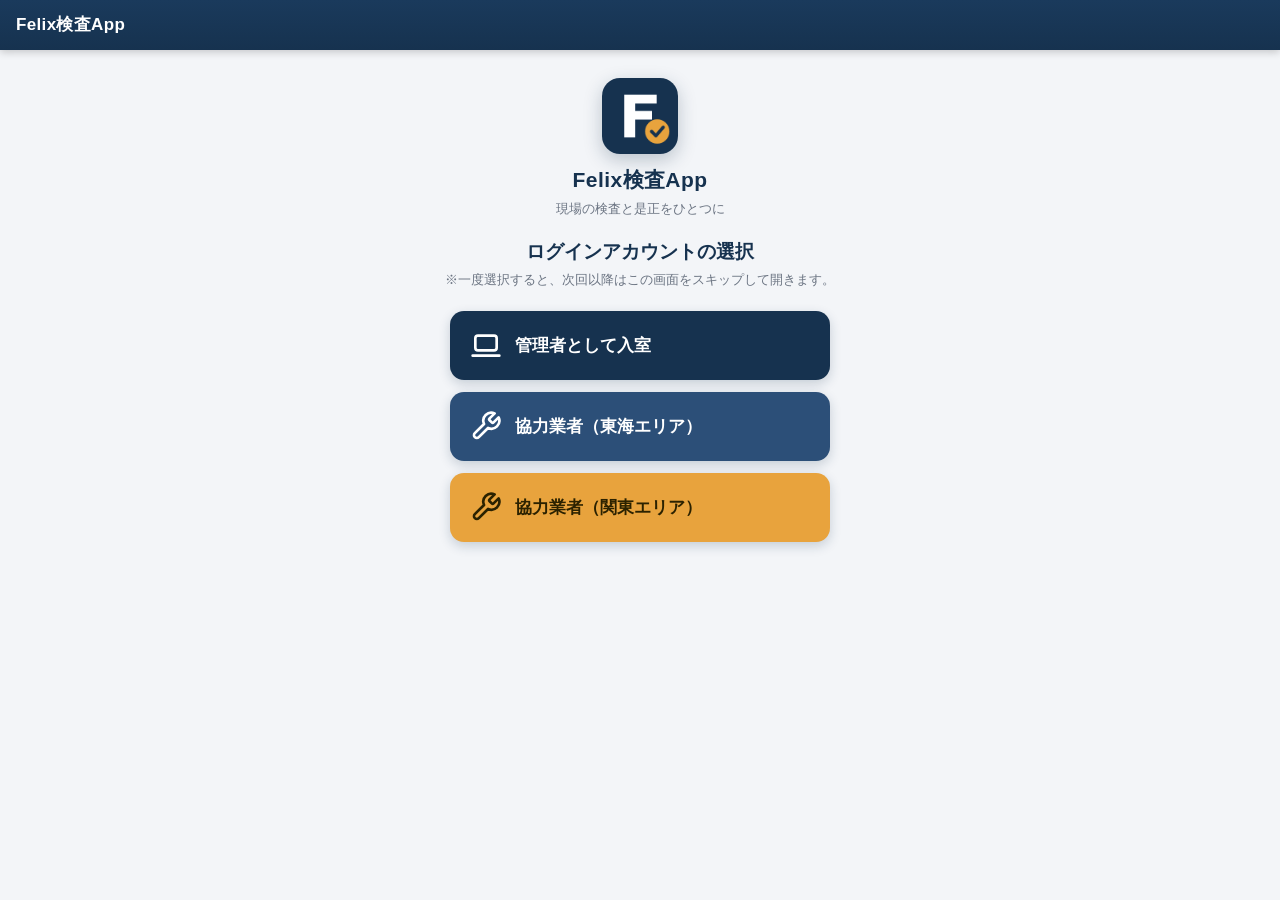
<file: index.html>
<!DOCTYPE html>
<html lang="ja">
<head>
<meta charset="UTF-8">
<meta name="viewport" content="width=device-width, initial-scale=1, viewport-fit=cover">
<title>Felix検査App ホーム</title>
<link rel="icon" href="icon.svg" type="image/svg+xml">
<link rel="apple-touch-icon" href="icon-180.png">
<link rel="manifest" href="manifest.webmanifest">
<meta name="theme-color" content="#16324F">
<meta name="apple-mobile-web-app-capable" content="yes">
<meta name="mobile-web-app-capable" content="yes">
<meta name="apple-mobile-web-app-title" content="Felix検査">
<meta name="apple-mobile-web-app-status-bar-style" content="black-translucent">
<link rel="stylesheet" href="common.css">
<style>
  .brand{display:flex;flex-direction:column;align-items:center;margin:14px 0 18px}
  .brand img{width:76px;height:76px;border-radius:18px;box-shadow:0 6px 18px #16324f40}
  .brand b{font-size:21px;color:var(--navy);margin-top:10px;font-weight:900;letter-spacing:.02em}
  .brand small{color:var(--gray);font-size:13px;margin-top:2px}
  .logo{text-align:center;color:var(--navy);font-weight:900;font-size:19px;margin:6px 0 4px}
  .sub{text-align:center;color:var(--gray);font-size:13px;margin-bottom:20px}
  .role{display:flex;align-items:center;gap:12px;width:100%;max-width:380px;margin:12px auto;padding:18px 20px;font-size:17px;font-weight:700;color:#fff;border:none;border-radius:14px;box-shadow:0 4px 12px #16324f33;font-family:inherit;text-align:left}
  .role .ic{font-size:26px}
  .cnt{display:grid;grid-template-columns:repeat(3,1fr);gap:10px;margin-bottom:16px}
  .cnt>*{border-radius:14px;padding:12px 8px;text-align:center;text-decoration:none;display:block}
  .cnt b{display:block;font-size:26px;font-weight:900;line-height:1.2}
  .cnt small{font-size:11px;color:var(--gray);font-weight:700}
  .cnt.one{grid-template-columns:1fr}
  .menu{display:flex;align-items:center;gap:14px;width:100%;text-align:left;padding:18px 16px;margin:10px 0;border-radius:14px;background:#fff;border:1px solid var(--line);color:var(--navy);font-size:17px;font-weight:700;text-decoration:none}
  .menu .ic{font-size:26px;flex:none;width:34px;text-align:center}
  .menu small{display:block;font-size:12px;font-weight:400;opacity:.8;margin-top:2px}
  .menu.main{background:var(--navy);color:#fff;border-color:var(--navy);padding:22px 18px;font-size:19px}
  .menu.resume{background:#fff3cd;border-color:#ecd58a;color:#6b5400;font-size:14px}
  .grid2{display:grid;grid-template-columns:1fr 1fr;gap:10px}
  .grid2 .menu{flex-direction:column;text-align:center;gap:6px;margin:0;padding:18px 8px;font-size:15px}
  .grid2 .menu .ic{width:auto}
  .grid2 .menu.wide{grid-column:1/-1;flex-direction:row;justify-content:center}
  .foot{display:flex;flex-direction:column;gap:8px;margin-top:18px}
</style>
<meta name="color-scheme" content="light dark">
<link rel="stylesheet" href="theme.css">
</head>
<body>
<header><h1>Felix検査App</h1></header>
<main>
  <div id="view"></div>
</main>
<script src="templates.js"></script>
<script src="common.js"></script>
<script>
const view=$("#view");
document.body.insertAdjacentHTML("beforeend",`<div id="toast"></div>`);
const FRESH_MS=12*3600*1000;
const isMenuNav=/[?&]m=1/.test(location.search);   // メニューから来た場合は自動で前回の画面へ移動しない

const BRAND=`<div class="brand"><img src="icon-192.png" alt=""><b>Felix検査App</b><small>現場の検査と是正をひとつに</small></div>`;
function renderLogin(){
  document.documentElement.classList.remove("big");
  view.innerHTML=`${BRAND}<div class="logo">ログインアカウントの選択</div><div class="sub">※一度選択すると、次回以降はこの画面をスキップして開きます。</div>
    <button class="role" style="background:#16324F" data-r="admin"><span class="ic"><i class="i i-laptop"></i></span>管理者として入室</button>
    <button class="role" style="background:#2C4F78" data-r="partner" data-a="東海エリア"><span class="ic"><i class="i i-wrench"></i></span>協力業者（東海エリア）</button>
    <button class="role" style="background:#E8A33D;color:#2B2200" data-r="partner" data-a="関東エリア"><span class="ic"><i class="i i-wrench"></i></span>協力業者（関東エリア）</button>`;
  view.querySelectorAll("[data-r]").forEach(b=>b.onclick=()=>{
    if(b.dataset.r==="admin"){ renderAdminPin(); return; }
    setRole({role:b.dataset.r,area:b.dataset.a||""}); renderHome();
  });
}

// 管理者の入室：PASSをサーバー側（Edge Function）で照合する。画面側にはPASSを置かない
function renderAdminPin(){
  view.innerHTML=`<div class="logo">管理者のPASS</div><div class="sub">※一度入室すると12時間は再入力不要です。</div>
    <div class="card"><div class="inner" style="padding-top:14px">
      <input type="text" class="pwmask" id="apin" placeholder="PASSを入力" autocomplete="off" autocapitalize="off" spellcheck="false" data-lpignore="true" data-1p-ignore>
      <button class="btn btn-primary" id="aok">入室する</button><div id="amsg"></div>
      <button class="btn btn-sub" id="aback">戻る</button></div></div>`;
  const go=async()=>{
    const pin=$("#apin").value; if(!pin){ $("#amsg").innerHTML=`<div class="err">PASSを入力してください</div>`; return; }
    const b=$("#aok"); spinBtn(b,"確認中…");
    try{
      await callAdmin(pin,"ping");
      try{ sessionStorage.setItem("felix_pin",pin); }catch(e){}   // 安全検証ツールで再入力しなくて済むように（この画面を閉じるまで）
      setRole({role:"admin",area:"",ts:Date.now()}); renderHome();
    }catch(e){ unspinBtn(b); $("#amsg").innerHTML=`<div class="err">${esc(/PASS|合言葉/.test(e.message)?"PASSが違います":"確認できませんでした。電波の良い場所でもう一度お試しください")}</div>`; }
  };
  $("#aok").onclick=go; $("#apin").onkeydown=e=>{ if(e.key==="Enter") go(); };
  $("#aback").onclick=renderLogin; $("#apin").focus();
}

async function renderHome(){
  const role=getRole(); if(!role){ renderLogin(); return; }
  const admin=role.role==="admin";
  try{   // 共有リンクから来て、ログインを挟んだときは、行く予定だった画面へ進む
    const nx=sessionStorage.getItem("felix_next");
    if(nx){ sessionStorage.removeItem("felix_next"); if(/^[a-z]+\.html(#.*)?$/.test(nx) && !(nx.startsWith("admin.html")&&!admin)){ location.replace(nx); return; } }
  }catch(e){}
  view.innerHTML=`<div class="info">読み込み中…</div>`;
  let h=BRAND;
  document.documentElement.classList.toggle("big",!admin);   // 協力業者は全体を大きく表示
  try{
    if(admin){
      const recs=await sget("inspection_records","select=progress_status&progress_status=in.(確認待ち,是正待ち,是正確認中)");
      const c=s=>recs.filter(r=>r.progress_status===s).length;
      h+=`<div class="cnt"><a href="verify.html" style="background:#E9F0FB"><b style="color:#2E5FA3">${c("確認待ち")}</b><small>確認待ち</small></a>
        <a href="admin.html" style="background:#FDECEC"><b style="color:#D64545">${c("是正待ち")}</b><small>是正待ち</small></a>
        <a href="admin.html" style="background:#FFF6E5"><b style="color:#B8790A">${c("是正確認中")}</b><small>是正確認中</small></a></div>`;
    }else{
      const [recs,ins,props]=await Promise.all([
        sget("inspection_records","select=inspection_id&progress_status=eq.是正待ち"),
        sget("inspections","select=inspection_id,property_id&is_deleted=eq.false"),
        sget("properties","select=property_id,area&is_deleted=eq.false")]);
      const areaOf={}; props.forEach(p=>areaOf[p.property_id]=p.area);
      const inArea=new Set(ins.filter(i=>areaOf[i.property_id]===role.area).map(i=>i.inspection_id));
      const n=recs.filter(r=>inArea.has(r.inspection_id)).length;
      h+=`<div class="cnt one"><a href="partner.html" style="background:#FDECEC;padding:18px"><b style="color:#D64545;font-size:38px">${n}</b><small style="font-size:13px">対応が必要な指摘件数（${esc(role.area||"エリア未設定")}）</small></a></div>`;
    }
  }catch(e){ h+=`<div class="err">件数を読み込めませんでした。電波の良い場所でお試しください。</div>`; }

  // 前回の続き
  let resumeHref="", resumeText="";
  if(admin){
    try{ await IDB.open(); const s=(await IDB.get("meta","session"))?.v; if(s){ resumeHref="inspect.html"; resumeText=`前回の続きから再開する（${s.name} / ${s.type}）`; } }catch(e){}
  }else{
    try{
      const d=JSON.parse(lsGet("felix_partner_session")||"null");
      if(d&&d.prop&&d.type&&d.ts&&(Date.now()-d.ts)<FRESH_MS){
        resumeHref="partner.html#"+new URLSearchParams({p:d.prop,t:d.type}).toString();
        resumeText=`前回の続きから再開する（${d.prop} / ${d.type}）`;
        // 直接開いたとき（メニュー操作ではないとき）は、タップなしで前回の是正画面へ戻る
        if(!isMenuNav && !document.referrer.includes("index.html")){ location.replace(resumeHref); return; }
      }
    }catch(e){}
  }
  if(resumeHref) h+=`<a class="menu resume" href="${esc(resumeHref)}">${esc(resumeText)}</a>`;
  if(admin){
    h+=`<a class="menu main" href="inspect.html"><span class="ic"><i class="i i-camera"></i></span><span>新規検査を開始する<small>写真を撮って指摘を登録</small></span></a>
      <div class="grid2">
      <a class="menu" href="properties.html"><span class="ic"><i class="i i-home"></i></span>物件登録</a>
      <a class="menu" href="verify.html"><span class="ic"><i class="i i-check-square"></i></span>検査内容確認</a>
      <a class="menu" href="admin.html"><span class="ic"><i class="i i-wrench"></i></span>是正ダッシュボード</a>
      <a class="menu" href="done.html"><span class="ic"><i class="i i-file"></i></span>完了分一覧</a>
      <a class="menu wide" href="safety.html"><span class="ic"><i class="i i-shield"></i></span>安全検証ツール</a></div>`;
  }else{
    h+=`<a class="menu main" href="partner.html"><span class="ic"><i class="i i-wrench"></i></span><span>新規是正を開始する<small>写真を撮って是正を報告</small></span></a>`;
  }
  if(admin&&OLD_APP_URL) h+=`<a class="menu" style="font-size:13px;padding:10px;color:var(--gray)" href="${esc(OLD_APP_URL)}" target="_blank" rel="noopener">旧アプリ（予備）を開く</a>`;
  h+=`<div class="row"><button class="btn btn-sub" id="logout">ログアウト / アカウントの切り替え</button></div>`;
  view.innerHTML=h;
  $("#logout").onclick=()=>{ clearRole(); lsDel("felix_partner_session"); try{ sessionStorage.removeItem("felix_pin"); }catch(e){} renderLogin(); };
}
renderHome();
</script>
</body>
</html>
</file>
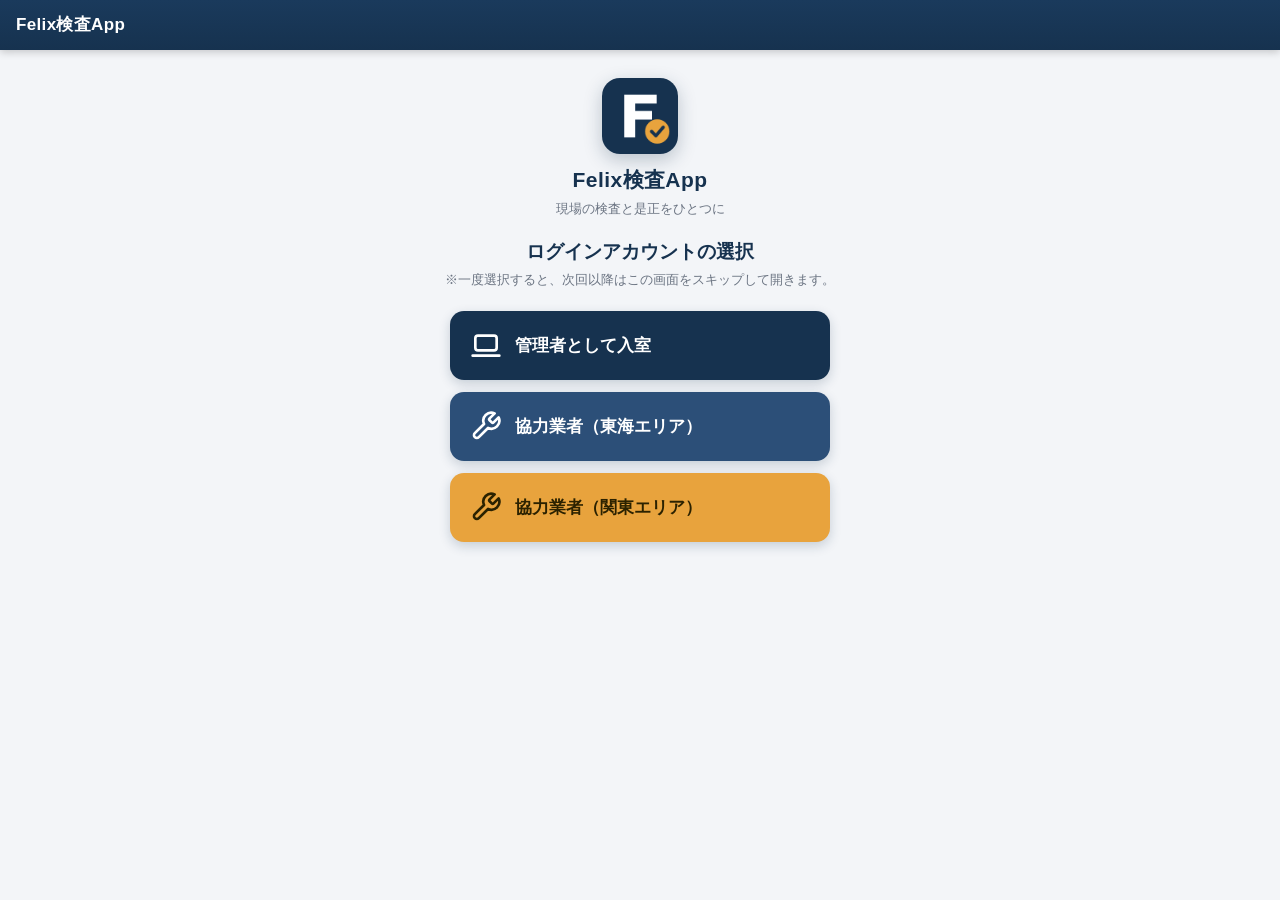
<file: admin.html>
<!DOCTYPE html>
<html lang="ja">
<head>
<meta charset="UTF-8">
<meta name="viewport" content="width=device-width, initial-scale=1, viewport-fit=cover">
<title>是正ダッシュボード（管理者）</title>
<link rel="icon" href="icon.svg" type="image/svg+xml">
<link rel="apple-touch-icon" href="icon-180.png">
<link rel="manifest" href="manifest.webmanifest">
<meta name="theme-color" content="#16324F">
<meta name="apple-mobile-web-app-capable" content="yes">
<meta name="mobile-web-app-capable" content="yes">
<meta name="apple-mobile-web-app-title" content="Felix検査">
<meta name="apple-mobile-web-app-status-bar-style" content="black-translucent">
<style>
  :root{--navy:#16324F;--blue:#2C4F78;--amber:#E8A33D;--bg:#F3F5F8;--line:#D9DEE6;--red:#C0392B;--green:#2E9E64;--gray:#6B7482}
  *{box-sizing:border-box}
  body{margin:0;font-family:'Noto Sans JP','Hiragino Sans',Meiryo,sans-serif;background:var(--bg);color:#1d2733;-webkit-text-size-adjust:100%}
  header{background:var(--navy);color:#fff;padding:12px 16px;position:sticky;top:0;z-index:10}
  header h1{font-size:17px;margin:0}
  main{padding:14px 14px 80px;max-width:820px;margin:0 auto}
  .banner{background:#fff3cd;border:1px solid #ecd58a;color:#6b5400;padding:8px 12px;border-radius:8px;font-size:12px;margin-bottom:12px}
  .card{background:#fff;border:1px solid var(--line);border-radius:12px;margin-bottom:12px;overflow:hidden}
  .card>summary{padding:14px;font-weight:700;cursor:pointer;list-style:none;display:flex;gap:8px;align-items:center}
  .card>summary::-webkit-details-marker{display:none}
  .card>summary .nm{flex:1}
  .copy{border:1px solid var(--line);background:#fff;border-radius:8px;padding:6px 10px;font-size:13px}
  .type-btn{display:block;width:100%;text-align:left;background:#fff;border:1px solid var(--line);border-radius:10px;padding:12px;margin:0 0 4px;font-size:15px;font-weight:700;color:var(--navy)}
  .badge{font-size:13px;color:var(--red);margin:0 2px 6px}
  .inner{padding:0 14px 8px}
  .btn{border:none;border-radius:10px;padding:13px;font-size:15px;font-weight:700;width:100%}
  .btn-primary{background:var(--navy);color:#fff}
  .btn-amber{background:var(--amber);color:#2B2200}
  .btn-danger{background:#fff;border:1px solid var(--red);color:var(--red)}
  .btn-sub{background:#fff;border:1px solid var(--line);color:var(--navy)}
  .btn:disabled{opacity:.5}
  .info{background:#e8f1fb;border-radius:8px;padding:10px 12px;margin:10px 0;font-size:14px}
  .ok{background:#e6f6ec;color:#1c6b40}
  .warn{background:#fff3cd;color:#6b5400}
  .err{background:#fdecea;color:var(--red);border-radius:8px;padding:10px 12px;margin:8px 0;font-size:14px}
  .over{color:var(--red);font-weight:700}
  .rec{background:#fff;border:1px solid var(--line);border-radius:12px;padding:12px;margin-bottom:14px}
  .rec h3{font-size:15px;margin:0 0 8px;line-height:1.5}
  .st{font-size:11px;font-weight:700;padding:3px 10px;border-radius:12px;margin-left:6px;white-space:nowrap}
  .st.wait{background:#FDECEC;color:#D64545}.st.conf{background:#E9F0FB;color:#2E5FA3}
  .cols{display:grid;grid-template-columns:1fr 1fr;gap:10px}
  .cols h4{font-size:12px;margin:0 0 6px;color:var(--gray)}
  .cols img{width:100%;border-radius:8px;border:1px solid var(--line);display:block}
  .nophoto{height:90px;display:flex;align-items:center;justify-content:center;background:#eef0f4;border-radius:8px;color:var(--gray);font-size:13px}
  .reject{background:#fdecea;color:var(--red);padding:8px 10px;border-radius:8px;font-size:13px;margin-bottom:8px}
  .btns{display:flex;gap:10px}.btns label{flex:1}
  label.cam{display:flex;align-items:center;justify-content:center;gap:6px;border-radius:10px;padding:12px;font-weight:700;font-size:14px;cursor:pointer;color:#fff}
  label.cam input{display:none}
  label.cam.lib{background:#27AE60}label.cam.shot{background:#2980B9}
  .row{margin-top:10px}
  select,input[type=text],textarea{width:100%;padding:11px;border-radius:8px;border:1px solid var(--line);font-size:15px;margin:4px 0 10px;background:#fff;font-family:inherit}
  .area-h{margin:20px 0 10px;border-bottom:1px solid #000;font-weight:700;font-size:16px;padding-bottom:4px}
  .seg{display:flex;gap:6px;margin-bottom:10px;flex-wrap:wrap}
  .seg button{flex:1;padding:10px;border:1px solid var(--line);background:#fff;border-radius:8px;font-size:14px}
  .seg button.on{background:var(--navy);color:#fff;border-color:var(--navy)}
  details.sub{border:1px solid var(--line);border-radius:10px;padding:10px 12px;margin:10px 0;background:#fff}
  details.sub summary{cursor:pointer;font-weight:700;font-size:14px}
  #lb{display:none;position:fixed;inset:0;background:#0a0f19ee;z-index:100;align-items:center;justify-content:center;padding:16px}
  #lb img{max-width:96vw;max-height:94vh;border-radius:8px}
  #toast{position:fixed;left:50%;top:70px;transform:translateX(-50%);color:#fff;padding:14px 22px;border-radius:12px;font-size:17px;font-weight:700;display:none;z-index:200;box-shadow:0 6px 18px #0004;max-width:92vw;text-align:center}
  #toast.ok{background:#1f8a57}#toast.ng{background:#c0392b}
  .sp{display:inline-block;width:14px;height:14px;border:2px solid #fff7;border-top-color:#fff;border-radius:50%;animation:s .8s linear infinite;vertical-align:-2px;margin-right:6px}
  @keyframes s{to{transform:rotate(360deg)}}
</style>
<meta name="color-scheme" content="light dark">
<link rel="stylesheet" href="theme.css">
</head>
<body>
<header><h1 id="ttl">是正ダッシュボード（確認・実施）</h1></header>
<style>#nav{display:flex;gap:6px;overflow-x:auto;background:#0E2338;padding:8px 10px;position:sticky;top:46px;z-index:9}#nav a{flex:none;color:#cfd8e3;text-decoration:none;font-size:13px;padding:7px 12px;border-radius:16px;white-space:nowrap}#nav a.on{background:#E8A33D;color:#2B2200;font-weight:700}</style>
<nav id="nav"><a href="index.html?m=1"><i class="i i-home"></i><span class="lb" data-s="ホーム">ホーム</span></a><a href="properties.html"><i class="i i-building"></i><span class="lb" data-s="物件">物件登録</span></a><a href="inspect.html"><i class="i i-camera"></i><span class="lb" data-s="検査">検査実施</span></a><a href="verify.html"><i class="i i-check-square"></i><span class="lb" data-s="確認">検査内容確認</span></a><a href="admin.html" class="on"><i class="i i-wrench"></i><span class="lb" data-s="是正">是正ダッシュボード</span></a><a href="done.html"><i class="i i-file"></i><span class="lb" data-s="完了">完了分一覧</span></a><a href="safety.html"><i class="i i-shield"></i><span class="lb" data-s="安全">安全検証ツール</span></a></nav>
<main>
  <div id="view"></div>
</main>
<div id="lb"><img alt=""></div>
<div id="toast"></div>

<script src="share.js"></script>
<script>
try{ const _r=JSON.parse(localStorage.getItem("felix_role")||"null"); if(!_r||_r.role!=="admin"||!_r.ts||Date.now()-_r.ts>12*3600*1000){ try{ sessionStorage.setItem("felix_next","admin.html"+location.hash); }catch(e){} location.replace("index.html"); } }catch(e){ location.replace("index.html"); }
const SB_URL = "https://vzuzeymvyftmfuaxrvtb.supabase.co";
const SB_KEY = "sb_publishable_2y-rvfayu8BYs0oo-UOzGA_EQTBYLxm";
const H = {apikey: SB_KEY, Authorization: "Bearer " + SB_KEY};
const SHANAI = ["社内検査(設計)", "社内検査(建設)", "社内検査(マーケ)", "社内検査(不動産)"];
const SPECIAL = ["配筋検査", "躯体検査", "断熱検査", "中間検査"];   // 付け替えは、同じ仲間の検査種類どうしのみ可能（社内検査どうし／配筋〜中間どうし）
const AREA_ORDER = ["玄関","トイレ","キッチン","バルコニー","LDK","洋室","洗面室","UB","廊下・階段・ENT","外部","フリー項目"];
const WORK_ORDER = ["A.リペア","B.清掃","C.クロス","D.造作","E.水道","F.電気","G.キッチン","H.サッシ","I.外壁","J.外構","K.コーキング","L.ガス","板金","Z.その他"];
const WORK_SHANAI = ["A.リペア","B.清掃","C.クロス","D.造作","E.水道","F.電気","G.キッチン","H.サッシ","I.外壁","J.外構","K.コーキング","L.ガス","板金","Z.その他"];
const WORK_STANDARD = ["基礎工事(鉄筋)","基礎工事(型枠)","フレーミング","FM","造作","内装","電気","設備","ガス","清掃","サッシ","外壁","外構","コーキング","リペア","その他"];
const WORK_MAP = {
  "配筋検査":["基礎工事(鉄筋)","水道","ガス","その他"],
  "躯体検査":["フレーミング","電気","水道","防水","その他"],
  "断熱検査":["断熱","造作","電気","設備","その他"],
  "中間検査":["造作","電気","水道","外壁","ガス","足場","その他"]
};
const WORK_KIKAN = ["基礎工事","フレーミング","防水","造作","内装","電気","設備","ガス","サッシ","外壁","足場","外構","その他"];
function workOpts(tn){
  if(tn.startsWith("【検査機関】")) return WORK_KIKAN;
  if(SHANAI.includes(tn)) return WORK_SHANAI;
  return WORK_MAP[tn] || WORK_STANDARD;
}

const $ = s => document.querySelector(s);
const view = $("#view");
const esc = s => String(s ?? "").replace(/[&<>"']/g, c => ({"&":"&amp;","<":"&lt;",">":"&gt;",'"':"&quot;","'":"&#39;"}[c]));
// ---- FiX No（JACKとの連携番号）の表示・検索 ----
const FXN = {};
function fxReg(props){ (props||[]).forEach(x=>{ if(x && x.property_name && x.fix_no) FXN[x.property_name]=String(x.fix_no); }); }
function fxTag(pn){ return FXN[pn] ? `<span class="fxn">No.${esc(FXN[pn])}</span>` : ""; }
function fxHit(pn,q){ if(!q) return true; q=String(q).trim(); const n=q.replace(/^no\.?\s*/i,""); return String(pn).includes(q) || (n!=="" && String(FXN[pn]||"").includes(n)); }
function lsGet(k){ try{ return localStorage.getItem(k); }catch(e){ return null; } }
function lsSet(k,v){ try{ localStorage.setItem(k,v); }catch(e){} }
function toast(m, ok=true){ const t=$("#toast"); t.textContent=""; t.insertAdjacentHTML("afterbegin",`<i class="i i-${ok?"check":"alert"}"></i> `); t.append(m); t.className=ok?"ok":"ng"; t.style.display="block"; clearTimeout(toast.h); toast.h=setTimeout(()=>t.style.display="none",ok?3000:5000); }
function todayISO(){ const d=new Date(); return d.getFullYear()+"-"+String(d.getMonth()+1).padStart(2,"0")+"-"+String(d.getDate()).padStart(2,"0"); }

// ==== 通信 ====
async function sget(table, params){
  const r = await fetch(`${SB_URL}/rest/v1/${table}?${params}`, {headers: H});
  if(!r.ok) throw new Error(`${table} 取得失敗 (${r.status})`);
  return r.json();
}
async function spatch(table, col, val, body){
  const r = await fetch(`${SB_URL}/rest/v1/${table}?${col}=eq.${encodeURIComponent(val)}`, {
    method:"PATCH", headers:{...H,"Content-Type":"application/json","Prefer":"return=minimal"}, body: JSON.stringify(body)});
  if(!r.ok) throw new Error(`更新失敗 (${r.status})`);
}
// 削除は管理用Edge Function(felix-record)経由。ログイン時のPASSを使うので、削除のたびの入力は不要
async function callRec(action, payload){
  let pin=""; try{ pin=sessionStorage.getItem("felix_pin")||""; }catch(e){}
  if(!pin) throw new Error("いったんログアウトして、PASSを入れ直してください");
  let r; try{ r=await fetch(SB_URL+"/functions/v1/felix-record",{method:"POST",headers:{...H,"Content-Type":"application/json"},body:JSON.stringify({pin,action,...payload})}); }
  catch(e){ throw new Error("通信に失敗しました。電波の良い場所でお試しください"); }
  let j={}; try{ j=await r.json(); }catch(e){}
  if(!r.ok) throw new Error(j.error||`削除機能がエラーを返しました (${r.status})。Edge Function「felix-record」を確認してください`);
  return j;
}
async function upload(blob, name){
  const r = await fetch(`${SB_URL}/storage/v1/object/photos/${name}`, {
    method:"POST", headers:{...H,"Content-Type":"image/jpeg","Cache-Control":"public, max-age=31536000, immutable"}, body: blob});
  if(!r.ok) throw new Error(`写真アップロード失敗 (${r.status})`);
  return `${SB_URL}/storage/v1/object/public/photos/${name}`;
}

// ==== 画像リサイズ（長辺800px・画質0.6／サムネは長辺400px・画質0.5） ====
async function toBitmap(file){
  if(window.createImageBitmap){
    try{ return await createImageBitmap(file, {imageOrientation:"from-image"}); }catch(e){}
  }
  return new Promise((res,rej)=>{ const i=new Image(); i.onload=()=>res(i); i.onerror=rej; i.src=URL.createObjectURL(file); });
}
function drawJpeg(bmp, maxSide, q){
  const w = bmp.width, h = bmp.height, k = Math.min(1, maxSide / Math.max(w,h));
  const c = document.createElement("canvas"); c.width = Math.round(w*k); c.height = Math.round(h*k);
  c.getContext("2d").drawImage(bmp, 0, 0, c.width, c.height);
  return new Promise(res => c.toBlob(res, "image/jpeg", q));
}
// 電子黒板の文字を折り返して描く（現行カメラと同じ：1文字ずつ幅を測って折り返し）
function wrapText(ctx, text, x, y, maxW, lh, maxLines){
  if(!text) return y;
  let line = "", n = 0; const chars = text.split("");
  for(let i = 0; i < chars.length; i++){
    const t = line + chars[i];
    if(ctx.measureText(t).width > maxW && i > 0){
      ctx.fillText(line, x, y); line = chars[i]; y += lh; n++;
      if(n >= maxLines) return y;
    } else line = t;
  }
  ctx.fillText(line, x, y); return y + lh;
}
// 写真を長辺800pxに縮小→右下に黒板を合成→JPEG化。サムネイルは合成後の写真から作る（現行と同じ）
async function makePhotoSet(file, board, mode){
  const bmp = await toBitmap(file);
  const MAX = 800, k = Math.min(1, MAX / Math.max(bmp.width, bmp.height));
  const w = Math.round(bmp.width * k), h = Math.round(bmp.height * k);
  const c = document.createElement("canvas"); c.width = w; c.height = h;
  const ctx = c.getContext("2d");
  ctx.drawImage(bmp, 0, 0, w, h);
  const bw = w * 0.40, bh = h * 0.32, sx = w - bw - 10, sy = h - bh - 10;
  ctx.fillStyle = (mode === "insp") ? "rgba(0, 50, 0, 0.85)" : "rgba(0, 40, 80, 0.9)"; ctx.fillRect(sx, sy, bw, bh);
  ctx.strokeStyle = "white"; ctx.lineWidth = 2; ctx.strokeRect(sx + 5, sy + 5, bw - 10, bh - 10);
  ctx.fillStyle = "white";
  const fs = Math.floor(w * 0.022);
  ctx.font = fs + "px 'Yu Gothic Medium','Hiragino Kaku Gothic ProN',sans-serif";
  const ls = fs * 1.4, tx = sx + 10, dw = bw - 20;
  let ty = sy + fs + 12;
  ty = wrapText(ctx, board.propName, tx, ty, dw, ls, 2);
  ty = wrapText(ctx, board.inspType + "  " + board.inspDate, tx, ty, dw, ls, 2);
  ty = wrapText(ctx, board.locationText, tx, ty, dw, ls, 2);
  ctx.fillStyle = "#ffdddd";
  wrapText(ctx, board.issueDetail, tx, ty, dw, ls, 3);
  const full = await new Promise(res => c.toBlob(res, "image/jpeg", 0.6));
  const thumb = await drawJpeg(c, 400, 0.5);
  return {full, thumb};
}
const IS_MOBILE = /Android|webOS|iPhone|iPad|iPod|BlackBerry|IEMobile|Opera Mini/i.test(navigator.userAgent) ||
                  (navigator.platform === "MacIntel" && navigator.maxTouchPoints > 1);
function todayStr(){ const d = new Date(); return d.getFullYear() + "/" + String(d.getMonth()+1).padStart(2,"0") + "/" + String(d.getDate()).padStart(2,"0"); }



// ==== 画面の位置をURLに保持 ====
function route(){ const q=new URLSearchParams(location.hash.replace(/^#/,"")); return {p:q.get("p"), t:q.get("t")}; }
function go(p,t){ const q=new URLSearchParams(); if(p&&t){q.set("p",p);q.set("t",t);} location.hash=q.toString(); }
window.addEventListener("hashchange", render);
$("#lb").onclick=()=>{$("#lb").style.display="none";};
document.addEventListener("click", e=>{ const im=e.target.closest&&e.target.closest("[data-full]"); if(im){ $("#lb img").src=im.dataset.full; $("#lb").style.display="flex"; }});

let pending = {};      // record_id -> 撮影済み写真
let areaSel = lsGet("felix_admin_area") || "すべて表示";
let q_search = "";
let FIXQ = new URLSearchParams(location.hash.replace(/^#/,"")).get("fix") || "", OPEN_ONE = "", FIXMSG = "";
const AREAHINT = r => "";

function showError(msg, retry){
  view.innerHTML=`<div class="err">${esc(msg)}</div><button class="btn btn-primary" id="retry">もう一度読み込む</button>`;
  $("#retry").onclick=retry;
}
async function render(){
  if(FIXQ) await resolveFix();
  const {p,t}=route();
  view.innerHTML=`<div class="info">読み込み中…</div>`;
  try{ if(p&&t) await renderDetail(p,t); else await renderList(); }
  catch(e){ showError("通信に失敗しました。もう一度お試しください。（"+e.message+"）", render); }
}


// ---- JACKから来たとき（#fix=FiX No）：その物件を検索して、カードを開いた状態で一覧を出す ----
async function resolveFix(){
  const fx=FIXQ; FIXQ="";
  try{
    const r=await sget("properties",`select=property_name,area&fix_no=eq.${encodeURIComponent(fx)}&is_deleted=eq.false`);
    if(r.length){ q_search=r[0].property_name; OPEN_ONE=r[0].property_name; areaSel="すべて表示"; lsSet("felix_admin_area",areaSel); FIXMSG=AREAHINT(r[0]); }
    else FIXMSG=`FiX No.${fx} の物件は、検査Appに登録されていません。`;
  }catch(e){ FIXMSG="物件の検索に失敗しました。もう一度開いてください。"; }
  try{ history.replaceState(null,"",location.pathname+location.search); }catch(e){}   // 再読み込みで同じ検索を繰り返さない
}

async function loadAll(){
  const [recs, ins, props] = await Promise.all([
    sget("inspection_records","select=inspection_id,progress_status,area,floor_level,work_type,issue_detail&progress_status=in.(是正待ち,是正確認中)"),
    sget("inspections","select=*&is_deleted=eq.false"),
    sget("properties","select=*&is_deleted=eq.false")
  ]);
  props.sort((a,b)=>{
    const ka=(a.handover_date||"").trim()?[0,a.handover_date]:[1,"9999-12-31"];
    const kb=(b.handover_date||"").trim()?[0,b.handover_date]:[1,"9999-12-31"];
    return ka[0]-kb[0]||(ka[1]<kb[1]?-1:ka[1]>kb[1]?1:0);
  });
  return {recs, ins, props};
}

// ===== 一覧 =====
let LC=null;
async function renderList(fromCache){
  $("#ttl").textContent="是正ダッシュボード（確認・実施）";
  const data=(fromCache&&LC)?LC:await loadAll(); LC=data;
  const {recs, ins, props}=data; fxReg(props);
  const areaOf={},hdate={}; props.forEach(x=>{areaOf[x.property_id]=x.area;hdate[x.property_id]=x.handover_date;});
  const insMap={}; ins.forEach(i=>insMap[i.inspection_id]=i);
  const tree={};
  recs.forEach(r=>{
    const i=insMap[r.inspection_id]; if(!i) return;
    if(areaSel!=="すべて表示" && areaOf[i.property_id]!==areaSel) return;
    const pn=i.property_name||"不明", tn=i.inspection_type||"不明";
    tree[pn] ??= {prop_id:i.property_id, types:{}, recs:[]};
    const c=tree[pn].types[tn] ??= {wait_fix:0, wait_conf:0};
    if(r.progress_status==="是正待ち") c.wait_fix++; else c.wait_conf++;
    tree[pn].recs.push({...r, _t:tn});
  });
  const order=props.map(x=>x.property_name).filter(n=>tree[n]);
  Object.keys(tree).forEach(n=>{ if(!order.includes(n)) order.push(n); });

  let html=`<div class="seg">${["すべて表示","東海エリア","関東エリア"].map(a=>`<button data-area="${a}" class="${a===areaSel?"on":""}">${a}</button>`).join("")}</div>
    <input type="text" id="q" name="felix-search" autocomplete="off" data-lpignore="true" data-1p-ignore placeholder="物件名またはFiX Noで検索" value="${esc(q_search)}">${FIXMSG?`<div class="info warn">${esc(FIXMSG)}</div>`:""}`;
  let any=false;
  order.forEach(pn=>{
    if(!fxHit(pn,q_search)) return;
    const node=tree[pn]; any=true;
    let hd=" (引渡し未設定)", over=false;
    const h=hdate[node.prop_id];
    if(h){
      const diff=Math.round((new Date(h+"T00:00:00")-new Date(todayISO()+"T00:00:00"))/86400000);
      if(isNaN(diff)) hd=` (引渡し: ${esc(h)})`;
      else if(diff>0) hd=` (引渡し: ${esc(h)} <i class="i i-alert"></i>あと${diff}日)`;
      else if(diff===0) hd=` (引渡し: ${esc(h)} <i class="i i-alert"></i>本日引渡し！)`;
      else { hd=` <i class="i i-alert-circle"></i>超過${-diff}日<i class="i i-alert-circle"></i>`; over=true; }
    }
    html+=`<details class="card"${pn===OPEN_ONE?" open":""}><summary><span class="nm">${fxTag(pn)}${esc(pn)}${hd}</span><button class="copy" data-copy="${esc(pn)}"><i class="i i-mail"></i></button></summary><div class="inner">`;
    if(over) html+=`<div class="over" style="margin-bottom:12px"><i class="i i-alert-circle"></i> 引渡し日（${esc(h)}）を超過しています！至急対応してください。</div>`;
    Object.keys(node.types).sort().forEach(tn=>{
      const c=node.types[tn];
      const list=ins.filter(i=>i.property_name===pn && i.inspection_type===tn);
      const sorted=[...list].sort((a,b)=>((a.delay_reason||"").trim()?0:1)-((b.delay_reason||"").trim()?0:1) || String(a.inspection_id).localeCompare(String(b.inspection_id)));
      const cur=sorted[0]?.delay_reason||"";
      const idsAttr=list.map(i=>i.inspection_id).join(",");
      html+=`<div style="display:flex;gap:6px;align-items:stretch;margin-bottom:4px"><button class="type-btn" style="flex:1;min-width:0;margin:0" data-p="${esc(pn)}" data-t="${esc(tn)}">${esc(tn)}</button><button class="btn btn-sub" style="flex:none;width:52px;padding:0;display:flex;align-items:center;justify-content:center" data-shp="${esc(pn)}" data-sht="${esc(tn)}" aria-label="この検査を共有"><i class="i i-share"></i></button></div>
        <div class="badge">是正写真待ち：${c.wait_fix}件 ／ 管理者確認待ち：${c.wait_conf}件</div>
        <input type="text" class="delay" data-ids="${esc(idsAttr)}" value="${esc(cur)}" placeholder="遅延理由を入力して入力欄の外をタップ">`;
    });
    html+=`</div></details>`;
  });
  if(!any) html+=`<div class="info">現在、該当する対応必要項目はありません。</div>`;
  view.innerHTML=html;

  view.querySelectorAll("[data-area]").forEach(b=>b.onclick=()=>{areaSel=b.dataset.area; lsSet("felix_admin_area",areaSel); renderList(true);});
  // ★2026/11/26 検索が効かない不具合の修正：IME（日本語変換）の確定を取りこぼさないように、入力・確定・変更のどれでも検索を実行する。
  //   （原因：確定を受け取るはずの oncompositionend は存在しない属性で、一度も呼ばれていなかった）
  //   変換中は再描画を保留（変換が壊れるため）。確定の通知が来なくても、入力が止まって約2.5秒たてば検索する。
  let _qT=null,_qComp=false;
  const runQ=inp=>{ clearTimeout(_qT); q_search=inp.value; renderList(true).then(()=>{ const nq=$("#q"); if(nq&&nq!==inp){ nq.replaceWith(inp); bindQ(inp); } inp.focus(); try{ inp.setSelectionRange(inp.value.length,inp.value.length); }catch(e){} }); };
  const schedQ=(inp,ms)=>{ clearTimeout(_qT); _qT=setTimeout(()=>runQ(inp),ms); };
  const bindQ=inp=>{
    if(inp._qBound)return; inp._qBound=true;   // 同じ入力欄に二重登録しない（※oncompositionend という属性は存在せず、これが検索不具合の原因だった）
    inp.addEventListener("compositionstart",()=>{ _qComp=true; });
    inp.addEventListener("compositionend",()=>{ _qComp=false; schedQ(inp,0); });
    inp.addEventListener("input",e=>{ if(e&&e.isComposing===false) _qComp=false; else if(e&&e.isComposing===true) _qComp=true; schedQ(inp,_qComp?2500:150); });
    inp.addEventListener("change",()=>{ _qComp=false; schedQ(inp,0); });
  };
  bindQ($("#q"));
  view.querySelectorAll(".type-btn").forEach(b=>b.onclick=()=>go(b.dataset.p,b.dataset.t));
  view.querySelectorAll("[data-shp]").forEach(b=>b.onclick=()=>openShare(b.dataset.shp,b.dataset.sht));
  view.querySelectorAll(".delay").forEach(inp=>inp.onchange=async()=>{
    try{ for(const id of inp.dataset.ids.split(",").filter(Boolean)) await spatch("inspections","inspection_id",id,{delay_reason:inp.value}); toast("遅延理由を保存しました"); }
    catch(e){ toast("遅延理由の保存に失敗しました",false); }
  });
  view.querySelectorAll("[data-copy]").forEach(b=>b.onclick=ev=>{
    ev.preventDefault(); ev.stopPropagation();
    const pn=b.dataset.copy, node=tree[pn];
    const lines=[`【物件名】 ${pn}`,`【未完了の是正総数】 ${node.recs.length}件`,""];
    const byType={}; node.recs.forEach(r=>{ ((byType[r._t] ??= {})[r.area||"その他"] ??= []).push(r); });
    Object.entries(byType).forEach(([tn,ad])=>{
      lines.push(`《 ${tn} 》`);
      Object.entries(ad).forEach(([an,rs])=>{
        lines.push(`■ 部位: ${an}`);
        rs.forEach(r=>{
          const head=(tn.startsWith("【検査機関】")||r.floor_level==="一式")?"":`【${r.floor_level||""} ${r.work_type||""}】`.trim();
          lines.push(`${head} ${r.issue_detail||""} ${r.progress_status==="是正待ち"?"写真待ち":"確認待ち"}`.trim());
        });
      });
      lines.push("");
    });
    const txt=lines.join("\n");
    (navigator.clipboard?navigator.clipboard.writeText(txt):Promise.reject()).then(()=>toast("コピーしました")).catch(()=>{prompt("コピーしてください",txt);});
  });
}

// ===== 詳細 =====
function sortRecs(rs){
  const k=r=>[AREA_ORDER.indexOf(r.area)<0?999:AREA_ORDER.indexOf(r.area), WORK_ORDER.indexOf(r.work_type)<0?999:WORK_ORDER.indexOf(r.work_type)];
  return [...rs].sort((a,b)=>{const x=k(a),y=k(b);return x[0]-y[0]||x[1]-y[1];});
}
async function renderDetail(pn,tn){
  $("#ttl").textContent=pn;
  const {ins, props}=await loadAll();
  const ids=ins.filter(i=>i.property_name===pn&&i.inspection_type===tn).map(i=>i.inspection_id);
  if(!ids.length){ go(); return; }
  let recs=await sget("inspection_records",`inspection_id=in.(${ids.join(",")})&progress_status=in.(是正待ち,是正確認中)`);
  let html=`<button class="btn btn-sub" id="back">⬅ 戻る</button>`;
  if(recs.length && SHANAI.includes(tn)){
    const fl=[...new Set(recs.map(r=>r.floor_level).filter(Boolean))].sort();
    html+=`<div style="margin-top:10px">部屋（階層）で絞り込み</div><select id="ffloor"><option>すべて表示</option>${fl.map(f=>`<option>${esc(f)}</option>`).join("")}</select>`;
  }
  if(recs.length){
    const ws=[...new Set(recs.map(r=>r.work_type||"その他"))].sort();
    html+=`<div><i class="i i-wrench"></i> 担当工種で絞り込む</div><select id="fwork"><option>すべて表示</option>${ws.map(f=>`<option>${esc(f)}</option>`).join("")}</select>`;
  }
  const others=props.filter(x=>x.property_name!==pn);
  // ★2026/11/26 検査種類の付け替え（検査種類を間違えて選んだ場合）。1回分の検査ごとに選んで変更できる
  const fam=SHANAI.includes(tn)?SHANAI:(SPECIAL.includes(tn)?SPECIAL:null);
  const grp=ins.filter(i=>i.property_name===pn&&i.inspection_type===tn).sort((a,b)=>String(a.inspection_date||"").localeCompare(String(b.inspection_date||"")));
  const cntOf=id=>recs.filter(r=>String(r.inspection_id)===String(id)).length;
  const typeBlock=fam?`<details class="sub"><summary><i class="i i-refresh"></i> この検査の種類を変更する（検査種類を間違えて選んだ場合）</summary>
    <div class="info warn">※変更したい回の検査にチェックを入れてください。その回の指摘すべてが、選んだ検査種類に移ります。写真の黒板の文字（検査種類）は変わりません。</div>
    ${grp.map(i=>`<label style="display:flex;gap:8px;align-items:flex-start;padding:8px 0;border-bottom:1px solid var(--line);font-size:14px"><input type="checkbox" class="tpchk" value="${esc(i.inspection_id)}" ${grp.length===1?"checked":""} style="width:auto;margin-top:3px"><span>検査日 ${esc(i.inspection_date||"-")} ／ 検査員 ${esc(i.inspector||"-")} ／ 未完了の指摘 ${cntOf(i.inspection_id)}件</span></label>`).join("")}
    <div style="margin-top:10px">変更後の検査種類</div>
    <select id="tpsel">${fam.filter(x=>x!==tn).map(x=>`<option>${esc(x)}</option>`).join("")}</select>
    <button class="btn btn-amber" id="tpbtn">この検査種類に変更する</button>
  </details>`:"";
  html+=`<details class="sub"><summary><i class="i i-refresh"></i> この検査の物件を変更する（間違えて登録した場合）</summary>
    <div class="info warn">※この検査に含まれるすべての写真と指摘データを、別の物件に移動させます。</div>
    ${others.length?`<select id="mvsel">${others.map(x=>`<option value="${esc(x.property_id)}">[${esc(x.area)}] ${esc(x.property_name)}</option>`).join("")}</select>
      <button class="btn btn-amber" id="mvbtn">この物件にデータを移動する</button>`:`<div class="info">他に移動できる物件がありません。</div>`}
  </details>${typeBlock}<div id="recs"></div><div id="bulk"></div>`;
  view.innerHTML=html;
  $("#back").onclick=()=>go();
  $("#tpbtn")?.addEventListener("click", async()=>{
    const chosen=[...document.querySelectorAll(".tpchk:checked")].map(x=>x.value), nt=$("#tpsel").value;
    if(!chosen.length){ toast("変更する回の検査にチェックを入れてください",false); return; }
    const n=chosen.reduce((a,id)=>a+cntOf(id),0);
    if(!confirm(`「${tn}」→「${nt}」に変更します。\n対象：${chosen.length}回分の検査（未完了の指摘 ${n}件）\nよろしいですか？`)) return;
    const btn=$("#tpbtn"); btn.disabled=true; btn.innerHTML=`<span class="sp"></span>変更中…`;
    let ng=0; for(const id of chosen){ try{ await spatch("inspections","inspection_id",id,{inspection_type:nt}); }catch(e){ ng++; } }
    if(ng){ btn.disabled=false; btn.textContent="この検査種類に変更する"; toast(`${ng}件の変更に失敗しました。もう一度お試しください`,false); return; }
    toast(`「${nt}」に変更しました`); go(pn,nt);
  });
  $("#mvbtn")?.addEventListener("click", async()=>{
    const np=others.find(x=>String(x.property_id)===$("#mvsel").value);
    if(!np||!confirm(`「${np.property_name}」へこの検査のデータをすべて移動します。よろしいですか？`)) return;
    try{
      for(const id of ids){
        await spatch("inspections","inspection_id",id,{property_id:np.property_id,property_name:np.property_name});
        await spatch("inspection_records","inspection_id",id,{property_id:np.property_id});
      }
      toast("移動が完了しました"); go();
    }catch(e){ toast("移動に失敗しました。時間をおいて再試行してください",false); }
  });

  const draw=()=>{
    const ff=$("#ffloor")?.value, fw=$("#fwork")?.value;
    let list=recs;
    if(ff&&ff!=="すべて表示") list=list.filter(r=>r.floor_level===ff);
    if(fw&&fw!=="すべて表示") list=list.filter(r=>(r.work_type||"その他")===fw);
    list=sortRecs(list);
    const groups={}; list.forEach(r=>(groups[r.area||"その他"] ??= []).push(r));
    let h="";
    Object.entries(groups).forEach(([an,rs])=>{ h+=`<div class="area-h">■ 部位: ${esc(an)}</div>`; rs.forEach(r=>h+=recHtml(r,tn)); });
    if(!list.length) h=`<div class="info">現在、該当する対応必要項目はありません。</div>`;
    $("#recs").innerHTML=h;
    const conf=list.filter(r=>r.progress_status==="是正確認中");
    $("#bulk").innerHTML=conf.length?`<div style="margin-top:24px"><button class="btn btn-primary" id="bulkbtn">写真提出済みの全項目を一括で承認する</button></div>`:"";
    $("#bulkbtn")?.addEventListener("click",()=>{
      $("#bulk").innerHTML=`<div class="err">最終確認： 写真提出済みの ${conf.length} 件を一括で「完了」にします。本当によろしいですか？</div>
        <div class="btns"><button class="btn btn-primary" id="by">はい、承認を確定します</button><button class="btn btn-sub" id="bn">キャンセル</button></div>`;
      $("#bn").onclick=draw;
      $("#by").onclick=async()=>{
        $("#by").disabled=true; $("#by").innerHTML=`<span class="sp"></span>処理中…`;
        let ng=0; for(const r of conf){ try{ await spatch("inspection_records","record_id",r.record_id,{progress_status:"完了",approved_date:todayISO()}); r.progress_status="完了"; }catch(e){ ng++; } }
        if(ng) toast(`一括承認：${ng}件が失敗しました。再度お試しください`,false); else toast(`${conf.length}件をすべて承認しました`);
        render();
      };
    });
    bindRecs(list, pn, tn, recs, draw);
  };
  $("#ffloor")?.addEventListener("change",draw);
  $("#fwork")?.addEventListener("change",draw);
  draw();
}

function camHtml(id, label){
  return `<div class="btns"><label class="cam lib"><i class="i i-image"></i> ライブラリ<input type="file" accept="image/*" data-cam="${esc(id)}"></label>
    ${IS_MOBILE?`<label class="cam shot"><i class="i i-camera"></i> ${label}<input type="file" accept="image/*" capture="environment" data-cam="${esc(id)}"></label>`:""}</div>`;
}
function recHtml(r,tn){
  const floor=r.floor_level||"", w=r.work_type||"", detail=r.issue_detail||"", id=r.record_id;
  const head=(tn.startsWith("【検査機関】")||floor==="一式")?"":`【${floor} ${w}】`.trim();
  const title=head?`${head} ${detail}`:`【指摘内容】 ${detail}`;
  const wait=r.progress_status==="是正待ち";
  const before=r.issue_photo_url?`<img loading="lazy" decoding="async" src="${esc(r.issue_photo_thumb_url||r.issue_photo_url)}" data-full="${esc(r.issue_photo_url)}" alt="">`:`<div class="nophoto">写真なし</div>`;
  const pv=pending[id];
  const afterPrev=pv?`<img src="${pv.url}" alt="プレビュー">`:`<div class="nophoto">未撮影</div>`;
  let right;
  if(wait){
    right=`<h4>【是正写真を撮影（After）】</h4><div class="after">${afterPrev}</div>`;
  }else{
    right=`<h4>【是正写真（After）】</h4>${r.fix_photo_url?`<img loading="lazy" decoding="async" src="${esc(r.fix_photo_thumb_url||r.fix_photo_url)}" data-full="${esc(r.fix_photo_url)}" alt="">`:`<div class="nophoto">写真なし</div>`}`;
  }
  let actions;
  if(wait){
    actions=`<div class="row">${camHtml(id,pv?"撮り直す":"カメラ起動")}</div>
      <div class="row"><button class="btn btn-amber" data-done="${esc(id)}">写真を保存して完了にする</button></div>`;
  }else{
    actions=`<div class="row btns"><button class="btn btn-primary" data-ok="${esc(id)}">承認（完了へ）</button></div>
      <div class="row"><input type="text" data-reason="${esc(id)}" placeholder="否認理由があれば入力" style="margin-bottom:6px">
      <button class="btn btn-danger" data-ng="${esc(id)}">否認（差し戻し）</button></div>`;
  }
  const wopts=workOpts(tn);
  const edit=`<details class="sub"><summary>是正内容編集</summary>
    指摘内容を変更<textarea rows="3" data-ed="${esc(id)}">${esc(detail)}</textarea>
    工種を変更<select data-ew="${esc(id)}">${[...new Set([...(w&&!wopts.includes(w)?[w]:[]),...wopts])].map(o=>`<option ${o===w?"selected":""}>${esc(o)}</option>`).join("")}</select>
    指摘箇所の写真を差し替える（任意）<div class="edit-after">${camHtmlEdit(id)}</div><div class="edit-prev"></div>
    <div class="row"><button class="btn btn-primary" data-es="${esc(id)}">更新を保存</button></div>
    <div class="row" style="margin-top:14px;border-top:1px solid var(--line);padding-top:10px">
      <div style="font-size:13px;color:var(--gray);margin-bottom:6px">削除（完了済みの指摘は削除できません）</div>
      ${r.issue_photo_url?`<button class="btn btn-danger" style="margin-bottom:8px" data-dp="${esc(id)}" data-dw="issue">指摘箇所の写真（Before）だけを削除</button>`:""}
      ${r.fix_photo_url?`<button class="btn btn-danger" style="margin-bottom:8px" data-dp="${esc(id)}" data-dw="fix">是正写真（After）だけを削除${wait?"":"（是正待ちに戻ります）"}</button>`:""}
      <button class="btn btn-danger" data-dr="${esc(id)}">この指摘を削除（写真も含む）</button>
    </div>
  </details>`;
  return `<div class="rec" data-id="${esc(id)}">
    <h3>${esc(title)}<span class="st ${wait?"wait":"conf"}">${wait?"写真待ち":"確認待ち"}</span></h3>
    ${r.reject_reason?`<div class="reject">否認理由: ${esc(r.reject_reason)}</div>`:""}
    ${edit}
    <div class="cols"><div><h4>【指摘箇所（Before）】</h4>${before}</div><div>${right}</div></div>
    ${actions}<div class="msg"></div></div>`;
}
function camHtmlEdit(id){
  return `<div class="btns"><label class="cam lib"><i class="i i-image"></i> ライブラリ<input type="file" accept="image/*" data-editcam="${esc(id)}"></label>
    ${IS_MOBILE?`<label class="cam shot"><i class="i i-camera"></i> カメラ起動<input type="file" accept="image/*" capture="environment" data-editcam="${esc(id)}"></label>`:""}</div>`;
}

let editPending={};
function bindRecs(list,pn,tn,allRecs,redraw){
  const find=id=>allRecs.find(x=>String(x.record_id)===id)||{};
  const boardFor=(rec,mode,detailOverride)=>{
    const d=detailOverride ?? (rec.issue_detail||"");
    return {propName:pn, inspType:tn, inspDate:todayStr(),
      locationText: mode==="insp" ? `${rec.floor_level||""} ${rec.area||""}`.trim() : `${rec.floor_level||""} ${rec.area||""} ${rec.work_type||""}`.trim(),
      issueDetail: d.length>80?d.slice(0,80)+"...":d};
  };
  // 是正写真の撮影
  document.querySelectorAll("[data-cam]").forEach(inp=>inp.onchange=async e=>{
    const id=inp.dataset.cam,f=e.target.files[0]; if(!f) return;
    const box=inp.closest(".rec"), msg=box.querySelector(".msg");
    msg.innerHTML=`<div class="info">写真を処理中…</div>`;
    try{
      const set=await makePhotoSet(f, boardFor(find(id),"fix"), "fix");
      if(pending[id]) URL.revokeObjectURL(pending[id].url);
      pending[id]={...set,url:URL.createObjectURL(set.full)};
      box.querySelector(".after").innerHTML=`<img src="${pending[id].url}" alt="プレビュー">`; msg.innerHTML="";
    }catch(err){ msg.innerHTML=`<div class="err">写真を読み込めませんでした。もう一度お試しください。</div>`; }
  });
  // 管理者が直接完了にする
  document.querySelectorAll("[data-done]").forEach(btn=>btn.onclick=async()=>{
    const id=btn.dataset.done, box=btn.closest(".rec"), msg=box.querySelector(".msg"), pv=pending[id];
    if(!pv){ msg.innerHTML=`<div class="err">写真をセットしてください</div>`; return; }
    btn.disabled=true; btn.innerHTML=`<span class="sp"></span>送信中…`;
    try{
      const base=(crypto.randomUUID?crypto.randomUUID():Date.now()+"-"+Math.random().toString(16).slice(2));
      const fu=await upload(pv.full,`${base}.jpg`); let tu=fu; try{ tu=await upload(pv.thumb,`${base}_thumb.jpg`); }catch(e){}
      await spatch("inspection_records","record_id",id,{progress_status:"完了",fix_photo_url:fu,fix_photo_thumb_url:tu,approved_date:todayISO()});
      URL.revokeObjectURL(pv.url); delete pending[id]; toast("写真を保存して完了にしました"); render();
    }catch(err){ btn.disabled=false; btn.textContent="写真を保存して完了にする"; toast("送信に失敗しました。もう一度押してください",false); msg.innerHTML=`<div class="err">送信に失敗しました。写真は残っています。もう一度押してください。（${esc(err.message)}）</div>`; }
  });
  // 承認
  document.querySelectorAll("[data-ok]").forEach(btn=>btn.onclick=async()=>{
    btn.disabled=true; btn.innerHTML=`<span class="sp"></span>処理中…`;
    try{ await spatch("inspection_records","record_id",btn.dataset.ok,{progress_status:"完了",approved_date:todayISO()}); toast("承認しました"); render(); }
    catch(e){ btn.disabled=false; btn.textContent="承認（完了へ）"; toast("承認に失敗しました。もう一度押してください",false); btn.closest(".rec").querySelector(".msg").innerHTML=`<div class="err">承認に失敗しました。もう一度押してください。</div>`; }
  });
  // 否認
  document.querySelectorAll("[data-ng]").forEach(btn=>btn.onclick=async()=>{
    const id=btn.dataset.ng, reason=btn.closest(".rec").querySelector(`[data-reason="${id}"]`).value;
    btn.disabled=true; btn.innerHTML=`<span class="sp" style="border-color:#c0392b55;border-top-color:#c0392b"></span>処理中…`;
    try{ await spatch("inspection_records","record_id",id,{progress_status:"是正待ち",reject_reason:reason}); toast("否認しました（差し戻し）"); render(); }
    catch(e){ btn.disabled=false; btn.textContent="否認（差し戻し）"; toast("否認に失敗しました。もう一度押してください",false); btn.closest(".rec").querySelector(".msg").innerHTML=`<div class="err">否認に失敗しました。もう一度押してください。</div>`; }
  });
  // 是正内容編集：指摘写真の差し替え
  document.querySelectorAll("[data-editcam]").forEach(inp=>inp.onchange=async e=>{
    const id=inp.dataset.editcam,f=e.target.files[0]; if(!f) return;
    const box=inp.closest(".rec"), prev=box.querySelector(".edit-prev");
    prev.innerHTML=`<div class="info">写真を処理中…</div>`;
    try{
      const newDetail=box.querySelector(`[data-ed="${id}"]`).value;
      const set=await makePhotoSet(f, boardFor(find(id),"insp",newDetail), "insp");
      if(editPending[id]) URL.revokeObjectURL(editPending[id].url);
      editPending[id]={...set,url:URL.createObjectURL(set.full)};
      prev.innerHTML=`<img src="${editPending[id].url}" style="width:50%;border-radius:8px" alt="プレビュー">`;
    }catch(err){ prev.innerHTML=`<div class="err">写真を読み込めませんでした。</div>`; }
  });
  // 写真だけを削除／指摘ごと削除
  document.querySelectorAll("[data-dp]").forEach(btn=>btn.onclick=async()=>{
    const id=btn.dataset.dp, w=btn.dataset.dw, nm=w==="issue"?"指摘箇所の写真（Before）":"是正写真（After）";
    if(!confirm(`${nm}を削除します。よろしいですか？`+(w==="fix"&&find(id).progress_status==="是正確認中"?"\n（この指摘は「是正待ち」に戻ります）":""))) return;
    const old=btn.textContent; btn.disabled=true; btn.innerHTML=`<span class="sp" style="border-color:#c0392b55;border-top-color:#c0392b"></span>削除中…`;
    try{ const x=await callRec("delete_photo",{id,which:w}); toast(x.deleted?"写真を削除しました":(x.note||"すでに削除されています")); render(); }
    catch(e){ btn.disabled=false; btn.textContent=old; toast("削除に失敗しました："+e.message,false); }
  });
  document.querySelectorAll("[data-dr]").forEach(btn=>btn.onclick=async()=>{
    const id=btn.dataset.dr;
    if(!confirm("この指摘を、写真も含めて削除します。元に戻せません。\nよろしいですか？")) return;
    const old=btn.textContent; btn.disabled=true; btn.innerHTML=`<span class="sp" style="border-color:#c0392b55;border-top-color:#c0392b"></span>削除中…`;
    try{ const x=await callRec("delete_record",{id}); toast(x.deleted?"指摘を削除しました":(x.note||"すでに削除されています")); render(); }
    catch(e){ btn.disabled=false; btn.textContent=old; toast("削除に失敗しました："+e.message,false); }
  });
  document.querySelectorAll("[data-es]").forEach(btn=>btn.onclick=async()=>{
    const id=btn.dataset.es, box=btn.closest(".rec"), msg=box.querySelector(".msg");
    btn.disabled=true; btn.innerHTML=`<span class="sp"></span>保存中…`;
    try{
      const body={issue_detail:box.querySelector(`[data-ed="${id}"]`).value, work_type:box.querySelector(`[data-ew="${id}"]`).value};
      const ep=editPending[id];
      if(ep){
        const base=(crypto.randomUUID?crypto.randomUUID():Date.now()+"-"+Math.random().toString(16).slice(2));
        body.issue_photo_url=await upload(ep.full,`${base}.jpg`);
        body.issue_photo_thumb_url=body.issue_photo_url; try{ body.issue_photo_thumb_url=await upload(ep.thumb,`${base}_thumb.jpg`); }catch(e){}
      }
      await spatch("inspection_records","record_id",id,body);
      if(ep){ URL.revokeObjectURL(ep.url); delete editPending[id]; }
      toast("更新しました"); render();
    }catch(err){ btn.disabled=false; btn.textContent="更新を保存"; toast("更新に失敗しました。もう一度押してください",false); msg.innerHTML=`<div class="err">保存に失敗しました。もう一度押してください。（${esc(err.message)}）</div>`; }
  });
}

render();
</script>
</body>
</html>
</file>
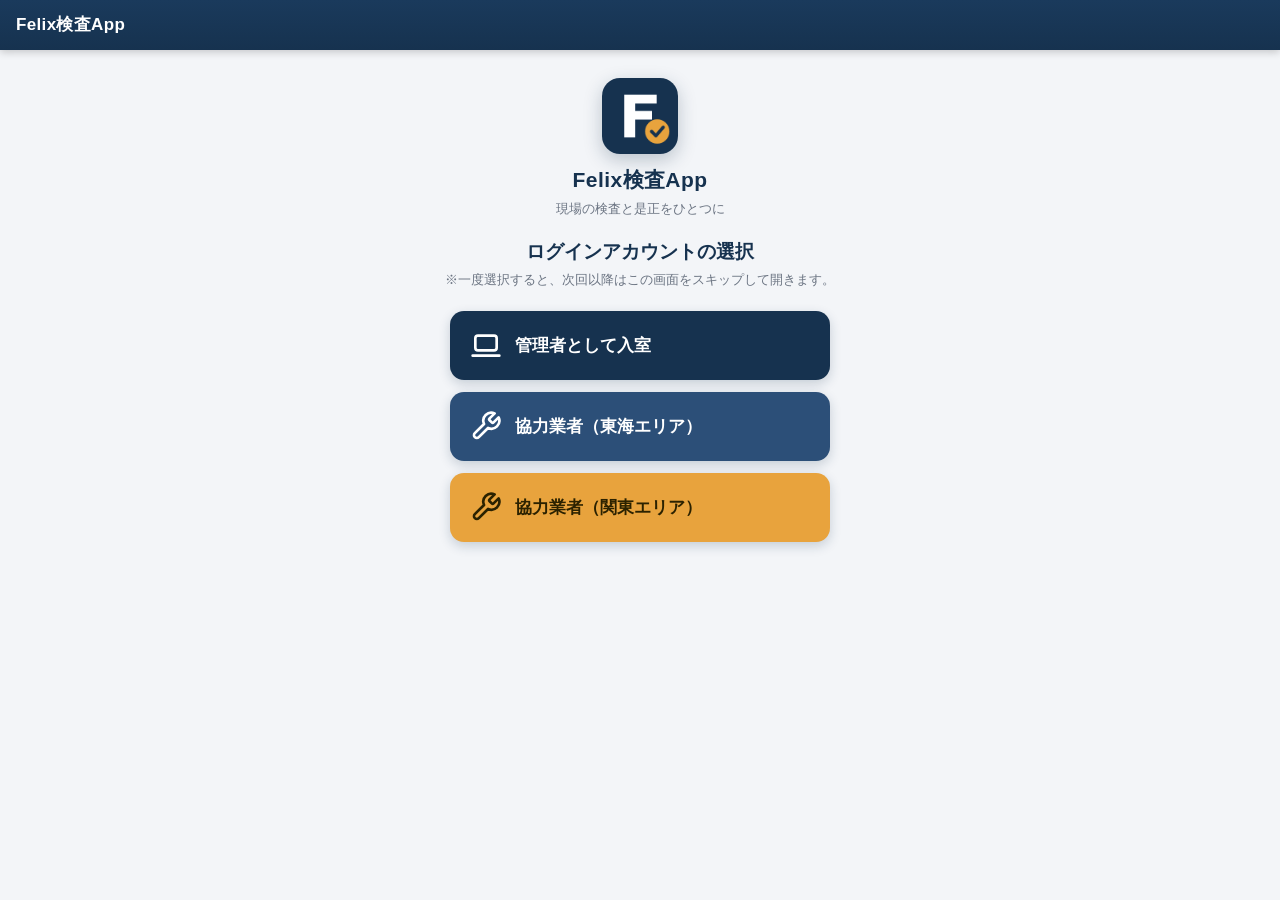
<file: done.html>
<!DOCTYPE html>
<html lang="ja">
<head>
<meta charset="UTF-8">
<meta name="viewport" content="width=device-width, initial-scale=1, viewport-fit=cover">
<title>完了分一覧</title>
<link rel="icon" href="icon.svg" type="image/svg+xml">
<link rel="apple-touch-icon" href="icon-180.png">
<link rel="manifest" href="manifest.webmanifest">
<meta name="theme-color" content="#16324F">
<meta name="apple-mobile-web-app-capable" content="yes">
<meta name="mobile-web-app-capable" content="yes">
<meta name="apple-mobile-web-app-title" content="Felix検査">
<meta name="apple-mobile-web-app-status-bar-style" content="black-translucent">
<link rel="stylesheet" href="common.css">
<style>
  .report-img{width:100%;aspect-ratio:4/3;object-fit:cover;border-radius:10px;display:block;border:1px solid var(--line);cursor:zoom-in}
  .report-head{background:#fff;text-align:center}
  .report-head .t1{font-size:24px;font-weight:700;margin-bottom:5px}
  .report-head .t2{font-size:20px;font-weight:700}
  .report-head .meta{text-align:right;font-size:12px;color:#555;margin:6px 0 10px;border-bottom:2px solid #000;padding-bottom:5px}
  .report-item{background:#fff;padding:10px 12px;margin-bottom:12px;border:1px solid var(--line);border-radius:10px}
  .report-item .top{display:flex;justify-content:space-between;align-items:flex-end}
  .report-item .no{font-size:14px;font-weight:700;margin-top:5px}
  .report-item .ap{font-size:11px;color:#555;font-weight:700}
  .report-item .ap span{background:#f1f3f4;padding:3px 8px;border-radius:4px}
  .report-item .dt{font-size:14px;margin:5px 0 12px;line-height:1.4}
  .report-item table{width:100%;table-layout:fixed;border-collapse:collapse}
  .report-item td{width:50%;text-align:center;vertical-align:top;padding:0 5px}
  .report-item .cap{font-size:12px;color:#555;margin-bottom:4px}
  .noimg{text-align:center;padding:30px;color:#999;border:1px solid #eee}
  .wh{margin:20px 0 10px;border-bottom:1px solid #000;font-size:16px;font-weight:700;padding-bottom:5px;break-after:avoid;break-inside:avoid}
  #printarea{display:none}
  .delbox{background:#FFF0F0;padding:15px;border:2px solid #FF4B4B;border-radius:10px;margin-bottom:16px}
  .delbox h3{color:#FF4B4B;margin:0 0 6px}
  @media print{
    @page{size:A4 portrait;margin:12mm 12mm}
    header,#nav,.noprint,.banner,.admin-only,#toast,#lb,#screen{display:none !important}
    #printarea{display:block !important}
    body{background:#fff}
    main{padding:0;max-width:100%}
    .report-item{break-inside:avoid;page-break-inside:avoid;height:60mm;overflow:hidden;border:none;border-bottom:1px dashed #ccc;border-radius:0;padding:10px 0;margin-bottom:6px}
    .report-item .report-img{aspect-ratio:auto;height:34mm;max-height:34mm;object-fit:contain;background:#F3F5F8;border:none;border-radius:0}
    .report-item .dt{display:-webkit-box;-webkit-line-clamp:2;-webkit-box-orient:vertical;overflow:hidden;margin-bottom:6px}
  }
</style>
<meta name="color-scheme" content="light dark">
<link rel="stylesheet" href="theme.css">
</head>
<body>
<header><h1 id="ttl">完了分一覧</h1></header>
<main>
  <div id="view"></div>
</main>
<script src="templates.js"></script>
<script src="common.js"></script>
<script>
initPage("done","admin");
const ROLE=getRole()||{};
const IS_ADMIN=ROLE.role==="admin";
const view=$("#view");
let areaSel="すべて表示", q_search="", LC=null;
const showCount={};   // 検査ごとの表示件数（初期20件）

function route(){ const q=new URLSearchParams(location.hash.replace(/^#/,"")); return {p:q.get("p"),t:q.get("t")}; }
function go(p,t){ const q=new URLSearchParams(); if(p&&t){q.set("p",p);q.set("t",t);} location.hash=q.toString(); }
window.addEventListener("hashchange",()=>render());

async function render(){
  const {p,t}=route();
  view.innerHTML=`<div class="info">読み込み中…</div>`;
  try{ if(p&&t) await renderDetail(p,t); else await renderList(false); }
  catch(e){ showError(view,"通信に失敗しました。もう一度お試しください。（"+e.message+"）",()=>render()); }
}

async function renderList(fromCache){
  $("#ttl").textContent="完了分一覧"; document.title="完了分一覧";
  if(!(fromCache&&LC)){
    const [recs,ins,props]=await Promise.all([
      sget("inspection_records","select=inspection_id,progress_status&progress_status=eq.完了"),
      sget("inspections","select=*&is_deleted=eq.false"),
      sget("properties","select=*&is_deleted=eq.false")]);
    LC={recs,ins,props:sortProps(props)};
  }
  const {recs,ins,props}=LC;
  const tArea=IS_ADMIN?(areaSel!=="すべて表示"?areaSel:null):(ROLE.area||null);
  fxReg(props); const areaOf={},hdate={}; props.forEach(x=>{areaOf[x.property_id]=x.area;hdate[x.property_id]=x.handover_date;});
  const insMap={}; ins.forEach(i=>insMap[i.inspection_id]=i);
  const tree={};
  recs.forEach(r=>{
    const i=insMap[r.inspection_id]; if(!i) return;
    if(tArea&&areaOf[i.property_id]!==tArea) return;
    const pn=i.property_name||"不明", tn=i.inspection_type||"不明";
    tree[pn] ??= {prop_id:i.property_id,types:{}};
    tree[pn].types[tn]=(tree[pn].types[tn]||0)+1;
  });
  const order=props.map(x=>x.property_name).filter(n=>tree[n]);
  Object.keys(tree).forEach(n=>{ if(!order.includes(n)) order.push(n); });
  let h="";
  if(IS_ADMIN) h+=`<div class="seg">${["すべて表示","東海エリア","関東エリア"].map(a=>`<button data-area="${a}" class="${a===areaSel?"on":""}">${a}</button>`).join("")}</div>`;
  h+=`<input type="text" id="q" name="felix-search" autocomplete="off" data-lpignore="true" data-1p-ignore placeholder="物件名またはFiX Noで検索" value="${esc(q_search)}">`;
  let any=false;
  order.forEach(pn=>{
    if(!fxHit(pn,q_search)) return; any=true;
    const node=tree[pn], hd=hdate[node.prop_id]?`（引渡し日: ${esc(hdate[node.prop_id])}）`:"（引渡し日: 未設定）";
    h+=`<details class="card"><summary><span class="nm">${fxTag(pn)}${esc(pn)} ${hd}</span></summary><div class="inner">
      ${Object.entries(node.types).map(([tn,c])=>`<button class="btn btn-sub" style="margin-bottom:8px;text-align:left" data-p="${esc(pn)}" data-t="${esc(tn)}">${esc(tn)} (完了: ${c}件)</button>`).join("")}
      <div style="border-top:1px dashed var(--line);margin-top:10px;padding-top:10px"><div class="lab">この物件をまとめて削除（全検査をゴミ箱へ）</div>
      <input type="text" class="pwmask dpw2" autocomplete="off" autocapitalize="off" spellcheck="false" data-lpignore="true" data-1p-ignore placeholder="削除用パスワード"><button class="btn btn-danger" data-delp="${esc(pn)}"><i class="i i-trash"></i> この物件の検査をすべてゴミ箱へ移動</button></div></div></details>`;
  });
  if(!any) h+=`<div class="info">該当する項目はありません。</div>`;
  view.innerHTML=h;
  view.querySelectorAll("[data-area]").forEach(b=>b.onclick=()=>{areaSel=b.dataset.area;renderList(true);});
  // ★2026/11/26 検索が効かない不具合の修正：IME（日本語変換）の確定を取りこぼさないように、入力・確定・変更のどれでも検索を実行する。
  //   （原因：確定を受け取るはずの oncompositionend は存在しない属性で、一度も呼ばれていなかった）
  //   変換中は再描画を保留（変換が壊れるため）。確定の通知が来なくても、入力が止まって約2.5秒たてば検索する。
  let _qT=null,_qComp=false;
  const runQ=inp=>{ clearTimeout(_qT); q_search=inp.value; renderList(true).then(()=>{ const nq=$("#q"); if(nq&&nq!==inp){ nq.replaceWith(inp); bindQ(inp); } inp.focus(); try{ inp.setSelectionRange(inp.value.length,inp.value.length); }catch(e){} }); };
  const schedQ=(inp,ms)=>{ clearTimeout(_qT); _qT=setTimeout(()=>runQ(inp),ms); };
  const bindQ=inp=>{
    if(inp._qBound)return; inp._qBound=true;   // 同じ入力欄に二重登録しない（※oncompositionend という属性は存在せず、これが検索不具合の原因だった）
    inp.addEventListener("compositionstart",()=>{ _qComp=true; });
    inp.addEventListener("compositionend",()=>{ _qComp=false; schedQ(inp,0); });
    inp.addEventListener("input",e=>{ if(e&&e.isComposing===false) _qComp=false; else if(e&&e.isComposing===true) _qComp=true; schedQ(inp,_qComp?2500:150); });
    inp.addEventListener("change",()=>{ _qComp=false; schedQ(inp,0); });
  };
  bindQ($("#q"));
  view.querySelectorAll("[data-p]").forEach(b=>b.onclick=()=>go(b.dataset.p,b.dataset.t));
  // 物件ごと一括でゴミ箱へ（復元・完全削除は「安全検証ツール」で物件ごとにまとめて行える）
  view.querySelectorAll("[data-delp]").forEach(b=>b.onclick=async()=>{
    const pn=b.dataset.delp, pw=b.parentElement.querySelector(".dpw2").value;
    try{ await checkDeletePass(pw); }catch(e){ toast(e.message,false); return; }
    const mine=LC.ins.filter(i=>i.property_name===pn), ids=mine.map(i=>i.inspection_id);
    spinBtn(b,"確認中…");
    let other=0;
    try{ for(let k=0;k<ids.length;k+=50) other+=(await sget("inspection_records",`inspection_id=in.(${ids.slice(k,k+50).join(",")})&progress_status=neq.完了&select=record_id`)).length; }
    catch(e){ unspinBtn(b); toast("確認に失敗しました。もう一度押してください",false); return; }
    const done=Object.values(tree[pn]?.types||{}).reduce((a,c)=>a+c,0);
    if(!confirm(`「${pn}」の検査${mine.length}件（完了${done}件${other?`／完了以外の指摘${other}件も含む`:""}）をすべてゴミ箱へ移動します。\n復元・完全削除は「安全検証ツール」で行えます。よろしいですか？`)){ unspinBtn(b); return; }
    spinBtn(b,"処理中…");
    try{ for(const id of ids) await spatch("inspections","inspection_id",id,{is_deleted:true}); LC=null; toast(`「${pn}」をゴミ箱に移動しました`); render(); }
    catch(e){ unspinBtn(b); toast("ゴミ箱への移動に失敗しました。もう一度押してください",false); }
  });
}

async function renderDetail(pn,tn){
  $("#ttl").textContent=pn;
  // PDF保存時のファイル名：「物件名＋社内検査チェックリスト」（社内検査以外は検査名＋チェックリスト）
  document.title=(pn+(SHANAI.includes(tn)?"社内検査":tn)+"チェックリスト").replace(/[\\/:*?"<>|]/g,"");
  const ins=await sget("inspections","select=*&is_deleted=eq.false");
  const mine=ins.filter(i=>i.property_name===pn&&i.inspection_type===tn);
  if(!mine.length){ go(); return; }
  const ids=mine.map(i=>i.inspection_id), first=mine[0];
  let recs=await sget("inspection_records",`inspection_id=in.(${ids.join(",")})&progress_status=eq.完了`);
  recs=sortRecs(recs);
  const total=recs.length, key=pn+"|"+tn;
  const show=showCount[key]||20, partial=show<total, vis=recs.slice(0,show);
  let h=`<div class="noprint"><button class="btn btn-sub" id="back">⬅ 戻る</button></div>`;
  if(partial) h+=`<div class="info noprint">通信量節約のため、画面には ${vis.length}／${total}件を表示しています。<b>印刷・PDF保存は、全${total}件がまとめて出力されます。</b></div>`;
  h+=`<div class="row noprint"><button class="btn btn-amber" id="print"><i class="i i-printer"></i> 印刷／PDFとして保存</button></div>`;
  if(IS_ADMIN){
    h+=`<div class="delbox admin-only"><h3>完了物件の削除（管理者専用）</h3>
      <div style="font-size:14px">この検査記録の保存（上の「印刷／PDFとして保存」）が完了しましたら、一覧を整理するためにここから削除できます。<br><b>※削除してもデータは完全には消えず、後から「安全検証ツール」画面で復元できます。</b></div>
      <input type="text" class="pwmask" autocomplete="off" autocapitalize="off" spellcheck="false" data-lpignore="true" data-1p-ignore id="dpw" placeholder="削除用パスワード" style="margin-top:10px">
      <button class="btn btn-danger" id="dbtn">この検査（${esc(tn)}）をゴミ箱に移動する</button></div>`;
  }
  if(partial) h+=`<div class="btns noprint" style="margin-bottom:12px"><button class="btn btn-sub" id="more">もっと見る（次の20件）</button><button class="btn btn-primary" id="all">全件を画面に表示する</button></div>`;
  const itemsHtml=(list,withUndo)=>{
    const groups={}; list.forEach(r=>(groups[r.work_type||"その他"] ??= []).push(r));
    let h="", n=1;
    Object.entries(groups).forEach(([w,rs])=>{
      rs.forEach((r,idx)=>{
        const floor=r.floor_level||"";
        const loc=(tn.startsWith("【検査機関】")||floor==="one"||floor==="一式")?"":`【${esc(floor)} ${esc(r.area||"")}】`;
        const img=u=>u?`<a href="${esc(u)}" target="_blank"><img class="report-img" src="${esc(u)}" alt=""></a>`:`<div class="noimg">写真なし</div>`;
        if(idx===0) h+=`<div class="wh">■ 工種: ${esc(w)}</div>`;
        h+=`<div class="report-item"><div class="top"><div class="no">No.${n} ${loc}</div><div class="ap">${r.approved_date?`<span>承認日: ${esc(r.approved_date)}</span>`:""}</div></div>
          <div class="dt"><b>指摘内容：</b> ${esc(r.issue_detail||"")}</div>
          <table><tr><td><div class="cap">[ Before（指摘時） ]</div>${img(r.issue_photo_url)}</td><td><div class="cap">[ After（是正後） ]</div>${img(r.fix_photo_url)}</td></tr></table>
          ${(withUndo&&IS_ADMIN)?`<div class="admin-only" style="text-align:right;margin-top:6px"><button class="btn btn-sub btn-s" data-undo="${esc(r.record_id)}"><i class="i i-undo"></i> 完了取消</button></div>`:""}</div>`;
        n++;
      });
    });
    return h;
  };
  const headHtml=`<div class="report-head"><div class="t1">${esc(pn)}</div><div class="t2">${esc(tn)} 報告書</div>
    <div class="meta"><b>検査日:</b> ${esc(first.inspection_date||"-")} &nbsp;&nbsp; <b>検査員:</b> ${esc(first.inspector||"-")} &nbsp;&nbsp; <b>完了:</b> ${total}件</div></div>`;
  h+=`<div id="screen">${headHtml}${itemsHtml(vis,true)}`;
  if(partial) h+=`<div class="btns noprint"><button class="btn btn-sub" id="more2">もっと見る（次の20件）</button><button class="btn btn-primary" id="all2">全件を画面に表示する</button></div>`;
  h+=`</div><div id="printarea"></div>`;
  view.innerHTML=h;
  $("#back").onclick=()=>go();
  $("#print").onclick=async()=>{
    const btn=$("#print"); spinBtn(btn,"印刷の準備中…（写真を読み込んでいます）");
    try{
      $("#printarea").innerHTML=headHtml+itemsHtml(recs,false);
      const imgs=[...$("#printarea").querySelectorAll("img")];
      let loaded=0;
      await Promise.race([
        Promise.all(imgs.map(im=>new Promise(res=>{ const f=()=>{loaded++; btn.lastChild.textContent=`印刷の準備中… ${loaded}/${imgs.length}`; res();}; if(im.complete) f(); else { im.onload=f; im.onerror=f; } }))),
        new Promise(res=>setTimeout(res,90000))
      ]);
      unspinBtn(btn);
      window.print();
    }catch(e){ unspinBtn(btn); toast("印刷の準備に失敗しました。もう一度押してください",false); }
  };
  ["more","more2"].forEach(i=>{ $("#"+i)?.addEventListener("click",()=>{showCount[key]=show+20;render();}); });
  ["all","all2"].forEach(i=>{ $("#"+i)?.addEventListener("click",()=>{showCount[key]=total;render();}); });
  $$("[data-undo]").forEach(b=>b.onclick=async()=>{
    if(!confirm("この指摘の完了を取り消して、是正ダッシュボードに戻します。よろしいですか？")) return;
    spinBtn(b,"処理中…");
    try{ await spatch("inspection_records","record_id",b.dataset.undo,{progress_status:"是正確認中",approved_date:null}); LC=null; toast("完了を取り消し、ダッシュボードに復活させました"); render(); }
    catch(e){ unspinBtn(b); toast("完了の取り消しに失敗しました。もう一度押してください",false); }
  });
  $("#dbtn")?.addEventListener("click",async()=>{
    try{ await checkDeletePass($("#dpw").value); }catch(e){ toast(e.message,false); return; }
    const btn=$("#dbtn"); spinBtn(btn,"処理中…");
    try{ for(const id of ids) await spatch("inspections","inspection_id",id,{is_deleted:true}); LC=null; toast("ゴミ箱に移動しました（復元は旧アプリの「安全検証ツール」から可能です）"); go(); }
    catch(e){ unspinBtn(btn); toast("ゴミ箱への移動に失敗しました。もう一度押してください",false); }
  });
}
render();
</script>
</body>
</html>
</file>
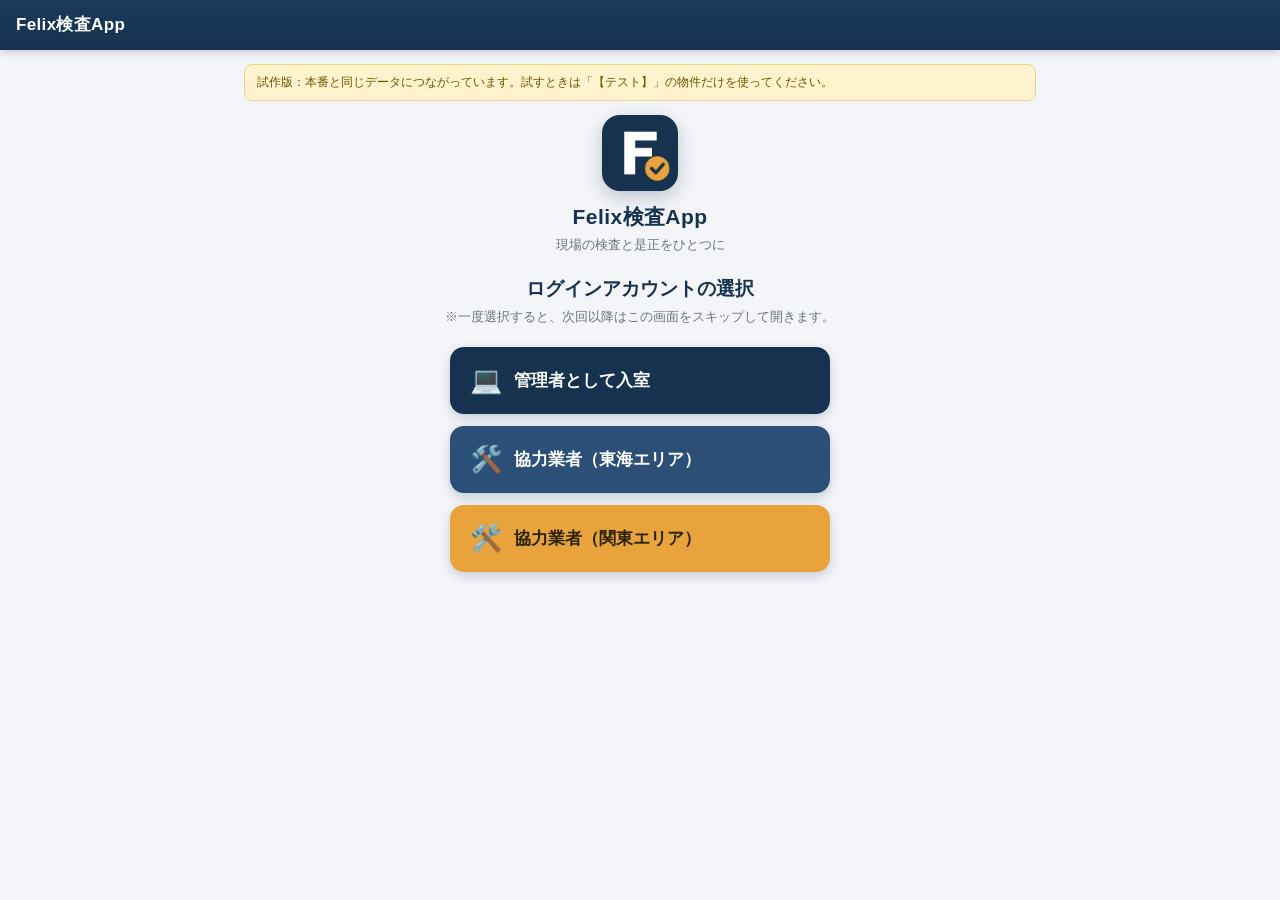
<file: home.html>
<!DOCTYPE html>
<html lang="ja">
<head>
<meta charset="UTF-8">
<meta name="viewport" content="width=device-width, initial-scale=1, viewport-fit=cover">
<title>Felix検査App ホーム（試作版）</title>
<link rel="stylesheet" href="common.css">
<style>
  .brand{display:flex;flex-direction:column;align-items:center;margin:14px 0 18px}
  .brand img{width:76px;height:76px;border-radius:18px;box-shadow:0 6px 18px #16324f40}
  .brand b{font-size:21px;color:var(--navy);margin-top:10px;font-weight:900;letter-spacing:.02em}
  .brand small{color:var(--gray);font-size:13px;margin-top:2px}
  .logo{text-align:center;color:var(--navy);font-weight:900;font-size:19px;margin:6px 0 4px}
  .sub{text-align:center;color:var(--gray);font-size:13px;margin-bottom:20px}
  .role{display:flex;align-items:center;gap:12px;width:100%;max-width:380px;margin:12px auto;padding:18px 20px;font-size:17px;font-weight:700;color:#fff;border:none;border-radius:14px;box-shadow:0 4px 12px #16324f33;font-family:inherit;text-align:left}
  .role .ic{font-size:26px}
  .cnt{display:grid;grid-template-columns:repeat(3,1fr);gap:10px;margin-bottom:16px}
  .cnt>*{border-radius:14px;padding:12px 8px;text-align:center;text-decoration:none;display:block}
  .cnt b{display:block;font-size:26px;font-weight:900;line-height:1.2}
  .cnt small{font-size:11px;color:var(--gray);font-weight:700}
  .cnt.one{grid-template-columns:1fr}
  .menu{display:flex;align-items:center;gap:14px;width:100%;text-align:left;padding:18px 16px;margin:10px 0;border-radius:14px;background:#fff;border:1px solid var(--line);color:var(--navy);font-size:17px;font-weight:700;text-decoration:none}
  .menu .ic{font-size:26px;flex:none;width:34px;text-align:center}
  .menu small{display:block;font-size:12px;font-weight:400;opacity:.8;margin-top:2px}
  .menu.main{background:var(--navy);color:#fff;border-color:var(--navy);padding:22px 18px;font-size:19px}
  .menu.resume{background:#fff3cd;border-color:#ecd58a;color:#6b5400;font-size:14px}
  .grid2{display:grid;grid-template-columns:1fr 1fr;gap:10px}
  .grid2 .menu{flex-direction:column;text-align:center;gap:6px;margin:0;padding:18px 8px;font-size:15px}
  .grid2 .menu .ic{width:auto}
  .grid2 .menu.wide{grid-column:1/-1;flex-direction:row;justify-content:center}
  .foot{display:flex;flex-direction:column;gap:8px;margin-top:18px}
</style>
<meta name="color-scheme" content="light dark">
<link rel="stylesheet" href="theme.css">
</head>
<body>
<header><h1>Felix検査App</h1></header>
<main>
  <div class="banner">試作版：本番と同じデータにつながっています。試すときは「【テスト】」の物件だけを使ってください。</div>
  <div id="view"></div>
</main>
<script src="templates.js"></script>
<script src="common.js"></script>
<script>
const view=$("#view");
document.body.insertAdjacentHTML("beforeend",`<div id="toast"></div>`);
const FRESH_MS=12*3600*1000;
const isMenuNav=/[?&]m=1/.test(location.search);   // メニューから来た場合は自動で前回の画面へ移動しない

const BRAND=`<div class="brand"><img src="icon-192.png" alt=""><b>Felix検査App</b><small>現場の検査と是正をひとつに</small></div>`;
function renderLogin(){
  document.documentElement.classList.remove("big");
  view.innerHTML=`${BRAND}<div class="logo">ログインアカウントの選択</div><div class="sub">※一度選択すると、次回以降はこの画面をスキップして開きます。</div>
    <button class="role" style="background:#16324F" data-r="admin"><span class="ic">💻</span>管理者として入室</button>
    <button class="role" style="background:#2C4F78" data-r="partner" data-a="東海エリア"><span class="ic">🛠️</span>協力業者（東海エリア）</button>
    <button class="role" style="background:#E8A33D;color:#2B2200" data-r="partner" data-a="関東エリア"><span class="ic">🛠️</span>協力業者（関東エリア）</button>`;
  view.querySelectorAll("[data-r]").forEach(b=>b.onclick=()=>{
    if(b.dataset.r==="admin"){ renderAdminPin(); return; }
    setRole({role:b.dataset.r,area:b.dataset.a||""}); renderHome();
  });
}

// 管理者の入室：PASSをサーバー側（Edge Function）で照合する。画面側にはPASSを置かない
function renderAdminPin(){
  view.innerHTML=`<div class="logo">管理者のPASS</div><div class="sub">※一度入室すると12時間は再入力不要です。</div>
    <div class="card"><div class="inner" style="padding-top:14px">
      <input type="text" class="pwmask" id="apin" placeholder="PASSを入力" autocomplete="off" autocapitalize="off" spellcheck="false" data-lpignore="true" data-1p-ignore>
      <button class="btn btn-primary" id="aok">入室する</button><div id="amsg"></div>
      <button class="btn btn-sub" id="aback">戻る</button></div></div>`;
  const go=async()=>{
    const pin=$("#apin").value; if(!pin){ $("#amsg").innerHTML=`<div class="err">PASSを入力してください</div>`; return; }
    const b=$("#aok"); spinBtn(b,"確認中…");
    try{
      await callAdmin(pin,"ping");
      try{ sessionStorage.setItem("felix_pin",pin); }catch(e){}   // 安全検証ツールで再入力しなくて済むように（この画面を閉じるまで）
      setRole({role:"admin",area:"",ts:Date.now()}); renderHome();
    }catch(e){ unspinBtn(b); $("#amsg").innerHTML=`<div class="err">${esc(/PASS|合言葉/.test(e.message)?"PASSが違います":"確認できませんでした。電波の良い場所でもう一度お試しください")}</div>`; }
  };
  $("#aok").onclick=go; $("#apin").onkeydown=e=>{ if(e.key==="Enter") go(); };
  $("#aback").onclick=renderLogin; $("#apin").focus();
}

async function renderHome(){
  const role=getRole(); if(!role){ renderLogin(); return; }
  const admin=role.role==="admin";
  view.innerHTML=`<div class="info">読み込み中…</div>`;
  let h=BRAND;
  document.documentElement.classList.toggle("big",!admin);   // 協力業者は全体を大きく表示
  try{
    if(admin){
      const recs=await sget("inspection_records","select=progress_status&progress_status=in.(確認待ち,是正待ち,是正確認中)");
      const c=s=>recs.filter(r=>r.progress_status===s).length;
      h+=`<div class="cnt"><a href="verify.html" style="background:#E9F0FB"><b style="color:#2E5FA3">${c("確認待ち")}</b><small>確認待ち</small></a>
        <a href="admin.html" style="background:#FDECEC"><b style="color:#D64545">${c("是正待ち")}</b><small>是正待ち</small></a>
        <a href="admin.html" style="background:#FFF6E5"><b style="color:#B8790A">${c("是正確認中")}</b><small>是正確認中</small></a></div>`;
    }else{
      const [recs,ins,props]=await Promise.all([
        sget("inspection_records","select=inspection_id&progress_status=eq.是正待ち"),
        sget("inspections","select=inspection_id,property_id&is_deleted=eq.false"),
        sget("properties","select=property_id,area&is_deleted=eq.false")]);
      const areaOf={}; props.forEach(p=>areaOf[p.property_id]=p.area);
      const inArea=new Set(ins.filter(i=>areaOf[i.property_id]===role.area).map(i=>i.inspection_id));
      const n=recs.filter(r=>inArea.has(r.inspection_id)).length;
      h+=`<div class="cnt one"><a href="index.html" style="background:#FDECEC;padding:18px"><b style="color:#D64545;font-size:38px">${n}</b><small style="font-size:13px">対応が必要な指摘件数（${esc(role.area||"エリア未設定")}）</small></a></div>`;
    }
  }catch(e){ h+=`<div class="err">件数を読み込めませんでした。電波の良い場所でお試しください。</div>`; }

  // 前回の続き
  let resumeHref="", resumeText="";
  if(admin){
    try{ await IDB.open(); const s=(await IDB.get("meta","session"))?.v; if(s){ resumeHref="inspect.html"; resumeText=`前回の続きから再開する（${s.name} / ${s.type}）`; } }catch(e){}
  }else{
    try{
      const d=JSON.parse(lsGet("felix_partner_session")||"null");
      if(d&&d.prop&&d.type&&d.ts&&(Date.now()-d.ts)<FRESH_MS){
        resumeHref="index.html#"+new URLSearchParams({p:d.prop,t:d.type}).toString();
        resumeText=`前回の続きから再開する（${d.prop} / ${d.type}）`;
        // 直接開いたとき（メニュー操作ではないとき）は、タップなしで前回の是正画面へ戻る
        if(!isMenuNav && !document.referrer.includes("home.html")){ location.replace(resumeHref); return; }
      }
    }catch(e){}
  }
  if(resumeHref) h+=`<a class="menu resume" href="${esc(resumeHref)}">${esc(resumeText)}</a>`;
  if(admin){
    h+=`<a class="menu main" href="inspect.html"><span class="ic">📷</span><span>新規検査を開始する<small>写真を撮って指摘を登録</small></span></a>
      <div class="grid2">
      <a class="menu" href="properties.html"><span class="ic">🏠</span>物件登録</a>
      <a class="menu" href="verify.html"><span class="ic">✅</span>検査内容確認</a>
      <a class="menu" href="admin.html"><span class="ic">🛠️</span>是正ダッシュボード</a>
      <a class="menu" href="done.html"><span class="ic">📄</span>完了分一覧</a>
      <a class="menu wide" href="safety.html"><span class="ic">🛡️</span>安全検証ツール</a></div>`;
  }else{
    h+=`<a class="menu main" href="index.html"><span class="ic">🛠️</span><span>新規是正を開始する<small>写真を撮って是正を報告</small></span></a>`;
  }
  if(admin&&OLD_APP_URL) h+=`<a class="menu" style="font-size:13px;padding:10px;color:var(--gray)" href="${esc(OLD_APP_URL)}" target="_blank" rel="noopener">旧アプリ（予備）を開く</a>`;
  h+=`<div class="row"><button class="btn btn-sub" id="logout">ログアウト / アカウントの切り替え</button></div>`;
  view.innerHTML=h;
  $("#logout").onclick=()=>{ clearRole(); lsDel("felix_partner_session"); try{ sessionStorage.removeItem("felix_pin"); }catch(e){} renderLogin(); };
}
renderHome();
</script>
</body>
</html>
</file>
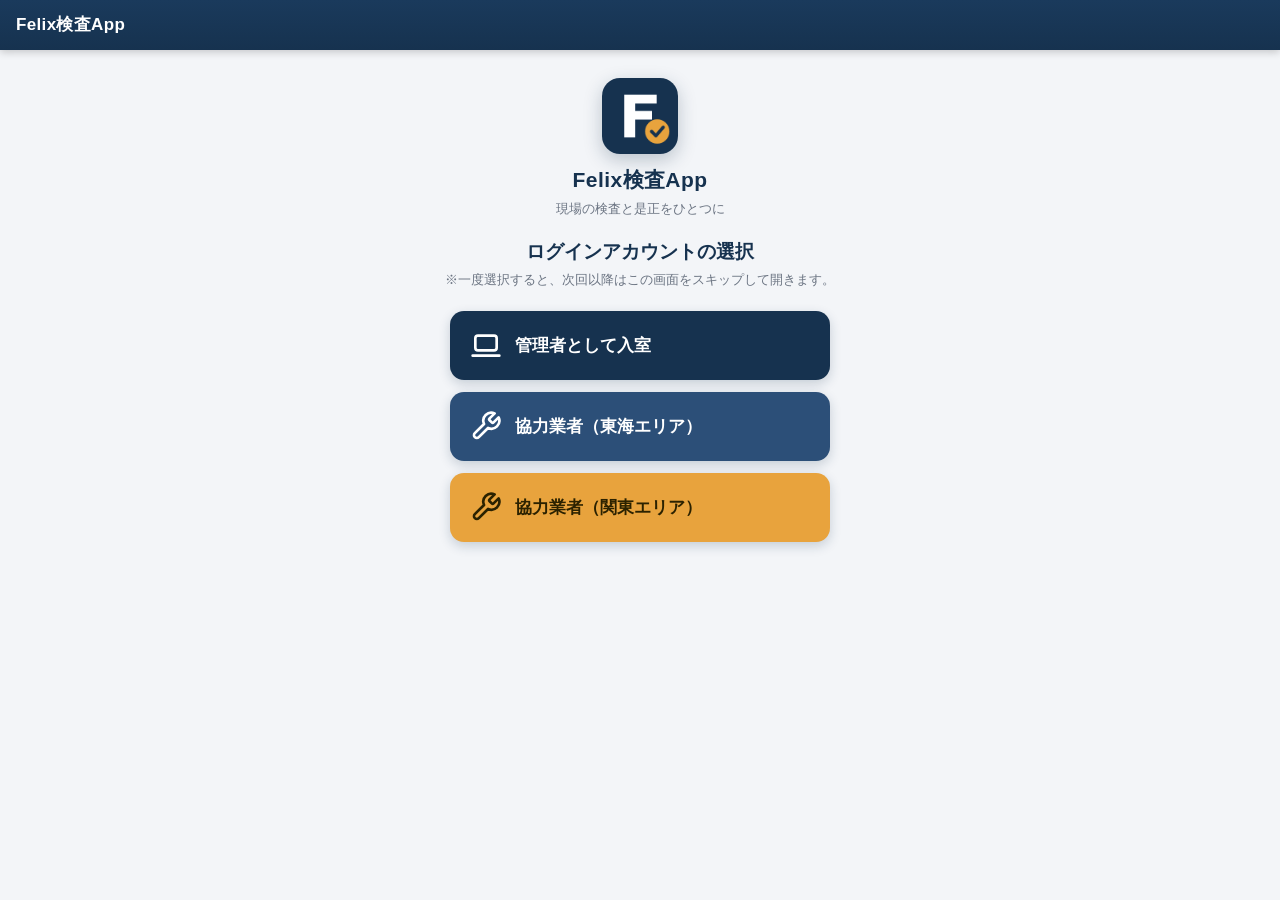
<file: inspect.html>
<!DOCTYPE html>
<html lang="ja">
<head>
<meta charset="UTF-8">
<meta name="viewport" content="width=device-width, initial-scale=1, viewport-fit=cover">
<title>検査実施（管理者）</title>
<link rel="icon" href="icon.svg" type="image/svg+xml">
<link rel="apple-touch-icon" href="icon-180.png">
<link rel="manifest" href="manifest.webmanifest">
<meta name="theme-color" content="#16324F">
<meta name="apple-mobile-web-app-capable" content="yes">
<meta name="mobile-web-app-capable" content="yes">
<meta name="apple-mobile-web-app-title" content="Felix検査">
<meta name="apple-mobile-web-app-status-bar-style" content="black-translucent">
<link rel="stylesheet" href="common.css">
<meta name="color-scheme" content="light dark">
<link rel="stylesheet" href="theme.css">
</head>
<body>
<header><h1 id="ttl">検査開始</h1></header>
<main>
  <div id="view"></div>
</main>
<script src="templates.js"></script>
<script src="common.js"></script>
<script src="share.js"></script>
<script>
initPage("inspect","admin");
const view=$("#view");
const OTHER="その他（フリー項目）";
let JUST=null;         // 直前に送信を終えた検査（共有ボタン用）
let SES=null;            // 実施中の検査（端末内に保存）{id,prop_id,name,type,inspector,date,prev_floor,prev_area}
let PEND=[];             // 送信前の指摘（端末内に保存）
let F=null;              // 入力中のフォーム
let VIEW="start";        // start | capture | saved | review
let PROPS=null;

const kikan=()=>SES.type.startsWith("【検査機関】");
const special=()=>SPECIAL.includes(SES.type);

async function loadSession(){
  SES=(await IDB.get("meta","session"))?.v||null;
  PEND=SES?(await IDB.all("pending")).filter(r=>r.inspection_id===SES.id&&!r.sent).sort((a,b)=>a.saved_at-b.saved_at):[];
}
async function saveSession(){ await IDB.put("meta",{k:"session",v:SES}); }
async function clearSession(){ if(SES) await IDB.clearPending(SES.id); await IDB.del("meta","session"); SES=null; PEND=[]; }

async function main(){
  try{ await IDB.open(); await loadSession(); }
  catch(e){ view.innerHTML=`<div class="err">この端末の保存機能（IndexedDB）が使えません。プライベートモードを解除して開き直してください。</div>`; return; }
  VIEW="start"; render();
}

function render(){
  if(VIEW==="start") return renderStart();
  if(VIEW==="capture") return renderCapture();
  if(VIEW==="saved") return renderSaved();
  if(VIEW==="review") return renderReview();
}

// ================= 検査開始 =================
async function renderStart(){
  $("#ttl").textContent="検査開始";
  view.innerHTML=`<div class="info">読み込み中…</div>`;
  try{ if(!PROPS) PROPS=sortProps(await sget("properties","select=*&is_deleted=eq.false")); fxReg(PROPS); }
  catch(e){ showError(view,"通信に失敗しました。電波の良い場所でもう一度お試しください。（"+e.message+"）",()=>renderStart()); return; }
  const hashProp=decodeURIComponent((location.hash.match(/prop=([^&]+)/)||[])[1]||"");
  const pre=PROPS.find(p=>p.property_id===hashProp) || (SES&&PROPS.find(p=>p.property_id===SES.prop_id)) || PROPS[0];
  let area=pre?.area||"東海エリア", propId=pre?.property_id||"", q="";
  let h="";
  if(JUST) h+=`<div class="info ok">検査を保存しました。協力業者へ知らせるときは、共有してください。<button class="btn btn-amber" id="sharejust" style="margin-top:8px"><i class="i i-share"></i> この検査をLINEなどで共有</button></div>`;
  if(SES){
    h+=`<div class="info warn"><b>前回の検査の続きがあります</b><br>${esc(SES.name)} / ${esc(SES.type)}（未送信 ${PEND.length}件）
      <div class="btns row"><button class="btn btn-primary" id="resume">続きから再開</button><button class="btn btn-danger" id="discard">破棄する</button></div></div>`;
  }
  h+=`<div class="lab">エリアを選択</div>${chips("s_area",["東海エリア","関東エリア"],area)}
    <div class="lab">物件名またはFiX Noで検索</div><input type="text" id="s_q" placeholder="物件名の一部 / FiX No">
    <div class="lab">物件を選択 <span style="font-weight:400;color:var(--gray)">（引渡し日が近い順）</span></div><select id="s_prop"></select>
    <div class="lab">検査種類を選択</div><select id="s_type"><option value="">-- 選択 --</option>${INSP_OPTS.map(o=>`<option>${esc(o)}</option>`).join("")}</select>
    <div class="btns"><div><div class="lab">検査日時</div><input type="date" id="s_date" value="${todayISO()}"></div>
    <div><div class="lab">検査員</div><select id="s_insp">${INSPECTOR_OPTS.map(o=>`<option>${esc(o)}</option>`).join("")}</select></div></div>
    <button class="btn btn-primary" id="s_go">検査スタート</button>`;
  view.innerHTML=h;
  const fillProps=()=>{
    area=chipVal(view,"s_area"); q=$("#s_q").value.trim();
    const list=PROPS.filter(p=>p.area===area&&(!q||fxHit(p.property_name,q)));
    $("#s_prop").innerHTML=`<option value="">-- 選択 --</option>`+list.map(p=>`<option value="${esc(p.property_id)}" ${p.property_id===propId?"selected":""}>${p.fix_no?"No."+esc(p.fix_no)+" ":""}${esc(p.property_name)}${p.handover_date?` (引渡し: ${esc(p.handover_date)})`:" (引渡し未設定)"}</option>`).join("");
  };
  fillProps();
  $$('input[name="s_area"]').forEach(r=>r.onchange=()=>{propId="";fillProps();});
  $("#s_q").oninput=fillProps;
  $("#s_prop").onchange=e=>{propId=e.target.value;};
  $("#sharejust")?.addEventListener("click",()=>openShare(JUST.prop,JUST.type));
  $("#resume")?.addEventListener("click",()=>{ VIEW="capture"; F=newForm(); render(); });
  $("#discard")?.addEventListener("click",async()=>{
    if(!confirm(`未送信の ${PEND.length}件 を含め、前回の検査の続きを破棄します。元に戻せません。よろしいですか？`)) return;
    await clearSession(); toast("破棄しました"); renderStart();
  });
  $("#s_go").onclick=async()=>{
    const pid=$("#s_prop").value, type=$("#s_type").value;
    if(!pid||!type){ toast("物件と検査種類を選んでください",false); return; }
    if(SES&&PEND.length&&!confirm(`前回の検査に未送信の ${PEND.length}件 があります。破棄して新しく始めますか？`)) return;
    const p=PROPS.find(x=>x.property_id===pid), nid=uuid(), date=$("#s_date").value, insp=$("#s_insp").value;
    spinBtn($("#s_go"),"通信中…");
    try{
      await spost("inspections",{inspection_id:nid,property_id:pid,property_name:p.property_name,inspection_type:type,inspection_date:date,inspector:insp});
      await clearSession();
      SES={id:nid,prop_id:pid,name:p.property_name,type,inspector:insp,date,prev_floor:null,prev_area:null};
      await saveSession(); PEND=[]; F=newForm(); VIEW="capture"; render();
    }catch(e){ unspinBtn($("#s_go")); toast("通信エラー：サーバーとの接続に失敗しました。電波の良い場所でもう一度お試しください",false); }
  };
}

// ================= 指摘の入力 =================
function newForm(){
  const f=special()||kikan()?"一式":(FLOOR_OPTS.includes(SES.prev_floor)?SES.prev_floor:FLOOR_OPTS[0]);
  const a=special()||kikan()?"全体":(areaOpts(SES.type).includes(SES.prev_area)?SES.prev_area:areaOpts(SES.type)[0]);
  const x={floor:f,area:a,cat:null,temp:null,desc:"",work:null,photo:null,_k:""};
  normalizeForm(x); return x;
}
function normalizeForm(x){
  const wo=workOpts(SES.type);
  let defW=wo[0];
  if(!kikan()){
    const cd=catDict(SES.type,x.area), keys=Object.keys(cd);
    if(keys.length){
      if(!keys.includes(x.cat)) x.cat=keys[0];
      const tl=Object.keys(cd[x.cat]).concat([OTHER]);
      if(!tl.includes(x.temp)) x.temp=tl[0];
      if(x.temp!==OTHER){ const w=normW(cd[x.cat][x.temp]); if(wo.includes(w)) defW=w; }
    }else{ x.cat=null; x.temp=null; }
  }
  const key=x.cat+"|"+x.temp;
  if(x._k!==key){ x._k=key; x.work=defW; }
  if(!wo.includes(x.work)) x.work=defW;
}
function finalDesc(x){
  const d=x.desc.trim();
  if(x.temp===OTHER) return d;
  return x.temp?(x.temp+(d?"："+d:"")):d;
}
function locStr(x){ const p=[x.floor,x.area]; if(!kikan()&&x.cat) p.push(x.cat); return p.join(" ").trim(); }

function renderCapture(){
  $("#ttl").textContent=`${SES.name} / ${SES.type}`;
  view.innerHTML=`<button class="btn btn-sub" id="back">⬅ 戻る</button>
    <div class="info">未送信 ${PEND.length}件（この端末に保存中）</div><div id="form"></div>`;
  $("#back").onclick=()=>{ VIEW="start"; render(); };
  drawForm();
}
function drawForm(){
  normalizeForm(F);
  const wo=workOpts(SES.type);
  let h="";
  if(!kikan()&&!special()){
    h+=`<div class="lab">階層を選択</div>${chips("f_floor",FLOOR_OPTS,F.floor)}<div class="lab">部位を選択</div>${chips("f_area",areaOpts(SES.type),F.area)}`;
  }
  if(!kikan()){
    const cd=catDict(SES.type,F.area), keys=Object.keys(cd);
    if(keys.length){
      h+=`<div class="lab">分類を選択</div>${chips("f_cat",keys,F.cat)}<div class="lab">よくある指摘事項</div>${chips("f_temp",Object.keys(cd[F.cat]).concat([OTHER]),F.temp)}`;
    }
  }
  h+=`<div class="lab">詳細・場所の追記（${kikan()?"自由入力":"自由入力"}）</div><textarea rows="3" id="f_desc" placeholder="${kikan()?"具体的な指摘内容や場所を入力してください":""}">${esc(F.desc)}</textarea>
    <div class="lab">工種を選択</div>${chips("f_work",wo,F.work)}
    <div class="lab">現場写真の追加（黒板自動合成）</div>${camButtons("data-cam","new")}
    <div id="prev">${F.photo?`<img class="pic s" src="${F.photo.url}" alt="プレビュー">`:""}</div>
    <div class="row"><button class="btn btn-primary" id="tmp">この内容で一時保存（通信なし）</button></div>`;
  $("#form").innerHTML=h;
  const read=()=>{
    const g=n=>{const v=chipVal($("#form"),n);return v;};
    if(g("f_floor")) F.floor=g("f_floor"); if(g("f_area")) F.area=g("f_area");
    if(g("f_cat")) F.cat=g("f_cat"); if(g("f_temp")) F.temp=g("f_temp"); if(g("f_work")) F.work=g("f_work");
  };
  ["f_floor","f_area","f_cat","f_temp"].forEach(n=>$$(`input[name="${n}"]`).forEach(r=>r.onchange=()=>{ read(); if(n==="f_area"){F.cat=null;F.temp=null;} if(n==="f_cat"){F.temp=null;} F.desc=$("#f_desc").value; drawForm(); }));
  $$('input[name="f_work"]').forEach(r=>r.onchange=()=>{F.work=r.value;});
  $("#f_desc").oninput=e=>{F.desc=e.target.value;};
  $$("[data-cam]").forEach(inp=>inp.onchange=async e=>{
    const f=e.target.files[0]; if(!f) return;
    $("#prev").innerHTML=`<div class="info">写真を処理中…</div>`;
    try{
      F.desc=$("#f_desc").value;
      const board={propName:SES.name,inspType:SES.type,inspDate:todayStr(),locationText:locStr(F),issueDetail:cut80(finalDesc(F))};
      const set=await makePhotoSet(f,board,"insp");
      if(F.photo) URL.revokeObjectURL(F.photo.url);
      F.photo={...set,url:URL.createObjectURL(set.full)};
      $("#prev").innerHTML=`<img class="pic s" src="${F.photo.url}" alt="プレビュー">`;
    }catch(err){ $("#prev").innerHTML=`<div class="err">写真を読み込めませんでした。もう一度お試しください。</div>`; }
  });
  $("#tmp").onclick=async()=>{
    F.desc=$("#f_desc").value; read();
    const fd=finalDesc(F);
    if(!F.work||fd===""||!F.photo){ toast("工種・内容・写真はすべて必須です",false); return; }
    spinBtn($("#tmp"),"保存中…");
    try{
      const rec={temp_id:uuid(),record_id:uuid(),inspection_id:SES.id,property_id:SES.prop_id,floor_level:F.floor,area:F.area,work_type:F.work,issue_detail:fd,full:F.photo.full,thumb:F.photo.thumb,saved_at:Date.now(),sent:false,loc:locStr(F)};
      await IDB.put("pending",rec); PEND.push(rec);
      SES.prev_floor=F.floor; SES.prev_area=F.area; await saveSession();
      URL.revokeObjectURL(F.photo.url);
      toast("一時保存しました（まだサーバーには送信されていません）");
      VIEW="saved"; render();
    }catch(e){ unspinBtn($("#tmp")); toast("この端末への保存に失敗しました。空き容量を確認してください",false); }
  };
}

// ================= 一時保存後 =================
function renderSaved(){
  $("#ttl").textContent=`${SES.name} / ${SES.type}`;
  view.innerHTML=`<div class="info ok">一時保存しました（まだサーバーには送信されていません）。未送信 ${PEND.length}件</div>
    <div class="row"><button class="btn btn-primary" id="next">続けて次を登録</button></div>
    <div class="row"><button class="btn btn-sub" id="review">保存データを確認・修正</button></div>
    <div class="row"><button class="btn btn-amber" id="send">内容を保存して検査を終了する（サーバーへ送信）</button></div>
    <div id="sendmsg"></div>`;
  $("#next").onclick=()=>{ F=newForm(); VIEW="capture"; render(); };
  $("#review").onclick=()=>{ VIEW="review"; render(); };
  $("#send").onclick=sendAll;
}

// ================= 送信（送れた分は記録し、失敗分だけ再送）=================
async function sendAll(){
  const btn=$("#send");
  if(!PEND.length){ await finish(); return; }
  spinBtn(btn,"送信中…（画面を閉じないでください）");
  const initial=["工事監理チーム","検査機関"].includes(SES.inspector)?"確認待ち":"是正待ち";
  let ng=0, done=0, lastErr=""; const total=PEND.length;
  for(const rec of [...PEND]){
    $("#sendmsg").innerHTML=`<div class="info">送信中… ${done+ng+1} / ${total}</div>`;
    try{
      const base=rec.record_id;
      const url=await upload(rec.full,`${base}.jpg`);
      let th=url; try{ th=await upload(rec.thumb,`${base}_thumb.jpg`); }catch(e){}
      await spost("inspection_records",{record_id:rec.record_id,inspection_id:rec.inspection_id,property_id:rec.property_id,floor_level:rec.floor_level,area:rec.area,work_type:rec.work_type,issue_detail:rec.issue_detail,progress_status:initial,issue_photo_url:url,issue_photo_thumb_url:th});
      await IDB.del("pending",rec.temp_id); PEND=PEND.filter(x=>x.temp_id!==rec.temp_id); done++;
    }catch(e){ ng++; lastErr=e.message; }
  }
  if(ng===0){ toast(`すべてのデータ（${done}件）を正常に保存しました`); JUST=(initial==="是正待ち"&&SES)?{prop:SES.name,type:SES.type}:null; await finish(); }
  else{
    unspinBtn(btn);
    toast(`${ng}件の送信に失敗しました。電波の良い場所でもう一度「終了する」を押してください`,false);
    $("#sendmsg").innerHTML=`<div class="err">送信できたのは ${done}件、未送信が ${ng}件 残っています。データは端末内に残っています。電波の良い場所でもう一度押してください（送信済みの分は重複しません）。<br><small>原因：${esc(lastErr)}</small></div>`;
  }
}
async function finish(){ await clearSession(); VIEW="start"; PROPS=null; location.hash=""; render(); }

// ================= 確認・修正 =================
async function renderReview(){
  $("#ttl").textContent=`${SES.name} / ${SES.type}`;
  view.innerHTML=`<button class="btn btn-sub" id="back">⬅ 戻る</button><h3 style="color:var(--navy)">今回の検査で記録した指摘データ</h3><div id="pend"></div><div id="srv"><div class="info">読み込み中…</div></div>`;
  $("#back").onclick=()=>{ VIEW="saved"; render(); };
  const drawPend=()=>{
    const urls=[];
    $("#pend").innerHTML=PEND.length?`<div class="info warn"><i class="i i-alert"></i> この端末内に一時保存中のデータ（終了ボタンで一括送信されます）</div>`+PEND.map(r=>{
      const u=URL.createObjectURL(r.full); urls.push(u);
      const head=(kikan()||r.floor_level==="一式")?"":`【${r.floor_level} ${r.area}】`.trim();
      return `<div class="rec unsent"><h3>${esc(head?head+" "+r.issue_detail:"【指摘内容】 "+r.issue_detail)}</h3><img class="pic s" src="${u}" alt="">
        <div class="row"><button class="btn btn-danger" data-delp="${esc(r.temp_id)}">この未送信データを削除（撮り直す場合）</button></div></div>`;
    }).join(""):"";
    $$("[data-delp]").forEach(b=>b.onclick=async()=>{
      if(!confirm("この未送信データを削除します。よろしいですか？")) return;
      await IDB.del("pending",b.dataset.delp); PEND=PEND.filter(x=>x.temp_id!==b.dataset.delp); toast("削除しました"); drawPend();
    });
  };
  drawPend();
  try{
    const recs=await sget("inspection_records",`inspection_id=eq.${SES.id}`);
    let h=`<h4 style="color:var(--navy)">サーバーへ送信済みの過去データ</h4>`;
    if(!recs.length){ $("#srv").innerHTML=h+`<div class="info">サーバーに保存された過去の指摘データはありません。</div>`; return; }
    if(SHANAI.includes(SES.type)){
      const fl=[...new Set(recs.map(r=>r.floor_level).filter(Boolean))].sort();
      h+=`<div class="lab">部屋（階層）で絞り込み</div><select id="ffloor"><option>すべて表示</option>${fl.map(f=>`<option>${esc(f)}</option>`).join("")}</select>`;
    }
    h+=`<div id="srecs"></div>`;
    $("#srv").innerHTML=h;
    const draw=()=>{
      const ff=$("#ffloor")?.value; let list=recs;
      if(ff&&ff!=="すべて表示") list=list.filter(r=>r.floor_level===ff);
      $("#srecs").innerHTML=sortRecs(list).map(r=>{
        const head=(kikan()||r.floor_level==="一式")?"":`【${r.floor_level||""} ${r.area||""}】`.trim();
        return `<div class="rec" data-id="${esc(r.record_id)}"><h3>${esc(head?head+" "+(r.issue_detail||""):"【指摘内容】 "+(r.issue_detail||""))}</h3>
          ${r.issue_photo_url?`<img loading="lazy" decoding="async" class="pic" src="${esc(r.issue_photo_thumb_url||r.issue_photo_url)}" data-full="${esc(r.issue_photo_url)}" alt="">`:""}${editorHtml(r,SES.type)}</div>`;
      }).join("");
      bindEditor($("#srecs"),recs,SES.type,SES.name,()=>renderReview());
    };
    $("#ffloor")?.addEventListener("change",draw); draw();
  }catch(e){ $("#srv").innerHTML=`<div class="err">サーバーのデータを読み込めませんでした。電波の良い場所でお試しください。</div>`; }
}
main();
</script>
</body>
</html>
</file>
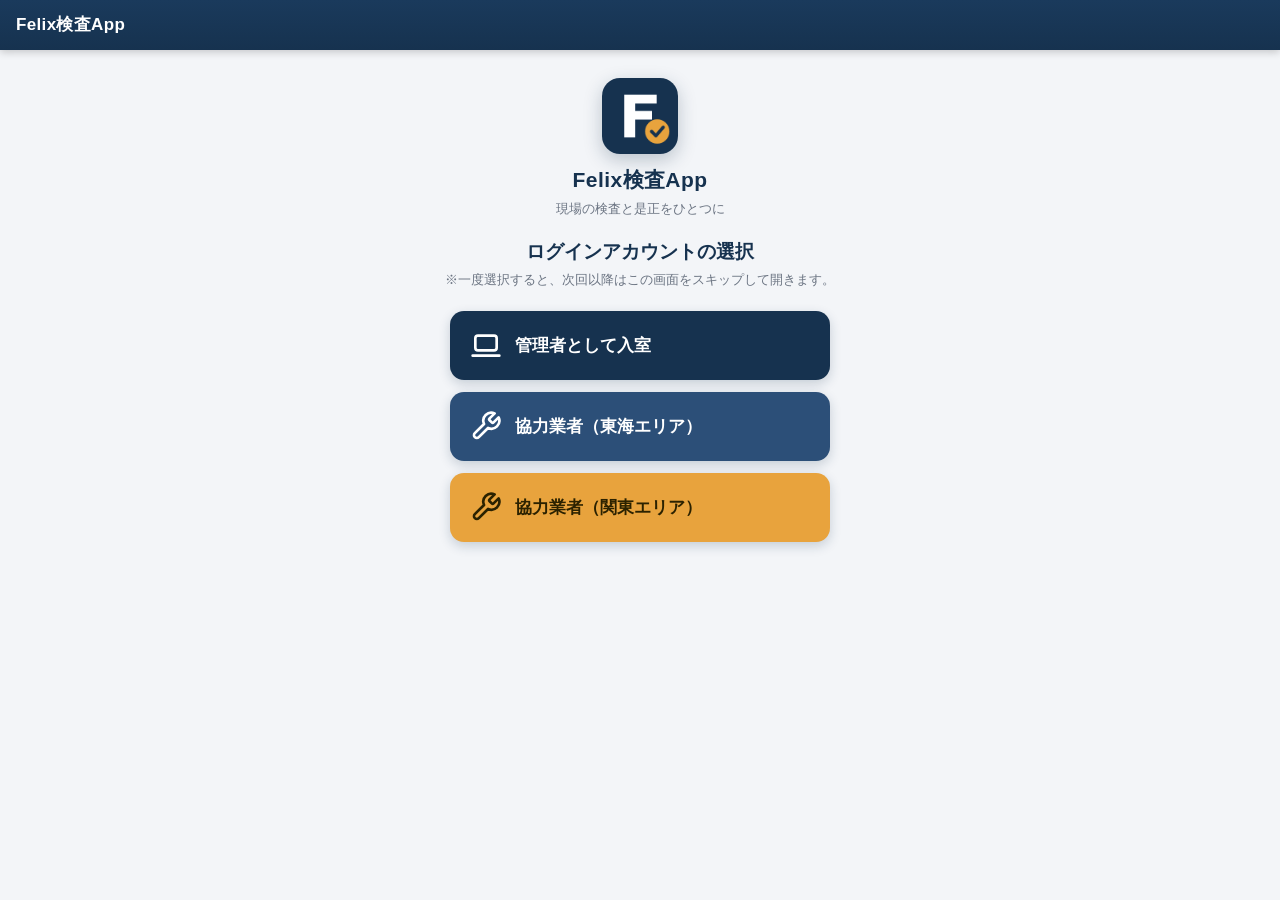
<file: partner.html>
<!DOCTYPE html>
<html lang="ja">
<head>
<meta charset="UTF-8">
<meta name="viewport" content="width=device-width, initial-scale=1, viewport-fit=cover">
<title>是正実施（協力業者）</title>
<link rel="icon" href="icon.svg" type="image/svg+xml">
<link rel="apple-touch-icon" href="icon-180.png">
<link rel="manifest" href="manifest.webmanifest">
<meta name="theme-color" content="#16324F">
<meta name="apple-mobile-web-app-capable" content="yes">
<meta name="mobile-web-app-capable" content="yes">
<meta name="apple-mobile-web-app-title" content="Felix検査">
<meta name="apple-mobile-web-app-status-bar-style" content="black-translucent">
<style>
  :root{--navy:#16324F;--blue:#2C4F78;--amber:#E8A33D;--bg:#F3F5F8;--line:#D9DEE6;--red:#C0392B;--green:#2E9E64;--gray:#6B7482}
  *{box-sizing:border-box}
  body{margin:0;font-family:'Noto Sans JP','Hiragino Sans',Meiryo,sans-serif;background:var(--bg);color:#1d2733;-webkit-text-size-adjust:100%}
  header{background:var(--navy);color:#fff;padding:12px 16px;position:sticky;top:0;z-index:10;display:flex;align-items:center;gap:10px}
  header h1{font-size:17px;margin:0;flex:1}
  header button{background:transparent;border:1px solid #fff6;color:#fff;border-radius:8px;padding:6px 10px;font-size:13px}
  main{padding:14px 14px 80px;max-width:760px;margin:0 auto}
  .banner{background:#fff3cd;border:1px solid #ecd58a;color:#6b5400;padding:8px 12px;border-radius:8px;font-size:12px;margin-bottom:12px}
  .card{background:#fff;border:1px solid var(--line);border-radius:12px;margin-bottom:12px;overflow:hidden}
  .card>summary,.card>.ttl{padding:14px;font-weight:700;cursor:pointer;list-style:none}
  .card>summary::-webkit-details-marker{display:none}
  .type-btn{display:block;width:100%;text-align:left;background:#fff;border:1px solid var(--line);border-radius:10px;padding:12px;margin:0 0 4px;font-size:15px;font-weight:700;color:var(--navy)}
  .badge{font-size:12px;color:#555;margin:0 2px 12px}
  .inner{padding:0 14px 6px}
  .btn{border:none;border-radius:10px;padding:14px;font-size:16px;font-weight:700;width:100%}
  .btn-primary{background:var(--navy);color:#fff}
  .btn-primary:disabled{background:#9aa6b4}
  .btn-sub{background:#fff;border:1px solid var(--line);color:var(--navy)}
  .btn-area{margin:12px 0;color:#fff}
  .info{background:#e8f1fb;border-radius:8px;padding:10px 12px;margin:10px 0;font-size:14px}
  .ok{background:#e6f6ec;color:#1c6b40}
  .err{background:#fdecea;color:var(--red);border-radius:8px;padding:10px 12px;margin:8px 0;font-size:14px}
  .rec{background:#fff;border:1px solid var(--line);border-radius:12px;padding:12px;margin-bottom:14px}
  .rec h3{font-size:15px;margin:0 0 8px}
  .cols{display:grid;grid-template-columns:1fr 1fr;gap:10px}
  .cols h4{font-size:12px;margin:0 0 6px;color:var(--gray)}
  .cols img{width:100%;border-radius:8px;border:1px solid var(--line);display:block}
  .nophoto{height:90px;display:flex;align-items:center;justify-content:center;background:#eef0f4;border-radius:8px;color:var(--gray);font-size:13px}
  .reject{background:#fdecea;color:var(--red);padding:8px 10px;border-radius:8px;font-size:13px;margin-bottom:8px}
  label.cam{display:flex;align-items:center;justify-content:center;gap:6px;background:var(--amber);color:#2B2200;border-radius:10px;padding:12px;font-weight:700;font-size:15px;cursor:pointer}
  label.cam input{display:none}
  .btns{display:flex;gap:10px}
  .btns label{flex:1}
  label.cam.lib{background:#27AE60;color:#fff}
  label.cam.shot{background:#2980B9;color:#fff}
  .row{margin-top:10px}
  select{width:100%;padding:11px;border-radius:8px;border:1px solid var(--line);font-size:15px;margin:6px 0 10px;background:#fff}
  input[type=text]{width:100%;padding:11px;border-radius:8px;border:1px solid var(--line);font-size:15px;margin-bottom:12px}
  #lb{display:none;position:fixed;inset:0;background:#0a0f19ee;z-index:100;align-items:center;justify-content:center;padding:16px}
  #lb img{max-width:96vw;max-height:94vh;border-radius:8px}
  .mtag{display:inline-block;font-size:11px;font-weight:800;padding:2px 8px;border-radius:10px;background:#16324F;color:#fff;margin-right:4px;vertical-align:1px}
  .w{font-size:13px;font-weight:700;color:var(--blue);margin:14px 0 8px}
  .sp{display:inline-block;width:14px;height:14px;border:2px solid #fff7;border-top-color:#fff;border-radius:50%;animation:s 0.8s linear infinite;vertical-align:-2px;margin-right:6px}
  @keyframes s{to{transform:rotate(360deg)}}
</style>
<meta name="color-scheme" content="light dark">
<link rel="stylesheet" href="theme.css">
</head>
<body>
<header>
  <h1 id="ttl">是正実施</h1>
  <button id="changeArea" style="display:none">ホーム</button>
</header>
<style>#nav{display:flex;gap:6px;overflow-x:auto;background:#0E2338;padding:8px 10px;position:sticky;top:50px;z-index:9}#nav a{flex:none;color:#cfd8e3;text-decoration:none;font-size:13px;padding:7px 12px;border-radius:16px;white-space:nowrap}#nav a.on{background:#E8A33D;color:#2B2200;font-weight:700}</style>
<nav id="nav"><a href="index.html?m=1"><i class="i i-home"></i><span class="lb" data-s="ホーム">ホーム</span></a><a href="partner.html" class="on"><i class="i i-wrench"></i><span class="lb" data-s="是正">是正実施</span></a></nav>
<main>
  <div id="view"></div>
</main>
<div id="lb"><img alt=""></div>

<script>
// ==== 設定（現行アプリと同じ接続先・公開用キー） ====
const SB_URL = "https://vzuzeymvyftmfuaxrvtb.supabase.co";
const SB_KEY = "sb_publishable_2y-rvfayu8BYs0oo-UOzGA_EQTBYLxm";
const H = {apikey: SB_KEY, Authorization: "Bearer " + SB_KEY};
const SHANAI = ["社内検査(設計)", "社内検査(建設)", "社内検査(マーケ)", "社内検査(不動産)"];
const AREA_KEY = "felix_partner_area";
const MERGE_T = "社内検査まとめ";   // 同じ物件の社内検査（設計・建設・マーケ・不動産）を1画面にまとめる擬似的な検査名
const shortT = t => (String(t).match(/\(([^)]+)\)/)||[])[1] || t;

const $ = s => document.querySelector(s);
const view = $("#view");
const esc = s => String(s ?? "").replace(/[&<>"']/g, c => ({"&":"&amp;","<":"&lt;",">":"&gt;",'"':"&quot;","'":"&#39;"}[c]));
function lsGet(k){ try{ return localStorage.getItem(k); }catch(e){ return null; } }
function lsSet(k,v){ try{ localStorage.setItem(k,v); }catch(e){} }
function lsDel(k){ try{ localStorage.removeItem(k); }catch(e){} }

// ==== 通信 ====
async function sget(table, params){
  const r = await fetch(`${SB_URL}/rest/v1/${table}?${params}`, {headers: H});
  if(!r.ok) throw new Error(`${table} 取得失敗 (${r.status})`);
  return r.json();
}
async function spatch(table, col, val, body){
  const r = await fetch(`${SB_URL}/rest/v1/${table}?${col}=eq.${encodeURIComponent(val)}`, {
    method:"PATCH", headers:{...H,"Content-Type":"application/json","Prefer":"return=minimal"}, body: JSON.stringify(body)});
  if(!r.ok) throw new Error(`更新失敗 (${r.status})`);
}
async function upload(blob, name){
  const r = await fetch(`${SB_URL}/storage/v1/object/photos/${name}`, {
    method:"POST", headers:{...H,"Content-Type":"image/jpeg","Cache-Control":"public, max-age=31536000, immutable"}, body: blob});
  if(!r.ok) throw new Error(`写真アップロード失敗 (${r.status})`);
  return `${SB_URL}/storage/v1/object/public/photos/${name}`;
}

// ==== 画像リサイズ（長辺800px・画質0.6／サムネは長辺400px・画質0.5） ====
async function toBitmap(file){
  if(window.createImageBitmap){
    try{ return await createImageBitmap(file, {imageOrientation:"from-image"}); }catch(e){}
  }
  return new Promise((res,rej)=>{ const i=new Image(); i.onload=()=>res(i); i.onerror=rej; i.src=URL.createObjectURL(file); });
}
function drawJpeg(bmp, maxSide, q){
  const w = bmp.width, h = bmp.height, k = Math.min(1, maxSide / Math.max(w,h));
  const c = document.createElement("canvas"); c.width = Math.round(w*k); c.height = Math.round(h*k);
  c.getContext("2d").drawImage(bmp, 0, 0, c.width, c.height);
  return new Promise(res => c.toBlob(res, "image/jpeg", q));
}
// 電子黒板の文字を折り返して描く（現行カメラと同じ：1文字ずつ幅を測って折り返し）
function wrapText(ctx, text, x, y, maxW, lh, maxLines){
  if(!text) return y;
  let line = "", n = 0; const chars = text.split("");
  for(let i = 0; i < chars.length; i++){
    const t = line + chars[i];
    if(ctx.measureText(t).width > maxW && i > 0){
      ctx.fillText(line, x, y); line = chars[i]; y += lh; n++;
      if(n >= maxLines) return y;
    } else line = t;
  }
  ctx.fillText(line, x, y); return y + lh;
}
// 写真を長辺800pxに縮小→右下に黒板を合成→JPEG化。サムネイルは合成後の写真から作る（現行と同じ）
async function makePhotoSet(file, board){
  const bmp = await toBitmap(file);
  const MAX = 800, k = Math.min(1, MAX / Math.max(bmp.width, bmp.height));
  const w = Math.round(bmp.width * k), h = Math.round(bmp.height * k);
  const c = document.createElement("canvas"); c.width = w; c.height = h;
  const ctx = c.getContext("2d");
  ctx.drawImage(bmp, 0, 0, w, h);
  const bw = w * 0.40, bh = h * 0.32, sx = w - bw - 10, sy = h - bh - 10;
  ctx.fillStyle = "rgba(0, 40, 80, 0.9)"; ctx.fillRect(sx, sy, bw, bh);
  ctx.strokeStyle = "white"; ctx.lineWidth = 2; ctx.strokeRect(sx + 5, sy + 5, bw - 10, bh - 10);
  ctx.fillStyle = "white";
  const fs = Math.floor(w * 0.022);
  ctx.font = fs + "px 'Yu Gothic Medium','Hiragino Kaku Gothic ProN',sans-serif";
  const ls = fs * 1.4, tx = sx + 10, dw = bw - 20;
  let ty = sy + fs + 12;
  ty = wrapText(ctx, board.propName, tx, ty, dw, ls, 2);
  ty = wrapText(ctx, board.inspType + "  " + board.inspDate, tx, ty, dw, ls, 2);
  ty = wrapText(ctx, board.locationText, tx, ty, dw, ls, 2);
  ctx.fillStyle = "#ffdddd";
  wrapText(ctx, board.issueDetail, tx, ty, dw, ls, 3);
  const full = await new Promise(res => c.toBlob(res, "image/jpeg", 0.6));
  const thumb = await drawJpeg(c, 400, 0.5);
  return {full, thumb};
}
const IS_MOBILE = /Android|webOS|iPhone|iPad|iPod|BlackBerry|IEMobile|Opera Mini/i.test(navigator.userAgent) ||
                  (navigator.platform === "MacIntel" && navigator.maxTouchPoints > 1);
function todayStr(){ const d = new Date(); return d.getFullYear() + "/" + String(d.getMonth()+1).padStart(2,"0") + "/" + String(d.getDate()).padStart(2,"0"); }

// ==== 画面の位置をURLに保持（再読み込みしても同じ画面に戻る） ====
function route(){
  const q = new URLSearchParams(location.hash.replace(/^#/, ""));
  return {p: q.get("p"), t: q.get("t")};
}
function go(p, t){
  const q = new URLSearchParams(); if(p && t){ q.set("p",p); q.set("t",t); }
  location.hash = q.toString();   // hashchangeで再描画
}
window.addEventListener("hashchange", render);

// ==== 画面 ====
let ROLE = null; try{ ROLE = JSON.parse(lsGet("felix_role")||"null"); }catch(e){}
// 共有リンク（…#p=物件&t=検査&a=エリア）から開いたとき
{
  const hq = new URLSearchParams(location.hash.replace(/^#/, ""));
  if(!ROLE && ["東海エリア","関東エリア"].includes(hq.get("a"))){ ROLE = {role:"partner", area:hq.get("a")}; lsSet("felix_role", JSON.stringify(ROLE)); }
  if(ROLE && ROLE.role==="admin" && ((hq.get("p") && hq.get("t")) || hq.get("fix"))){ location.replace("admin.html#" + hq.toString()); }   // 管理者は是正ダッシュボードの同じ検査へ
}
if(ROLE&&ROLE.role==="partner") document.documentElement.classList.add("big");   // 協力業者は全体を大きく表示
if(!ROLE){ try{ sessionStorage.setItem("felix_next","partner.html"+location.hash); }catch(e){} location.replace("index.html"); }
let AREA = (ROLE && ROLE.role==="partner") ? ROLE.area : lsGet(AREA_KEY);
let FIXQ = new URLSearchParams(location.hash.replace(/^#/, "")).get("fix") || "", OPEN_ONE = "", FIXMSG = "";
const AREAHINT = r => (AREA && r.area && r.area !== AREA) ? `この物件は ${r.area} です。いまの表示エリアと違うため、ホームでエリアを選び直してください。` : "";
let pending = {};   // record_id -> {full, thumb, url}（送信前の写真を画面内に保持）

$("#changeArea").onclick = () => { location.href = "index.html?m=1"; };
$("#lb").onclick = () => { $("#lb").style.display = "none"; };
document.addEventListener("click", e => {
  const im = e.target.closest && e.target.closest("[data-full]");
  if(im){ $("#lb img").src = im.dataset.full; $("#lb").style.display = "flex"; }
});

function showError(msg, retry){
  view.innerHTML = `<div class="err">${esc(msg)}</div><button class="btn btn-primary" id="retry">もう一度読み込む</button>`;
  $("#retry").onclick = retry;
}

async function render(){
  $("#ttl").textContent = "是正実施";
  if(FIXQ && AREA) await resolveFix();
  if(!AREA){
    $("#changeArea").style.display = "none";
    view.innerHTML = `<h2 style="text-align:center;color:var(--navy)">エリアを選択</h2>
      <button class="btn btn-area" style="background:var(--blue)" data-a="東海エリア"><i class="i i-wrench"></i> 協力業者（東海エリア）</button>
      <button class="btn btn-area" style="background:var(--amber);color:#2B2200" data-a="関東エリア"><i class="i i-wrench"></i> 協力業者（関東エリア）</button>`;
    view.querySelectorAll("[data-a]").forEach(b => b.onclick = () => { AREA = b.dataset.a; lsSet(AREA_KEY, AREA); render(); });
    return;
  }
  $("#changeArea").style.display = "";
  const {p, t} = route();
  view.innerHTML = `<div class="info">読み込み中…</div>`;
  try{
    if(p && t) await renderDetail(p, t); else await renderList();
  }catch(e){
    showError("通信に失敗しました。電波の良い場所でもう一度お試しください。（" + e.message + "）", render);
  }
}


// ---- JACKから来たとき（#fix=FiX No）：その物件を検索して、カードを開いた状態で一覧を出す ----
async function resolveFix(){
  const fx=FIXQ; FIXQ="";
  try{
    const r=await sget("properties",`select=property_name,area&fix_no=eq.${encodeURIComponent(fx)}&is_deleted=eq.false`);
    if(r.length){ q_search=r[0].property_name; OPEN_ONE=r[0].property_name; FIXMSG=AREAHINT(r[0]); }
    else FIXMSG=`FiX No.${fx} の物件は、検査Appに登録されていません。`;
  }catch(e){ FIXMSG="物件の検索に失敗しました。もう一度開いてください。"; }
  try{ history.replaceState(null,"",location.pathname+location.search); }catch(e){}   // 再読み込みで同じ検索を繰り返さない
}

async function loadTree(){
  const [recs, ins, props] = await Promise.all([
    sget("inspection_records", "select=inspection_id,progress_status"),
    sget("inspections", "select=*&is_deleted=eq.false"),
    sget("properties", "select=*&is_deleted=eq.false")
  ]);
  props.sort((a,b)=>{
    const ka = (a.handover_date||"").trim() ? [0,a.handover_date] : [1,"9999-12-31"];
    const kb = (b.handover_date||"").trim() ? [0,b.handover_date] : [1,"9999-12-31"];
    return ka[0]-kb[0] || (ka[1]<kb[1]?-1:ka[1]>kb[1]?1:0);
  });
  const areaOf = {}, hdate = {}; props.forEach(x => { areaOf[x.property_id]=x.area; hdate[x.property_id]=x.handover_date; });
  const insMap = {}; ins.forEach(i => insMap[i.inspection_id] = i);
  const tree = {};
  recs.forEach(r => {
    const i = insMap[r.inspection_id]; if(!i) return;
    if(areaOf[i.property_id] !== AREA) return;
    const pn = i.property_name || "不明", tn = i.inspection_type || "不明";
    tree[pn] ??= {prop_id:i.property_id, types:{}};
    const c = tree[pn].types[tn] ??= {total:0, done:0, unres:0, wait_fix:0};
    c.total++;
    if(r.progress_status === "完了") c.done++;
    else { c.unres++; if(r.progress_status === "是正待ち") c.wait_fix++; }
  });
  const order = props.map(x=>x.property_name).filter(n => tree[n]);
  Object.keys(tree).forEach(n => { if(!order.includes(n)) order.push(n); });
  return {tree, order, hdate, ins};
}

let q_search = "";
async function renderList(){
  lsDel("felix_partner_session");
  const {tree, order, hdate} = await loadTree();
  let html = `<div class="info ok">現在の表示エリア：【 ${esc(AREA)} 】</div>${FIXMSG?`<div class="info" style="background:#fff3cd;color:#6b5400">${esc(FIXMSG)}</div>`:""}
    <input type="text" id="q" name="felix-search" autocomplete="off" data-lpignore="true" data-1p-ignore placeholder="物件名で検索（一部入力でも可）" value="${esc(q_search)}">`;
  let any = false;
  order.forEach(pn => {
    if(q_search && !pn.includes(q_search)) return;
    const node = tree[pn];
    const types = Object.keys(node.types).filter(tn => node.types[tn].wait_fix > 0).sort();
    if(!types.length) return;
    any = true;
    const h = hdate[node.prop_id] ? ` (引渡し: ${esc(hdate[node.prop_id])})` : " (引渡し未設定)";
    html += `<details class="card"${pn===OPEN_ONE?" open":""}><summary>${esc(pn)}${h}</summary><div class="inner">`;
    const shTypes = types.filter(t => SHANAI.includes(t));
    if(shTypes.length >= 2){
      const n = shTypes.reduce((a,t)=>a+node.types[t].wait_fix,0);
      html += `<button class="type-btn" style="background:var(--navy);color:#fff;border-color:var(--navy)" data-p="${esc(pn)}" data-t="${esc(MERGE_T)}">社内検査をまとめて是正（${shTypes.length}検査・${n}件）</button>
        <div class="badge">${shTypes.map(esc).map(x=>shortT(x)).join("・")} の指摘を、部屋ごとに1画面で是正できます</div>`;
    }
    types.forEach(tn => {
      const c = node.types[tn];
      html += `<button class="type-btn" data-p="${esc(pn)}" data-t="${esc(tn)}">${esc(tn)}</button>
        <div class="badge">全 ${c.total} 件 [ 完了：${c.done}件 ／ 未完了：${c.unres}件 ] ※うち是正報告待ち ${c.wait_fix}件</div>`;
    });
    html += `</div></details>`;
  });
  if(!any) html += `<div class="info">該当する対応必要項目はありません。</div>`;
  view.innerHTML = html;
  // ★2026/11/26 検索が効かない不具合の修正：IME（日本語変換）の確定を取りこぼさないように、入力・確定・変更のどれでも検索を実行する。
  //   （原因：確定を受け取るはずの oncompositionend は存在しない属性で、一度も呼ばれていなかった）
  //   変換中は再描画を保留（変換が壊れるため）。確定の通知が来なくても、入力が止まって約2.5秒たてば検索する。
  let _qT=null,_qComp=false;
  const runQ=inp=>{ clearTimeout(_qT); q_search=inp.value; renderList().then(()=>{ const nq=$("#q"); if(nq&&nq!==inp){ nq.replaceWith(inp); bindQ(inp); } inp.focus(); try{ inp.setSelectionRange(inp.value.length,inp.value.length); }catch(e){} }); };
  const schedQ=(inp,ms)=>{ clearTimeout(_qT); _qT=setTimeout(()=>runQ(inp),ms); };
  const bindQ=inp=>{
    if(inp._qBound)return; inp._qBound=true;   // 同じ入力欄に二重登録しない（※oncompositionend という属性は存在せず、これが検索不具合の原因だった）
    inp.addEventListener("compositionstart",()=>{ _qComp=true; });
    inp.addEventListener("compositionend",()=>{ _qComp=false; schedQ(inp,0); });
    inp.addEventListener("input",e=>{ if(e&&e.isComposing===false) _qComp=false; else if(e&&e.isComposing===true) _qComp=true; schedQ(inp,_qComp?2500:150); });
    inp.addEventListener("change",()=>{ _qComp=false; schedQ(inp,0); });
  };
  bindQ($("#q"));
  view.querySelectorAll(".type-btn").forEach(b => b.onclick = () => go(b.dataset.p, b.dataset.t));
}

async function renderDetail(pn, tn){
  $("#ttl").textContent = pn;
  const {tree, ins} = await loadTree();
  const MERGE = (tn === MERGE_T);
  if(!tree[pn] || (MERGE ? !Object.keys(tree[pn].types).some(t => SHANAI.includes(t)) : !tree[pn].types[tn])){
    go();   // このエリアに無い物件・検査なら一覧へ
    return;
  }
  lsSet("felix_partner_session", JSON.stringify({prop: pn, type: tn, ts: Date.now()}));   // 12時間以内なら、ホームから自動で戻れる
  const mine = ins.filter(i => i.property_name === pn && (MERGE ? SHANAI.includes(i.inspection_type) : i.inspection_type === tn));
  const typeOf = {}; mine.forEach(i => typeOf[i.inspection_id] = i.inspection_type);
  const ids = mine.map(i => i.inspection_id);
  const recsAll = ids.length ? await sget("inspection_records", `inspection_id=in.(${ids.join(",")})`) : [];
  recsAll.forEach(r => { r._t = typeOf[r.inspection_id] || tn; if(MERGE) r._tag = shortT(r._t); });
  let recs = recsAll.filter(r => r.progress_status === "是正待ち");
  const total = recsAll.length, wait = recs.length;

  let html = `<button class="btn btn-sub" id="back">⬅ 戻る</button>
    <div class="info">進捗： 指摘総数 ${total}件 ／ 残り（是正報告待ち） ${wait}件</div>`;
  if(total > 0 && wait === 0){ html += `<div class="info ok">この検査の是正はすべて報告済みです。「⬅ 戻る」で一覧に戻れます。</div>`; lsDel("felix_partner_session"); }

  if(recs.length && (MERGE || SHANAI.includes(tn))){
    const fl = [...new Set(recs.map(r=>r.floor_level).filter(Boolean))].sort();
    html += `部屋（階層）で絞り込み<select id="ffloor"><option>すべて表示</option>${fl.map(f=>`<option>${esc(f)}</option>`).join("")}</select>`;
  }
  if(MERGE && recs.length){
    const ts = [...new Set(recs.map(r=>r._tag))].sort();
    html += `検査（設計・建設など）で絞り込み<select id="ftag"><option>すべて表示</option>${ts.map(f=>`<option>${esc(f)}</option>`).join("")}</select>`;
  }
  if(recs.length){
    const ws = [...new Set(recs.map(r=>r.work_type||"その他"))].sort();
    html += `<i class="i i-wrench"></i> 担当工種で絞り込む<select id="fwork"><option>すべて表示</option>${ws.map(f=>`<option>${esc(f)}</option>`).join("")}</select>`;
  }
  html += `<div id="recs"></div>`;
  view.innerHTML = html;
  $("#back").onclick = () => go();

  const draw = () => {
    const ff = $("#ffloor")?.value, fw = $("#fwork")?.value, ft = $("#ftag")?.value;
    let list = recs;
    if(ff && ff !== "すべて表示") list = list.filter(r => r.floor_level === ff);
    if(fw && fw !== "すべて表示") list = list.filter(r => (r.work_type||"その他") === fw);
    if(ft && ft !== "すべて表示") list = list.filter(r => r._tag === ft);
    let h = "";
    if(MERGE){
      // 部屋ごと → 検査（設計・建設…）の順 → 工種の順に並べる
      const groups = {}; list.forEach(r => (groups[r.floor_level||"その他"] ??= []).push(r));
      Object.keys(groups).sort((a,b)=>String(a).localeCompare(String(b),"ja",{numeric:true})).forEach(f => {
        h += `<div class="w">■ 部屋: ${esc(f)}（${groups[f].length}件）</div>`;
        groups[f].sort((a,b)=>String(a._t).localeCompare(String(b._t),"ja")||String(a.work_type||"").localeCompare(String(b.work_type||""),"ja")).forEach(r => h += recHtml(r, r._t));
      });
    }else{
      const groups = {}; list.forEach(r => (groups[r.work_type||"その他"] ??= []).push(r));
      Object.entries(groups).forEach(([w, rs]) => {
        h += `<div class="w">■ 工種: ${esc(w)}</div>`;
        rs.forEach(r => h += recHtml(r, tn));
      });
    }
    $("#recs").innerHTML = h;
    bindRecs(list, pn, tn, recs, draw);
  };
  $("#ffloor")?.addEventListener("change", draw);
  $("#fwork")?.addEventListener("change", draw);
  $("#ftag")?.addEventListener("change", draw);
  draw();
}

function recHtml(r, tn){
  const floor = r.floor_level||"", area = r.area||"", detail = r.issue_detail||"";
  const head = (tn.startsWith("【検査機関】") || floor === "一式") ? "" : `【${floor} ${area}】`.trim();
  const title = head ? `${head} ${detail}` : `【指摘内容】 ${detail}`;
  const before = r.issue_photo_url
    ? `<img loading="lazy" decoding="async" src="${esc(r.issue_photo_thumb_url||r.issue_photo_url)}" data-full="${esc(r.issue_photo_url)}" alt="指摘箇所">`
    : `<div class="nophoto">写真なし</div>`;
  const pv = pending[r.record_id];
  return `<div class="rec" data-id="${esc(r.record_id)}">
    <h3>${r._tag?`<span class="mtag">${esc(r._tag)}</span>`:""}${esc(title)}</h3>
    ${r.reject_reason ? `<div class="reject">否認理由: ${esc(r.reject_reason)}</div>` : ""}
    <div class="cols">
      <div><h4>【指摘箇所（Before）】</h4>${before}</div>
      <div><h4>【是正写真（After）】</h4>
        <div class="after">${pv ? `<img src="${pv.url}" alt="プレビュー">` : `<div class="nophoto">未撮影</div>`}</div>
      </div>
    </div>
    <div class="row btns">
      <label class="cam lib"><i class="i i-image"></i> ライブラリ<input type="file" accept="image/*" data-cam="${esc(r.record_id)}"></label>
      ${IS_MOBILE ? `<label class="cam shot"><i class="i i-camera"></i> ${pv ? "撮り直す" : "カメラ起動"}<input type="file" accept="image/*" capture="environment" data-cam="${esc(r.record_id)}"></label>` : ""}
    </div>
    <div class="row"><button class="btn btn-primary" data-send="${esc(r.record_id)}">完了報告</button></div>
    <div class="msg"></div>
  </div>`;
}

function bindRecs(list, pn, tn, allRecs, redraw){
  document.querySelectorAll("[data-cam]").forEach(inp => inp.onchange = async e => {
    const id = inp.dataset.cam, f = e.target.files[0]; if(!f) return;
    const box = inp.closest(".rec"), msg = box.querySelector(".msg");
    msg.innerHTML = `<div class="info">写真を処理中…</div>`;
    try{
      const rec = allRecs.find(x => String(x.record_id) === id) || {};
      const detail = rec.issue_detail || "";
      const board = {
        propName: pn, inspType: (rec._t || tn), inspDate: todayStr(),
        locationText: `${rec.floor_level||""} ${rec.area||""} ${rec.work_type||""}`.trim(),
        issueDetail: detail.length > 80 ? detail.slice(0, 80) + "..." : detail
      };
      const set = await makePhotoSet(f, board);
      if(pending[id]) URL.revokeObjectURL(pending[id].url);
      pending[id] = {...set, url: URL.createObjectURL(set.full)};
      box.querySelector(".after").innerHTML = `<img src="${pending[id].url}" alt="プレビュー">`;
      msg.innerHTML = "";
    }catch(err){ msg.innerHTML = `<div class="err">写真を読み込めませんでした。もう一度お試しください。</div>`; }
  });
  document.querySelectorAll("[data-send]").forEach(btn => btn.onclick = async () => {
    const id = btn.dataset.send, box = btn.closest(".rec"), msg = box.querySelector(".msg");
    const pv = pending[id];
    if(!pv){ msg.innerHTML = `<div class="err">写真が必要です</div>`; return; }
    btn.disabled = true; btn.innerHTML = `<span class="sp"></span>送信中…`;
    try{
      const base = (crypto.randomUUID ? crypto.randomUUID() : Date.now()+"-"+Math.random().toString(16).slice(2));
      const fullUrl = await upload(pv.full, `${base}.jpg`);
      let thumbUrl = fullUrl;
      try{ thumbUrl = await upload(pv.thumb, `${base}_thumb.jpg`); }catch(e){}
      await spatch("inspection_records", "record_id", id, {progress_status:"是正確認中", fix_photo_url: fullUrl, fix_photo_thumb_url: thumbUrl});
      URL.revokeObjectURL(pv.url); delete pending[id];
      const idx = allRecs.findIndex(r => String(r.record_id) === id); if(idx >= 0) allRecs.splice(idx, 1);
      render();   // 残件数も含めて最新に
    }catch(err){
      btn.disabled = false; btn.textContent = "完了報告";
      msg.innerHTML = `<div class="err">送信に失敗しました。写真は残っています。もう一度「完了報告」を押してください。（${esc(err.message)}）</div>`;
    }
  });
}

render();
</script>
</body>
</html>
</file>
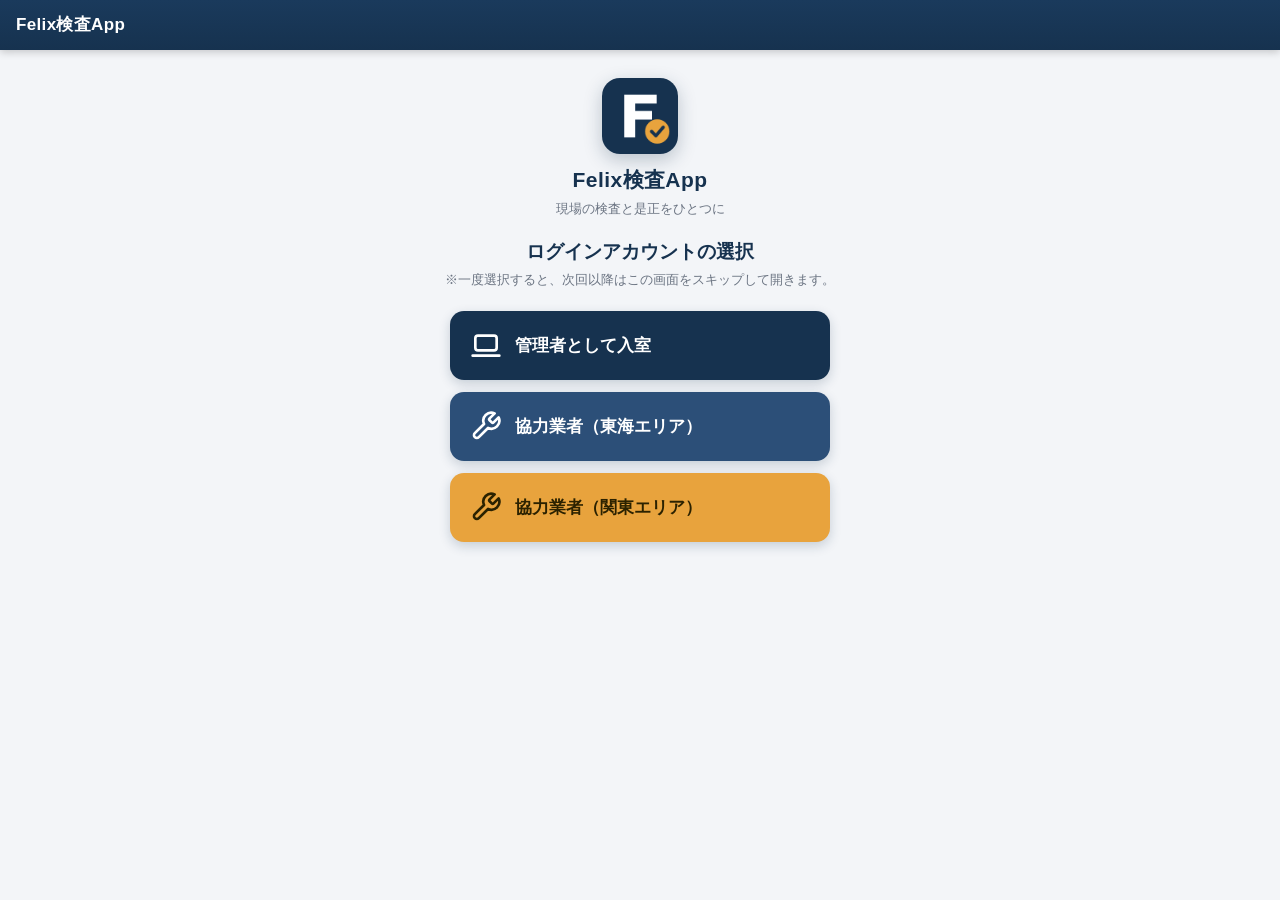
<file: properties.html>
<!DOCTYPE html>
<html lang="ja">
<head>
<meta charset="UTF-8">
<meta name="viewport" content="width=device-width, initial-scale=1, viewport-fit=cover">
<title>物件登録（管理者）</title>
<link rel="icon" href="icon.svg" type="image/svg+xml">
<link rel="apple-touch-icon" href="icon-180.png">
<link rel="manifest" href="manifest.webmanifest">
<meta name="theme-color" content="#16324F">
<meta name="apple-mobile-web-app-capable" content="yes">
<meta name="mobile-web-app-capable" content="yes">
<meta name="apple-mobile-web-app-title" content="Felix検査">
<meta name="apple-mobile-web-app-status-bar-style" content="black-translucent">
<link rel="stylesheet" href="common.css">
<meta name="color-scheme" content="light dark">
<link rel="stylesheet" href="theme.css">
</head>
<body>
<header><h1>物件登録</h1></header>
<main>
  <div id="view"></div>
</main>
<script src="templates.js"></script>
<script src="common.js"></script>
<script>
initPage("properties","admin");
const view = $("#view");
let areaSel = "すべて表示";
let editTarget = null, delTarget = null;
let DATA = null;

// ---- JACKとFiX Noの紐付け ----
let linkOpen=false, linkText="", linkRows=null, jackList=[];
function cleanFix(v){ return String(v||"").normalize("NFKC").replace(/\s+/g,"").replace(/^no\.?/i,""); }
// 物件名のゆれをそろえる（JACKの「Jack」、全角数字、ローマ数字Ⅰ/Ⅱ/I/II→1/2、空白）
function normName(s){
  let t=String(s||"").normalize("NFKC").replace(/\s+/g,"");
  t=t.replace(/^[A-Za-z]+(?=[^A-Za-z0-9])/,"");
  const R={I:1,II:2,III:3,IV:4,V:5,VI:6,VII:7,VIII:8,IX:9,X:10};
  t=t.replace(/(?<![A-Za-z])(VIII|VII|III|II|IX|IV|VI|X|V|I)$/,m=>R[m]);
  return t;
}
function parseJack(text){
  const out=[];
  String(text||"").split(/\r?\n/).forEach(line=>{
    const m=line.match(/^\s*(\d+)\s*[\t,，]\s*(.+?)\s*$/)||line.match(/^\s*(\d+)\s+(.+?)\s*$/);
    if(m) out.push({fx:m[1],name:m[2],norm:normName(m[2])});
  });
  return out;
}
function matchRows(props,list){
  return props.filter(p=>p.property_id).map(p=>{
    const n=normName(p.property_name), cur=String(p.fix_no||"");
    let cand=list.filter(j=>j.norm===n), kind="exact";
    if(cand.length===0){
      const part=(n.length>=4)?list.filter(j=>j.norm.length>=4&&(j.norm.endsWith(n)||n.endsWith(j.norm))):[];
      if(part.length===1){ cand=part; kind="fuzzy"; } else if(part.length>1){ cand=part; kind="multi"; } else kind="none";
    }else if(cand.length>1) kind="multi";
    const auto=(kind==="exact"||kind==="fuzzy")?cand[0].fx:"";
    return {id:p.property_id,name:p.property_name,cur,val:cur||auto,kind:cur?"set":kind,cands:kind==="multi"?cand:[]};
  });
}
function linkPanelHtml(props){
  const un=props.filter(p=>p.property_id&&!p.fix_no).length;
  let h=`<details class="sub" id="lnk" ${linkOpen?"open":""}><summary><i class="i i-link"></i> JACKとFiX Noを紐付ける（まとめて）${un?`　<span style="color:var(--red)">未設定 ${un}件</span>`:"　設定済み"}</summary>
    <div class="info">① JACKの管理者CP「検査App連携」で「コピー」を押す　② 下の枠に貼り付ける　③「照合する」で候補が出ます。確認して「保存」を押してください（最初の1回だけの作業です）。</div>
    <textarea id="lnk_txt" rows="4" placeholder="657&#9;Jack安城市住吉町 I">${esc(linkText)}</textarea>
    <button class="btn btn-sub" id="lnk_go">照合する</button><div id="lnk_res">${linkRowsHtml()}</div></details>`;
  return h;
}
const LK={set:["設定済み","background:#e2e6ec;color:#445"],exact:["自動一致","conf"],fuzzy:["要確認（似ている名前）","wait"],multi:["候補が複数・要選択","wait"],none:["候補なし・直接入力","wait"]};
function linkRowsHtml(){
  if(!linkRows) return "";
  const map={}; jackList.forEach(j=>map[j.fx]=j.name);
  const rows=linkRows.map((r,i)=>{
    const k=LK[r.kind]||LK.none, cls=k[1].includes(":")?`" style="${k[1]}`:` ${k[1]}`;
    return `<div style="border-top:1px solid var(--line);padding:10px 0">
      <div style="font-weight:700;font-size:14px">${esc(r.name)} <span class="st${cls}">${k[0]}</span></div>
      <div style="display:flex;gap:8px;align-items:center;margin-top:4px"><input type="text" inputmode="numeric" class="lfx" data-i="${i}" value="${esc(r.val)}" placeholder="FiX No" style="width:110px;margin:0">
      <div class="lm" data-i="${i}" style="font-size:12px;flex:1">${lmText(r.val,map)}</div></div>
      ${r.cands.length?`<div style="font-size:12px;margin-top:4px;opacity:.85">候補：${r.cands.map(c=>`No.${esc(c.fx)} ${esc(c.name)}`).join(" ／ ")}</div>`:""}</div>`;
  }).join("");
  const n=(k)=>linkRows.filter(r=>r.kind===k).length;
  return `<div class="info ok">JACK ${jackList.length}件と照合：自動一致 ${n("exact")}件／要確認 ${n("fuzzy")+n("multi")}件／候補なし ${n("none")}件／設定済み ${n("set")}件</div>${rows}<button class="btn btn-primary" id="lnk_save" style="margin-top:10px">変更を保存する</button>`;
}
function lmText(val,map){ return val?(map[val]?`→ JACK：${esc(map[val])}`:`<span style="color:var(--red)">→ このNoはJACKの一覧にありません</span>`):`→ 未設定`; }
function bindLinkPanel(){
  const d=$("#lnk"); if(!d) return;
  d.addEventListener("toggle",()=>{ linkOpen=d.open; });
  const ta=$("#lnk_txt"); ta.oninput=()=>{ linkText=ta.value; };
  $("#lnk_go").onclick=()=>{
    const list=parseJack(ta.value);
    if(!list.length){ toast("貼り付けた内容を読み取れませんでした（FiX Noと物件名が並んだ行が必要です）",false); return; }
    linkText=ta.value; jackList=list; linkRows=matchRows(DATA.props,list); linkOpen=true; draw();
  };
  const map={}; jackList.forEach(j=>map[j.fx]=j.name);
  view.querySelectorAll(".lfx").forEach(inp=>inp.oninput=()=>{
    const r=linkRows[inp.dataset.i]; r.val=cleanFix(inp.value);
    inp.closest("div").querySelector(".lm").innerHTML=lmText(r.val,map);
  });
  $("#lnk_save")?.addEventListener("click",saveLinks);
}
async function saveLinks(){
  const ch=linkRows.filter(r=>r.val!==r.cur);
  if(!ch.length){ toast("変更はありません"); return; }
  const bad=ch.find(r=>r.val&&!/^\d+$/.test(r.val));
  if(bad){ toast(`「${bad.name}」のFiX Noは数字で入力してください`,false); return; }
  const seen={};
  for(const r of linkRows){ if(!r.val) continue; if(seen[r.val]){ toast(`FiX No.${r.val} が重複しています（${seen[r.val]} と ${r.name}）`,false); return; } seen[r.val]=r.name; }
  if(!confirm(`${ch.length}件の物件のFiX Noを保存します。よろしいですか？`)) return;
  const b=$("#lnk_save"); spinBtn(b,"保存中…"); let ok=0,ng=0,last="";
  for(const r of ch){ try{ await spatch("properties","property_id",r.id,{fix_no:r.val||null}); ok++; }catch(e){ ng++; last=e.message; } }
  if(ng) toast(`${ok}件を保存、${ng}件は失敗しました。`+(/400/.test(last)?"（FiX Noの保存先の列が未作成の可能性があります。SQLを先に実行してください）":"もう一度お試しください"),false);
  else toast(`${ok}件のFiX Noを保存しました`);
  DATA=null; linkRows=null; render();
}

async function load(){
  const [props, ins, recs] = await Promise.all([
    sget("properties","select=*&is_deleted=eq.false"),
    sget("inspections","select=inspection_id,property_id&is_deleted=eq.false"),
    sget("inspection_records","select=inspection_id,progress_status")
  ]);
  const insToProp={}; ins.forEach(i=>insToProp[i.inspection_id]=i.property_id);
  const withData=new Set(), counts={};
  recs.forEach(r=>{
    const pid=insToProp[r.inspection_id]; if(!pid) return;
    withData.add(r.inspection_id);
    const c=counts[pid] ??= {total:0,done:0}; c.total++; if(r.progress_status==="完了") c.done++;
  });
  const insCount={}; ins.forEach(i=>{ if(withData.has(i.inspection_id)) insCount[i.property_id]=(insCount[i.property_id]||0)+1; });
  return {props:sortProps(props), counts, insCount, ins};
}

async function render(useCache){
  view.innerHTML=`<div class="info">読み込み中…</div>`;
  try{
    DATA=(useCache&&DATA)?DATA:await load();
    draw();
  }catch(e){ showError(view,"通信に失敗しました。もう一度お試しください。（"+e.message+"）",()=>render()); }
}

function draw(){
  const {props,counts,insCount}=DATA;
  let h=`<div class="card"><div class="inner" style="padding-top:14px">
    <div class="lab">エリアを選択</div>${chips("new_area",["東海エリア","関東エリア"],"東海エリア")}
    <div class="lab">新規物件名</div><input type="text" id="new_name" placeholder="物件名を入力">
    <div class="lab">FiX No（JACKと連動・わかる場合のみ）</div><input type="text" id="new_fix" inputmode="numeric" placeholder="例：657">
    <label style="display:block;margin:6px 0"><input type="checkbox" id="new_hchk"> 引渡し日を設定する</label>
    <input type="date" id="new_hdate" value="${todayISO()}" style="display:none">
    <button class="btn btn-primary" id="addbtn">登録</button></div></div>
    ${linkPanelHtml(props)}
    <h3 style="margin:22px 0 8px;color:var(--navy)">登録済み物件一覧</h3>
    <div class="seg">${["すべて表示","東海エリア","関東エリア"].map(a=>`<button data-area="${a}" class="${a===areaSel?"on":""}">${a}</button>`).join("")}</div>`;
  props.forEach(p=>{
    const id=p.property_id; if(!id) return;
    const pa=p.area||"未設定";
    if(areaSel!=="すべて表示" && pa!==areaSel) return;
    const hd=p.handover_date?`引渡${p.handover_date}`:"引渡未定";
    const ic=insCount[id]||0, cnt=ic>0?`${ic}件`:"データなし";
    h+=`<div class="prow"><button class="pname ${pa==="関東エリア"?"kanto":""}" data-start="${esc(id)}">${p.fix_no?`No.${esc(p.fix_no)}　`:""}${esc(p.property_name)}｜${hd}｜${cnt}</button>
      <button class="btn btn-sub btn-s" data-edit="${esc(id)}">変更</button><button class="btn btn-sub btn-s" data-del="${esc(id)}">削除</button></div>`;
    const c=counts[id];
    if(c&&c.total>0){ const pct=Math.floor(c.done/c.total*100); h+=`<div class="bar"><i><b style="width:${pct}%;background:${pct===100?"#2E9E64":"#E8A33D"}"></b></i><span>完了 ${c.done}/${c.total}</span></div>`; }
    if(editTarget===id){
      const has=!!(p.handover_date&&p.handover_date.trim());
      h+=`<div class="info warn">「${esc(p.property_name)}」の内容を変更します。過去のデータ名も連動して更新されます。</div>
        <div class="lab">物件名</div><input type="text" id="e_name" value="${esc(p.property_name)}">
        <div class="lab">FiX No（JACKと連動）</div><input type="text" id="e_fix" inputmode="numeric" value="${esc(p.fix_no||"")}" placeholder="未設定">
        <label style="display:block;margin:6px 0"><input type="checkbox" id="e_hchk" ${has?"checked":""}> 引渡し日を設定する</label>
        <input type="date" id="e_hdate" value="${esc(has?p.handover_date:todayISO())}" style="${has?"":"display:none"}">
        <div class="btns"><button class="btn btn-primary" id="e_save">保存</button><button class="btn btn-sub" id="e_cancel">キャンセル</button></div><hr>`;
    }
    if(delTarget===id){
      h+=`<div id="delbox" data-id="${esc(id)}"><div class="info">確認中…</div></div><hr>`;
    }
  });
  view.innerHTML=h;
  bindLinkPanel();

  $("#new_hchk").onchange=e=>{ $("#new_hdate").style.display=e.target.checked?"":"none"; };
  $("#addbtn").onclick=async()=>{
    const name=$("#new_name").value.trim(); if(!name){ toast("物件名を入力してください",false); return; }
    const area=chipVal(document,"new_area");
    const hd=$("#new_hchk").checked?$("#new_hdate").value:null;
    const fx=cleanFix($("#new_fix").value);
    if(fx&&!/^\d+$/.test(fx)){ toast("FiX Noは数字で入力してください",false); return; }
    if(fx&&props.some(x=>String(x.fix_no||"")===fx)){ toast(`FiX No.${fx} は、すでに別の物件に設定されています`,false); return; }
    spinBtn($("#addbtn"),"登録中…");
    try{ const nb={property_id:uuid(),property_name:name,area,handover_date:hd}; if(fx) nb.fix_no=fx; await spost("properties",nb); toast(`[${area}] に登録しました`); DATA=null; render(); }
    catch(e){ unspinBtn($("#addbtn")); toast("登録に失敗しました。もう一度押してください",false); }
  };
  view.querySelectorAll("[data-area]").forEach(b=>b.onclick=()=>{areaSel=b.dataset.area; draw();});
  view.querySelectorAll("[data-start]").forEach(b=>b.onclick=()=>{ location.href="inspect.html#prop="+encodeURIComponent(b.dataset.start); });
  view.querySelectorAll("[data-edit]").forEach(b=>b.onclick=()=>{editTarget=b.dataset.edit; delTarget=null; draw();});
  view.querySelectorAll("[data-del]").forEach(b=>b.onclick=()=>{delTarget=b.dataset.del; editTarget=null; draw(); startDelete(b.dataset.del);});
  if(editTarget){
    $("#e_hchk").onchange=e=>{ $("#e_hdate").style.display=e.target.checked?"":"none"; };
    $("#e_cancel").onclick=()=>{editTarget=null; draw();};
    $("#e_save").onclick=async()=>{
      const p=props.find(x=>x.property_id===editTarget); const nn=$("#e_name").value.trim();
      if(!nn){ toast("物件名を入力してください",false); return; }
      const nh=$("#e_hchk").checked?$("#e_hdate").value:null;
      const nf=cleanFix($("#e_fix").value), body={property_name:nn,handover_date:nh};
      if(nf!==String(p.fix_no||"")){   // FiX Noは変えたときだけ送る
        if(nf&&!/^\d+$/.test(nf)){ toast("FiX Noは数字で入力してください",false); return; }
        if(nf&&props.some(x=>x.property_id!==editTarget&&String(x.fix_no||"")===nf)){ toast(`FiX No.${nf} は、すでに別の物件に設定されています`,false); return; }
        body.fix_no=nf||null;
      }
      spinBtn($("#e_save"),"保存中…");
      try{
        await spatch("properties","property_id",editTarget,body);
        if(nn!==p.property_name) await spatch("inspections","property_id",editTarget,{property_name:nn});
        toast("変更を保存しました"); editTarget=null; DATA=null; render();
      }catch(e){ unspinBtn($("#e_save")); toast("変更の保存に失敗しました。もう一度押してください",false); }
    };
  }
}

// 削除：完了分一覧から削除（PDF保存確認）前の検査データが残っている物件は消せない（旧アプリと同じ規則）
async function startDelete(id){
  const box=$("#delbox"); if(!box) return;
  const p=DATA.props.find(x=>x.property_id===id);
  try{
    const ins=await sget("inspections",`property_id=eq.${id}&is_deleted=eq.false&select=inspection_id,inspection_type`);
    let active=[];
    if(ins.length){
      const ids=ins.map(i=>i.inspection_id);
      const recs=await sget("inspection_records",`inspection_id=in.(${ids.join(",")})&select=inspection_id`);
      const cnt={}; recs.forEach(r=>cnt[r.inspection_id]=(cnt[r.inspection_id]||0)+1);
      active=ins.filter(i=>cnt[i.inspection_id]>0).map(i=>({type:i.inspection_type,count:cnt[i.inspection_id]}));
    }
    if(active.length){
      box.innerHTML=`<div class="err">「${esc(p.property_name)}」はまだ削除できません。以下の検査データが、完了分一覧からまだ削除（PDF保存確認済み）されていません：<br>${active.map(a=>`・${esc(a.type)}（${a.count}件）`).join("<br>")}<br><br>各部署で内容を確認・PDF保存の上、完了分一覧の「ゴミ箱に移動する」から削除された後に、物件自体を削除できるようになります。</div>
        <button class="btn btn-sub" id="d_close">閉じる</button>`;
      $("#d_close").onclick=()=>{delTarget=null; draw();};
    }else{
      box.innerHTML=`<div class="info warn">「${esc(p.property_name)}」をゴミ箱に移動します。データは完全には消えず、後から復元できます（管理者の「安全検証ツール」から）。</div>
        <input type="text" class="pwmask" autocomplete="off" autocapitalize="off" spellcheck="false" data-lpignore="true" data-1p-ignore id="d_pw" placeholder="削除用パスワード">
        <div class="btns"><button class="btn btn-danger" id="d_yes">Yes（ゴミ箱へ移動）</button><button class="btn btn-sub" id="d_no">キャンセル</button></div>`;
      $("#d_no").onclick=()=>{delTarget=null; draw();};
      $("#d_yes").onclick=async()=>{
        try{ await checkDeletePass($("#d_pw").value); }catch(e){ toast(e.message,false); return; }
        spinBtn($("#d_yes"),"処理中…");
        try{ await spatch("properties","property_id",id,{is_deleted:true}); toast("ゴミ箱へ移動しました"); delTarget=null; DATA=null; render(); }
        catch(e){ unspinBtn($("#d_yes")); toast("ゴミ箱への移動に失敗しました。もう一度押してください",false); }
      };
    }
  }catch(e){ box.innerHTML=`<div class="err">確認に失敗しました。もう一度お試しください。</div>`; }
}
render();
</script>
</body>
</html>
</file>
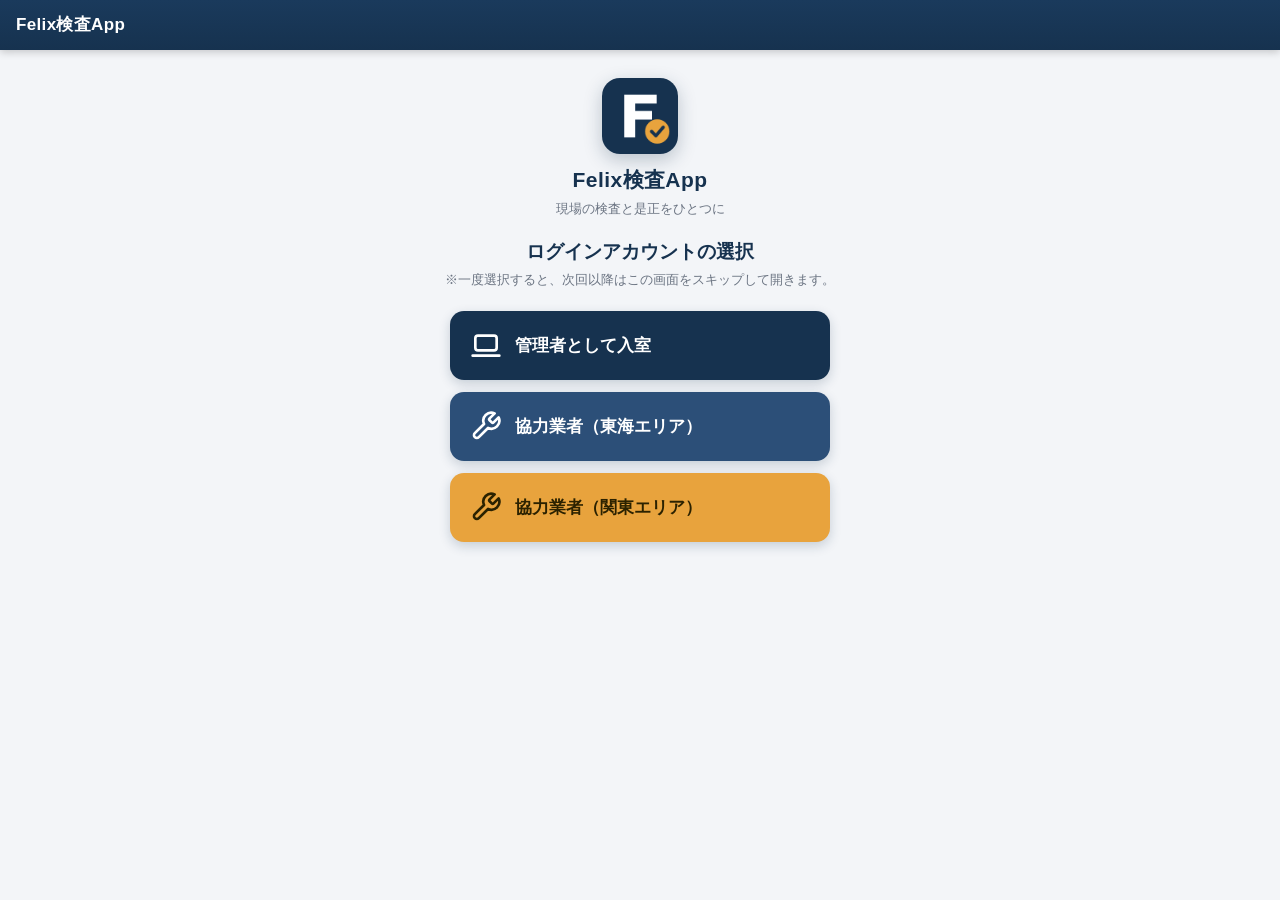
<file: safety.html>
<!DOCTYPE html>
<html lang="ja">
<head>
<meta charset="UTF-8">
<meta name="viewport" content="width=device-width, initial-scale=1, viewport-fit=cover">
<title>安全検証ツール（管理者）</title>
<link rel="icon" href="icon.svg" type="image/svg+xml">
<link rel="apple-touch-icon" href="icon-180.png">
<link rel="manifest" href="manifest.webmanifest">
<meta name="theme-color" content="#16324F">
<meta name="apple-mobile-web-app-capable" content="yes">
<meta name="mobile-web-app-capable" content="yes">
<meta name="apple-mobile-web-app-title" content="Felix検査">
<meta name="apple-mobile-web-app-status-bar-style" content="black-translucent">
<link rel="stylesheet" href="common.css">
<style>
  .trow{background:#fff;border:1px solid var(--line);border-radius:12px;padding:12px;margin-bottom:10px}
  .trow .hd{display:flex;gap:10px;align-items:flex-start}
  .trow .hd input{width:22px;height:22px;margin-top:2px;flex:none}
  .trow .nm{font-weight:700;flex:1}
  .trow .ph{color:var(--gray);font-size:13px;margin-top:2px}
  .meter{height:14px;background:#E2E6EC;border-radius:7px;overflow:hidden;margin:8px 0 4px}
  .meter b{display:block;height:100%}
  h3.sec{margin:26px 0 6px;color:var(--navy)}
  .cap{color:var(--gray);font-size:13px;margin-bottom:10px}
</style>
<meta name="color-scheme" content="light dark">
<link rel="stylesheet" href="theme.css">
</head>
<body>
<header><h1>安全検証ツール</h1></header>
<main>
  <div class="card"><div class="inner" style="padding-top:14px">
    <div class="lab">管理用のPASS（完全削除・容量確認に必要）</div>
    <input type="text" class="pwmask" autocomplete="off" autocapitalize="off" spellcheck="false" data-lpignore="true" data-1p-ignore id="pin" placeholder="PASSを入力">
    <button class="btn btn-sub" id="pincheck">PASSを確認する</button>
    <div id="pinmsg"></div>
  </div></div>
  <div id="view"></div>
</main>
<script src="templates.js"></script>
<script src="common.js"></script>
<script>
initPage("safety","admin");
const view=$("#view");
const sel={g:new Set()};
let PIN=""; try{ PIN=sessionStorage.getItem("felix_pin")||""; }catch(e){}
$("#pin").value=PIN;
const getPin=()=>{ PIN=$("#pin").value; return PIN; };   // 入力した値は、確認に成功したときだけ端末に記憶する（間違った値で入室情報を壊さないため）
$("#pincheck").onclick=async()=>{
  const b=$("#pincheck"); spinBtn(b,"確認中…");
  try{ await callAdmin(getPin(),"ping"); try{ sessionStorage.setItem("felix_pin",PIN); }catch(e){} $("#pinmsg").innerHTML=`<div class="info ok">PASSを確認しました</div>`; }
  catch(e){ $("#pinmsg").innerHTML=`<div class="err">${esc(e.message)}</div>`; }
  unspinBtn(b);
};
const purgeMsg=(t,s,note)=>{
  if(note&&s<t) return {ok:false,text:`${note}（写真${s}/${t}枚）`};
  if(t===0||s===t) return {ok:true,text:`完全に削除しました（写真${s}/${t}枚）`};
  return {ok:false,text:`写真の一部が削除できませんでした（写真${s}/${t}枚）。もう一度お試しください`};
};

function photoCount(rs){ return rs.reduce((a,r)=>a+(r.issue_photo_url?1:0)+(r.fix_photo_url?1:0),0); }

async function load(){
  const [props,ins]=await Promise.all([
    sgetAll("properties","is_deleted=eq.true&select=*"),
    sgetAll("inspections","is_deleted=eq.true&select=*")]);
  const pids=props.map(p=>p.property_id);
  const propCnt={}, insCnt={};
  // 物件ごとの写真枚数（物件に直接ぶら下がるもの＋その物件の全検査の分）
  if(pids.length){
    const allIns=[]; for(let i=0;i<pids.length;i+=50) allIns.push(...await sgetAll("inspections",`property_id=in.(${pids.slice(i,i+50).map(encodeURIComponent).join(",")})&select=inspection_id,property_id`));
    const insToProp={}; allIns.forEach(x=>insToProp[x.inspection_id]=x.property_id);
    const seen=new Set();
    const addRecs=rs=>rs.forEach(r=>{ if(seen.has(r.record_id)) return; seen.add(r.record_id); const pid=r.property_id&&pids.includes(r.property_id)?r.property_id:insToProp[r.inspection_id]; if(pid) propCnt[pid]=(propCnt[pid]||0)+photoCount([r]); });
    for(let i=0;i<pids.length;i+=50) addRecs(await sgetAll("inspection_records",`property_id=in.(${pids.slice(i,i+50).map(encodeURIComponent).join(",")})&select=record_id,inspection_id,property_id,issue_photo_url,fix_photo_url`));
    const iids=allIns.map(x=>x.inspection_id);
    for(let i=0;i<iids.length;i+=50) addRecs(await sgetAll("inspection_records",`inspection_id=in.(${iids.slice(i,i+50).map(encodeURIComponent).join(",")})&select=record_id,inspection_id,property_id,issue_photo_url,fix_photo_url`));
  }
  const iids=ins.map(x=>x.inspection_id);
  for(let i=0;i<iids.length;i+=50){
    const rs=await sgetAll("inspection_records",`inspection_id=in.(${iids.slice(i,i+50).map(encodeURIComponent).join(",")})&select=record_id,inspection_id,issue_photo_url,fix_photo_url`);
    rs.forEach(r=>insCnt[r.inspection_id]=(insCnt[r.inspection_id]||0)+photoCount([r]));
  }
  return {props:sortProps(props),ins:[...ins].sort((a,b)=>((a.property_name||"")+(a.inspection_type||"")).localeCompare((b.property_name||"")+(b.inspection_type||""),"ja")),propCnt,insCnt};
}

async function render(){
  view.innerHTML=`<div class="info">読み込み中…</div>`;
  let D;
  try{ D=await load(); }catch(e){ showError(view,"通信に失敗しました。もう一度お試しください。（"+e.message+"）",render); return; }
  // 物件と検査をバラバラに出さず、「物件ごと」にまとめる
  const G=new Map();
  D.props.forEach(p=>G.set(p.property_id,{key:p.property_id,name:p.property_name||"不明",area:p.area||"未設定",prop:p,ins:[]}));
  D.ins.forEach(i=>{ const k=i.property_id||("n:"+i.property_name); let g=G.get(k); if(!g){ g={key:k,name:i.property_name||"不明",area:"",prop:null,ins:[]}; G.set(k,g); } g.ins.push(i); });
  const groups=[...G.values()].map(g=>{ g.photos=g.prop?(D.propCnt[g.key]||0):g.ins.reduce((a,i)=>a+(D.insCnt[i.inspection_id]||0),0); return g; })
    .sort((x,y)=>x.name.localeCompare(y.name,"ja"));
  for(const k of [...sel.g]) if(!G.has(k)) sel.g.delete(k);

  let h=`<h3 class="sec"><i class="i i-trash"></i> ゴミ箱（物件ごと）</h3><div class="cap">削除された物件と検査を、物件ごとにまとめています。「復元」「完全に削除」は、その物件の削除済みデータをまとめて処理します。</div>`;
  if(!groups.length) h+=`<div class="info">削除済みのデータはありません。</div>`;
  groups.forEach(g=>{
    const kind=g.prop?`物件ごと削除（検査${g.ins.length}件を含む）`:`検査のみ削除（${g.ins.length}件）`;
    h+=`<div class="trow"><div class="hd"><input type="checkbox" data-g="${esc(g.key)}" ${sel.g.has(g.key)?"checked":""}>
      <div><div class="nm">${g.area?`[${esc(g.area)}] `:""}${g.prop&&g.prop.fix_no?`<span class="fxn">No.${esc(g.prop.fix_no)}</span>`:""}${esc(g.name)}</div><div class="ph"><i class="i i-camera"></i> 写真${g.photos}枚 ／ ${kind}</div></div></div>
      <div class="btns row"><button class="btn btn-sub" data-rg="${esc(g.key)}"><i class="i i-undo"></i> まとめて復元</button><button class="btn btn-danger" data-pg="${esc(g.key)}"><i class="i i-trash"></i> まとめて完全に削除</button></div>`;
    if(g.ins.length) h+=`<details style="margin-top:8px"><summary style="font-size:13px;color:var(--gray)">検査の内訳（${g.ins.length}件・1件ずつ処理したいとき）</summary>${g.ins.map(i=>`<div style="border-top:1px solid var(--line);padding:8px 0;margin-top:6px"><div style="font-size:14px;font-weight:700">${esc(i.inspection_type||"不明")} <span style="font-weight:400;color:var(--gray);font-size:12px">${esc(String(i.inspection_date||i.created_at||"").slice(0,10))}　<i class="i i-camera"></i>${D.insCnt[i.inspection_id]||0}枚</span></div>
      <div class="btns row"><button class="btn btn-sub" data-ri="${esc(i.inspection_id)}"><i class="i i-undo"></i> 復元</button><button class="btn btn-danger" data-pi="${esc(i.inspection_id)}"><i class="i i-trash"></i> 完全に削除</button></div></div>`).join("")}</details>`;
    h+=`</div>`;
  });
  h+=`<div id="bwg"></div>`;
  h+=`<h3 class="sec"><i class="i i-box"></i> 保存容量と、使われていない写真の照合</h3><div class="cap">写真の保存容量（無料枠は1GB）と、どのデータにも紐づかない写真を調べます</div>
    <button class="btn btn-primary" id="scan"><i class="i i-search"></i> 容量を確認し、使われていない写真を照合する</button><div id="scanres"></div>`;
  view.innerHTML=h;

  const need=()=>{ if(!getPin()){ toast("上の欄にPASSを入力してください",false); return false; } return true; };
  // 物件ごと削除されているなら物件を丸ごと、検査だけなら削除済みの検査を1件ずつ、完全に削除する
  const purgeGroup=async g=>{
    if(g.prop){ const r=await callAdmin(PIN,"purge_property",{id:g.key}); return {t:r.total,s:r.success,note:r.note}; }
    let t=0,s=0,note=""; for(const i of g.ins){ const r=await callAdmin(PIN,"purge_inspection",{id:i.inspection_id}); t+=r.total; s+=r.success; if(r.note&&r.success<r.total) note=r.note; }
    return {t,s,note};
  };
  const msgOf=(g)=>`「${g.name}」（写真${g.photos}枚${g.prop?"・物件と全検査":"・検査"+g.ins.length+"件"}）`;

  view.querySelectorAll("[data-g]").forEach(c=>c.onchange=()=>{ c.checked?sel.g.add(c.dataset.g):sel.g.delete(c.dataset.g); refreshBulk(); });

  view.querySelectorAll("[data-rg]").forEach(b=>b.onclick=async()=>{
    const g=G.get(b.dataset.rg); spinBtn(b,"復元中…");
    try{
      if(g.prop) await spatch("properties","property_id",g.key,{is_deleted:false});
      for(const i of g.ins) await spatch("inspections","inspection_id",i.inspection_id,{is_deleted:false});
      sel.g.delete(g.key); toast(`復元しました（物件${g.prop?"＋":"なし／"}検査${g.ins.length}件）`); render();
    }catch(e){ unspinBtn(b); toast("復元に失敗しました。もう一度押してください",false); }
  });
  view.querySelectorAll("[data-ri]").forEach(b=>b.onclick=async()=>{ spinBtn(b,"復元中…"); try{ await spatch("inspections","inspection_id",b.dataset.ri,{is_deleted:false}); toast("検査を復元しました"); render(); }catch(e){ unspinBtn(b); toast("復元に失敗しました。もう一度押してください",false); }});
  view.querySelectorAll("[data-pg]").forEach(b=>b.onclick=async()=>{
    const g=G.get(b.dataset.pg); if(!need()) return;
    if(!confirm(`${msgOf(g)} を完全に削除します（写真も消え、元に戻せません）。よろしいですか？`)) return;
    spinBtn(b,"完全削除中…");
    try{ const r=await purgeGroup(g); const m=purgeMsg(r.t,r.s,r.note); sel.g.delete(g.key); toast(m.text,m.ok); render(); }
    catch(e){ unspinBtn(b); toast("削除に失敗しました："+e.message,false); }
  });
  view.querySelectorAll("[data-pi]").forEach(b=>b.onclick=async()=>{
    if(!need()) return;
    if(!confirm("この検査を完全に削除します（写真も消え、元に戻せません）。よろしいですか？")) return;
    spinBtn(b,"完全削除中…");
    try{ const r=await callAdmin(PIN,"purge_inspection",{id:b.dataset.pi}); const m=purgeMsg(r.total,r.success,r.note); toast(m.text,m.ok); render(); }
    catch(e){ unspinBtn(b); toast("削除に失敗しました："+e.message,false); }
  });
  const bulk=async btn=>{
    if(!need()) return;
    const list=[...sel.g].map(k=>G.get(k)).filter(Boolean);
    if(!confirm(`選択した${list.length}件（写真${list.reduce((a,g)=>a+g.photos,0)}枚）を完全に削除します（元に戻せません）。よろしいですか？`)) return;
    spinBtn(btn,"一括削除中…"); let T=0,S=0,ng=0,last="";
    for(const g of list){
      try{ const r=await purgeGroup(g); T+=r.t; S+=r.s; if(r.note&&r.s<r.t){ ng++; last=r.note; } else sel.g.delete(g.key); }
      catch(e){ ng++; last=e.message; }
    }
    if(ng) toast(`${ng}件で失敗しました（${last}）。写真${S}/${T}枚は削除済みです`,false); else toast(`すべて完全に削除しました（写真${S}/${T}枚）`);
    render();
  };
  // チェックを入れても画面全体は読み込み直さない（位置が一番上に戻らないように、まとめて削除ボタンだけ差し替える）
  function refreshBulk(){
    $("#bwg").innerHTML=sel.g.size?`<button class="btn btn-danger" id="bulkg"><i class="i i-trash"></i> 選択した${sel.g.size}件をまとめて完全に削除する</button>`:"";
    $("#bulkg")?.addEventListener("click",()=>bulk($("#bulkg")));
  }
  refreshBulk();

  $("#scan").onclick=async()=>{
    if(!getPin()){ toast("上の欄にPASSを入力してください",false); return; }
    const b=$("#scan"); spinBtn(b,"照合中…（数十秒かかることがあります）");
    try{
      const s=await callAdmin(PIN,"scan");
      const mb=s.bytes/1048576, pct=Math.min(100,mb/1024*100), color=pct>=93?"#C0392B":pct>=83?"#E8A33D":"#2E9E64";
      let r=`<div class="info">写真の保存容量：<b>${mb.toFixed(0)} MB</b> ／ 1,024 MB（${pct.toFixed(0)}%）　ファイル数：${s.files.toLocaleString()}件
        <div class="meter"><b style="width:${pct}%;background:${color}"></b></div>
        <small>目安：850MB超で削除、950MB超でProプランを検討</small></div>`;
      if(!s.orphans.length) r+=`<div class="info ok"><i class="i i-check-circle"></i> どのデータにも紐づかない写真は0枚です。ストレージはきれいな状態です。</div>`;
      else r+=`<div class="info warn"><i class="i i-alert"></i> どこにも紐づかない写真が <b>${s.orphans.length}枚</b>（約${(s.orphan_bytes/1048576).toFixed(1)}MB）見つかりました。
        <div style="margin-top:6px;font-size:13px">削除する前に、写真を開いて中身を確認し、次の手順で別の方法でも照合してください（案内を参照）。</div>
        <details style="margin-top:6px"><summary>ファイル名（先頭20件・タップで写真を開く）</summary>${s.orphans.slice(0,20).map(n=>`<div style="font-size:12px;margin:4px 0"><a href="${SB_URL}/storage/v1/object/public/photos/${encodeURIComponent(n)}" target="_blank">${esc(n)}</a></div>`).join("")}</details>${s.recent_skipped?`<div style="font-size:12px;margin-top:6px">※24時間以内にアップされた写真 ${s.recent_skipped}枚 は、送信の途中の可能性があるため、数えていません。</div>`:""}</div>
        <button class="btn btn-danger" id="delorph"><i class="i i-trash"></i> 使われていない写真 ${s.orphans.length}枚を削除する</button>`;
      $("#scanres").innerHTML=r;
      $("#delorph")?.addEventListener("click",async()=>{
        if(!confirm(`使われていない写真 ${s.orphans.length}枚（約${(s.orphan_bytes/1048576).toFixed(1)}MB）を削除します。元に戻せません。別の方法での照合は済みましたか？`)) return;
        const d=$("#delorph"); spinBtn(d,"削除中…");
        try{ const x=await callAdmin(PIN,"delete_orphans",{names:s.orphans}); toast(`${x.success}枚の写真を削除しました`+(x.skipped?`（${x.skipped}枚は使われていたため残しました）`:"")); $("#scan").click(); }
        catch(e){ unspinBtn(d); toast("削除に失敗しました："+e.message,false); }
      });
    }catch(e){ $("#scanres").innerHTML=`<div class="err">${esc(e.message)}</div>`; }
    unspinBtn(b);
  };
}
render();
</script>
</body>
</html>
</file>
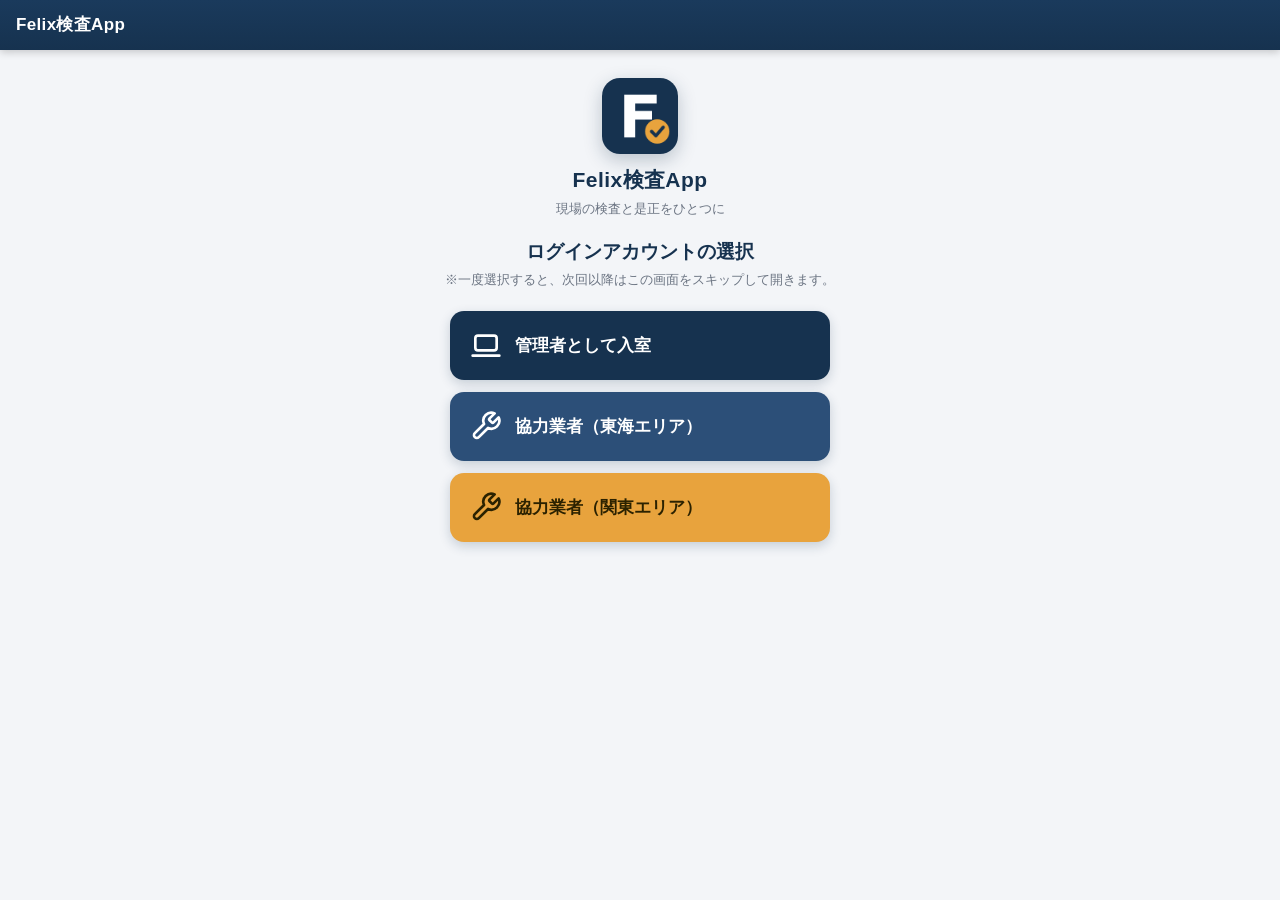
<file: verify.html>
<!DOCTYPE html>
<html lang="ja">
<head>
<meta charset="UTF-8">
<meta name="viewport" content="width=device-width, initial-scale=1, viewport-fit=cover">
<title>検査内容確認（管理者）</title>
<link rel="icon" href="icon.svg" type="image/svg+xml">
<link rel="apple-touch-icon" href="icon-180.png">
<link rel="manifest" href="manifest.webmanifest">
<meta name="theme-color" content="#16324F">
<meta name="apple-mobile-web-app-capable" content="yes">
<meta name="mobile-web-app-capable" content="yes">
<meta name="apple-mobile-web-app-title" content="Felix検査">
<meta name="apple-mobile-web-app-status-bar-style" content="black-translucent">
<link rel="stylesheet" href="common.css">
<meta name="color-scheme" content="light dark">
<link rel="stylesheet" href="theme.css">
</head>
<body>
<header><h1 id="ttl">検査内容確認 ＆ 最終修正</h1></header>
<main>
  <div id="view"></div>
</main>
<script src="templates.js"></script>
<script src="common.js"></script>
<script src="share.js"></script>
<script>
initPage("verify","admin");
const view=$("#view");
let areaSel=lsGet("felix_admin_area")||"すべて表示", q_search="", LC=null;

function route(){ const q=new URLSearchParams(location.hash.replace(/^#/,"")); return {p:q.get("p"),t:q.get("t")}; }
function go(p,t){ const q=new URLSearchParams(); if(p&&t){q.set("p",p);q.set("t",t);} location.hash=q.toString(); }
window.addEventListener("hashchange",()=>render());

async function render(){
  const {p,t}=route();
  view.innerHTML=`<div class="info">読み込み中…</div>`;
  try{ if(p&&t) await renderDetail(p,t); else await renderList(false); }
  catch(e){ showError(view,"通信に失敗しました。もう一度お試しください。（"+e.message+"）",()=>render()); }
}

async function renderList(fromCache){
  $("#ttl").textContent="検査内容確認 ＆ 最終修正";
  if(!(fromCache&&LC)){
    const [recs,ins,props]=await Promise.all([
      sget("inspection_records","select=inspection_id,progress_status&progress_status=eq.確認待ち"),
      sget("inspections","select=*&is_deleted=eq.false"),
      sget("properties","select=*&is_deleted=eq.false")]);
    LC={recs,ins,props:sortProps(props)};
  }
  const {recs,ins,props}=LC; fxReg(props);
  const areaOf={},hdate={}; props.forEach(x=>{areaOf[x.property_id]=x.area;hdate[x.property_id]=x.handover_date;});
  const insMap={}; ins.forEach(i=>insMap[i.inspection_id]=i);
  const tree={};
  recs.forEach(r=>{
    const i=insMap[r.inspection_id]; if(!i) return;
    if(areaSel!=="すべて表示"&&areaOf[i.property_id]!==areaSel) return;
    const pn=i.property_name||"不明", tn=i.inspection_type||"不明";
    tree[pn] ??= {prop_id:i.property_id,types:{}};
    tree[pn].types[tn]=(tree[pn].types[tn]||0)+1;
  });
  const order=props.map(x=>x.property_name).filter(n=>tree[n]);
  Object.keys(tree).forEach(n=>{ if(!order.includes(n)) order.push(n); });
  let h=`<div class="seg">${["すべて表示","東海エリア","関東エリア"].map(a=>`<button data-area="${a}" class="${a===areaSel?"on":""}">${a}</button>`).join("")}</div>
    <input type="text" id="q" name="felix-search" autocomplete="off" data-lpignore="true" data-1p-ignore placeholder="物件名またはFiX Noで検索" value="${esc(q_search)}">`;
  let any=false;
  order.forEach(pn=>{
    if(!fxHit(pn,q_search)) return; any=true;
    const node=tree[pn], hd=hdate[node.prop_id]?` (引渡し: ${esc(hdate[node.prop_id])})`:" (引渡し未設定)";
    h+=`<details class="card"><summary><span class="nm">${fxTag(pn)}${esc(pn)}${hd}</span></summary><div class="inner">
      ${Object.entries(node.types).map(([tn,c])=>`<button class="btn btn-sub" style="margin-bottom:8px;text-align:left" data-p="${esc(pn)}" data-t="${esc(tn)}">${esc(tn)} (${c}件)</button>`).join("")}</div></details>`;
  });
  if(!any) h+=`<div class="info">現在、該当する確認待ちの検査はありません。</div>`;
  view.innerHTML=h;
  view.querySelectorAll("[data-area]").forEach(b=>b.onclick=()=>{areaSel=b.dataset.area;lsSet("felix_admin_area",areaSel);renderList(true);});
  // ★2026/11/26 検索が効かない不具合の修正：IME（日本語変換）の確定を取りこぼさないように、入力・確定・変更のどれでも検索を実行する。
  //   （原因：確定を受け取るはずの oncompositionend は存在しない属性で、一度も呼ばれていなかった）
  //   変換中は再描画を保留（変換が壊れるため）。確定の通知が来なくても、入力が止まって約2.5秒たてば検索する。
  let _qT=null,_qComp=false;
  const runQ=inp=>{ clearTimeout(_qT); q_search=inp.value; renderList(true).then(()=>{ const nq=$("#q"); if(nq&&nq!==inp){ nq.replaceWith(inp); bindQ(inp); } inp.focus(); try{ inp.setSelectionRange(inp.value.length,inp.value.length); }catch(e){} }); };
  const schedQ=(inp,ms)=>{ clearTimeout(_qT); _qT=setTimeout(()=>runQ(inp),ms); };
  const bindQ=inp=>{
    if(inp._qBound)return; inp._qBound=true;   // 同じ入力欄に二重登録しない（※oncompositionend という属性は存在せず、これが検索不具合の原因だった）
    inp.addEventListener("compositionstart",()=>{ _qComp=true; });
    inp.addEventListener("compositionend",()=>{ _qComp=false; schedQ(inp,0); });
    inp.addEventListener("input",e=>{ if(e&&e.isComposing===false) _qComp=false; else if(e&&e.isComposing===true) _qComp=true; schedQ(inp,_qComp?2500:150); });
    inp.addEventListener("change",()=>{ _qComp=false; schedQ(inp,0); });
  };
  bindQ($("#q"));
  view.querySelectorAll("[data-p]").forEach(b=>b.onclick=()=>go(b.dataset.p,b.dataset.t));
}

async function renderDetail(pn,tn){
  $("#ttl").textContent=pn;
  const [ins,props]=await Promise.all([sget("inspections","select=*&is_deleted=eq.false"),sget("properties","select=*&is_deleted=eq.false")]);
  const ids=ins.filter(i=>i.property_name===pn&&i.inspection_type===tn).map(i=>i.inspection_id);
  if(!ids.length){ go(); return; }
  const recs=await sget("inspection_records",`inspection_id=in.(${ids.join(",")})&progress_status=eq.確認待ち`);
  const others=sortProps(props).filter(x=>x.property_name!==pn);
  let h=`<button class="btn btn-sub" id="back">⬅ 戻る</button>`;
  if(recs.length&&SHANAI.includes(tn)){
    const fl=[...new Set(recs.map(r=>r.floor_level).filter(Boolean))].sort();
    h+=`<div class="lab">部屋（階層）で絞り込み</div><select id="ffloor"><option>すべて表示</option>${fl.map(f=>`<option>${esc(f)}</option>`).join("")}</select>`;
  }
  if(recs.length){
    const ws=[...new Set(recs.map(r=>r.work_type||"その他"))].sort();
    h+=`<div class="lab"><i class="i i-wrench"></i> 担当工種で絞り込む</div><select id="fwork"><option>すべて表示</option>${ws.map(f=>`<option>${esc(f)}</option>`).join("")}</select>`;
  }
  h+=`<div class="info" id="cnt"></div>${moveHtml(others)}<div id="bulk"></div><div id="recs"></div>`;
  view.innerHTML=h;
  $("#back").onclick=()=>go();
  bindMove(others,ids,()=>{LC=null;go();});

  const draw=()=>{
    const ff=$("#ffloor")?.value, fw=$("#fwork")?.value;
    let list=recs;
    if(ff&&ff!=="すべて表示") list=list.filter(r=>r.floor_level===ff);
    if(fw&&fw!=="すべて表示") list=list.filter(r=>(r.work_type||"その他")===fw);
    list=sortRecs(list);
    $("#cnt").textContent=`この検査（${pn} / ${tn}）には、現在 ${list.length}件 のデータがあります。`;
    $("#bulk").innerHTML=list.length?`<button class="btn btn-primary" id="bulkbtn" style="margin-top:6px">この検査をすべて承認して業者（是正実施）に送る</button>`:"";
    $("#bulkbtn")?.addEventListener("click",()=>{
      $("#bulk").innerHTML=`<div class="err">最終確認： ${list.length}件を「是正待ち」にして、協力業者へ表示します。よろしいですか？</div>
        <div class="btns"><button class="btn btn-primary" id="by">はい、承認を確定します</button><button class="btn btn-sub" id="bn">キャンセル</button></div>`;
      $("#bn").onclick=draw;
      $("#by").onclick=async()=>{
        spinBtn($("#by"),"処理中…"); let ng=0;
        for(const r of list){ try{ await spatch("inspection_records","record_id",r.record_id,{progress_status:"是正待ち"}); }catch(e){ ng++; } }
        LC=null;
        if(ng){ toast(`一括承認：${ng}件が失敗しました。再度お試しください`,false); render(); }
        else { toast(`${list.length}件を承認しました。協力業者へ表示されます`); go(); openShare(pn,tn); }
      };
    });
    const groups={}; list.forEach(r=>(groups[r.work_type||"その他"] ??= []).push(r));
    let rh="";
    Object.entries(groups).forEach(([w,rs])=>{
      rh+=`<div class="w">■ 工種: ${esc(w)}</div>`;
      rs.forEach(r=>{
        const floor=r.floor_level||"", area=r.area||"", detail=r.issue_detail||"";
        const head=(tn.startsWith("【検査機関】")||floor==="一式")?"":`【${floor} ${area}】`.trim();
        const title=head?`${head} ${detail}`:`【指摘内容】 ${detail}`;
        rh+=`<div class="rec" data-id="${esc(r.record_id)}"><h3>${esc(title)}</h3>
          ${r.issue_photo_url?`<img loading="lazy" decoding="async" class="pic" src="${esc(r.issue_photo_thumb_url||r.issue_photo_url)}" data-full="${esc(r.issue_photo_url)}" alt="">`:`<div class="nophoto">写真なし</div>`}
          ${editorHtml(r,tn)}
          <div class="row"><button class="btn btn-primary" data-ok="${esc(r.record_id)}">個別承認（業者へ送る）</button></div>
          <div class="row"><button class="btn btn-danger" data-del="${esc(r.record_id)}">この内容を削除（業者へ送らない）</button></div></div>`;
      });
    });
    if(!list.length) rh=`<div class="info">該当する確認待ちの指摘はありません。</div>`;
    $("#recs").innerHTML=rh;
    $$("[data-ok]").forEach(btn=>btn.onclick=async()=>{
      spinBtn(btn,"処理中…");
      try{ await spatch("inspection_records","record_id",btn.dataset.ok,{progress_status:"是正待ち"}); LC=null; toast("承認しました（業者へ送りました）"); render(); }
      catch(e){ unspinBtn(btn); toast("承認に失敗しました。もう一度押してください",false); }
    });
    // 「この内容を削除」：業者へ送らない指摘を消す。写真は迷子写真に移る（管理用Edge Function経由・確認ダイアログのみ）
    $$("[data-del]").forEach(btn=>btn.onclick=async()=>{
      if(!confirm("この指摘を削除します。業者へは送られません。\n（写真は「迷子写真」に移ります）\n\nよろしいですか？")) return;
      let pin=""; try{ pin=sessionStorage.getItem("felix_pin")||""; }catch(e){}
      if(!pin){ toast("いったんログアウトして、PASSを入れ直してください",false); return; }
      spinBtn(btn,"削除中…");
      try{ const x=await callAdmin(pin,"delete_record",{id:btn.dataset.del}); LC=null; toast(x.deleted?"削除しました":(x.note||"すでに削除されています")); render(); }
      catch(e){ unspinBtn(btn); toast("削除に失敗しました："+e.message,false); }
    });
    bindEditor($("#recs"),recs,tn,pn,()=>{LC=null;render();});
  };
  $("#ffloor")?.addEventListener("change",draw);
  $("#fwork")?.addEventListener("change",draw);
  draw();
}
render();
</script>
</body>
</html>
</file>
<file: common.css>
:root{--navy:#16324F;--blue:#2C4F78;--amber:#E8A33D;--bg:#F3F5F8;--line:#D9DEE6;--red:#C0392B;--green:#2E9E64;--gray:#6B7482}
*{box-sizing:border-box}
body{margin:0;font-family:'Noto Sans JP','Hiragino Sans',Meiryo,sans-serif;background:var(--bg);color:#1d2733;-webkit-text-size-adjust:100%}
header{background:var(--navy);color:#fff;padding:12px 16px;position:sticky;top:0;z-index:10}
header h1{font-size:17px;margin:0}
#nav{display:flex;gap:6px;overflow-x:auto;background:#0E2338;padding:8px 10px;position:sticky;top:46px;z-index:9}
#nav a{flex:none;color:#cfd8e3;text-decoration:none;font-size:13px;padding:7px 12px;border-radius:16px;white-space:nowrap}
#nav a.on{background:var(--amber);color:#2B2200;font-weight:700}
main{padding:14px 14px 90px;max-width:820px;margin:0 auto}
.banner{background:#fff3cd;border:1px solid #ecd58a;color:#6b5400;padding:8px 12px;border-radius:8px;font-size:12px;margin-bottom:12px}
.card{background:#fff;border:1px solid var(--line);border-radius:12px;margin-bottom:12px;overflow:hidden}
.card>summary{padding:14px;font-weight:700;cursor:pointer;list-style:none;display:flex;gap:8px;align-items:center}
.card>summary::-webkit-details-marker{display:none}
.card>summary .nm{flex:1}
.inner{padding:0 14px 8px}
.btn{border:none;border-radius:10px;padding:13px;font-size:15px;font-weight:700;width:100%;font-family:inherit}
.btn-primary{background:var(--navy);color:#fff}
.btn-amber{background:var(--amber);color:#2B2200}
.btn-danger{background:#fff;border:1px solid var(--red);color:var(--red)}
.btn-sub{background:#fff;border:1px solid var(--line);color:var(--navy)}
.btn:disabled{opacity:.5}
.btn-s{width:auto;padding:8px 14px;font-size:13px}
.info{background:#e8f1fb;border-radius:8px;padding:10px 12px;margin:10px 0;font-size:14px}
.ok{background:#e6f6ec;color:#1c6b40}
.warn{background:#fff3cd;color:#6b5400}
.err{background:#fdecea;color:var(--red);border-radius:8px;padding:10px 12px;margin:8px 0;font-size:14px}
.over{color:var(--red);font-weight:700}
.rec{background:#fff;border:1px solid var(--line);border-radius:12px;padding:12px;margin-bottom:14px}
.rec.unsent{border:2px solid #E74C3C}
.rec h3{font-size:15px;margin:0 0 8px;line-height:1.5}
.st{font-size:11px;font-weight:700;padding:3px 10px;border-radius:12px;margin-left:6px;white-space:nowrap}
.st.wait{background:#FDECEC;color:#D64545}.st.conf{background:#E9F0FB;color:#2E5FA3}
.cols{display:grid;grid-template-columns:1fr 1fr;gap:10px}
.cols h4{font-size:12px;margin:0 0 6px;color:var(--gray)}
.cols img,.pic{width:100%;border-radius:8px;border:1px solid var(--line);display:block}
.pic.s{width:55%}
.nophoto{height:90px;display:flex;align-items:center;justify-content:center;background:#eef0f4;border-radius:8px;color:var(--gray);font-size:13px}
.reject{background:#fdecea;color:var(--red);padding:8px 10px;border-radius:8px;font-size:13px;margin-bottom:8px}
.btns{display:flex;gap:10px}.btns>*{flex:1}
label.cam{display:flex;align-items:center;justify-content:center;gap:6px;border-radius:10px;padding:12px;font-weight:700;font-size:14px;cursor:pointer;color:#fff}
label.cam input{display:none}
label.cam.lib{background:#27AE60}label.cam.shot{background:#2980B9}
.row{margin-top:10px}
select,input[type=text],input[type=date],input[type=password],textarea{width:100%;padding:11px;border-radius:8px;border:1px solid var(--line);font-size:15px;margin:4px 0 10px;background:#fff;font-family:inherit}
.lab{font-size:13px;font-weight:700;color:var(--blue);margin:12px 0 4px}
.chips{display:flex;flex-wrap:wrap;gap:6px;margin:4px 0 8px}
.chips label{cursor:pointer}
.chips input{display:none}
.chips span{display:block;padding:8px 12px;border:1px solid var(--line);border-radius:18px;background:#fff;font-size:14px}
.chips input:checked+span{background:var(--navy);color:#fff;border-color:var(--navy)}
.area-h{margin:20px 0 10px;border-bottom:1px solid #000;font-weight:700;font-size:16px;padding-bottom:4px}
.w{font-size:13px;font-weight:700;color:var(--blue);margin:14px 0 8px}
.seg{display:flex;gap:6px;margin-bottom:10px;flex-wrap:wrap}
.seg button{flex:1;padding:10px;border:1px solid var(--line);background:#fff;border-radius:8px;font-size:14px}
.seg button.on{background:var(--navy);color:#fff;border-color:var(--navy)}
details.sub{border:1px solid var(--line);border-radius:10px;padding:10px 12px;margin:10px 0;background:#fff}
details.sub summary{cursor:pointer;font-weight:700;font-size:14px}
.prow{display:flex;gap:6px;align-items:stretch;margin-top:10px}
.prow .pname{flex:1;text-align:left;border:1px solid var(--line);background:#fff;border-radius:10px;padding:12px;font-size:14px;font-weight:700;color:var(--navy)}
.prow .pname.kanto{background:var(--amber);color:#2B2200;border-color:var(--amber)}
.bar{display:flex;align-items:center;gap:8px;margin:4px 2px 4px}
.bar i{flex:1;height:6px;background:#E2E6EC;border-radius:3px;overflow:hidden;display:block}
.bar b{display:block;height:100%}
.bar span{font-size:11px;color:var(--gray);font-weight:700;white-space:nowrap}
#lb{display:none;position:fixed;inset:0;background:#0a0f19ee;z-index:100;align-items:center;justify-content:center;padding:16px}
#lb img{max-width:96vw;max-height:94vh;border-radius:8px}
#toast{position:fixed;left:50%;top:70px;transform:translateX(-50%);color:#fff;padding:14px 22px;border-radius:12px;font-size:17px;font-weight:700;display:none;z-index:200;box-shadow:0 6px 18px #0004;max-width:92vw;text-align:center}
#toast.ok{background:#1f8a57}#toast.ng{background:#c0392b}
.sp{display:inline-block;width:14px;height:14px;border:2px solid #fff7;border-top-color:#fff;border-radius:50%;animation:s .8s linear infinite;vertical-align:-2px;margin-right:6px}
@keyframes s{to{transform:rotate(360deg)}}

.pwmask{-webkit-text-security:disc;text-security:disc}
</file>
<file: theme.css>
/* Felix検査App 共通テーマ（全画面の最後に読み込む）
   ・見た目の磨き込み（余白・影・押しやすさ）
   ・ダークモード（端末の設定に自動で合わせる。印刷は常に明るい配色）
   ・協力業者の画面は html.big で全体を大きく表示 */
:root{--surface:#fff;--text:#1d2733;--soft:#eef0f4;--shadow:0 1px 2px #16324f14,0 4px 14px #16324f0f;--ring:#E8A33D}
html{-webkit-tap-highlight-color:transparent}
body{color:var(--text);line-height:1.55;font-size:15px}
header{background:linear-gradient(180deg,#1a3a5c,#16324F);box-shadow:0 2px 8px #0003;padding-top:max(12px,env(safe-area-inset-top))}
header h1{letter-spacing:.02em}
main{padding-bottom:calc(90px + env(safe-area-inset-bottom))}
.card,.rec,.trow,.report-head,.report-item{background:var(--surface);box-shadow:var(--shadow);border-color:transparent}
.card,.rec,.trow{border-radius:14px}
.btn{min-height:48px;border-radius:12px;transition:transform .08s,opacity .15s}
.btn:active,.menu:active,.role:active{transform:scale(.98)}
.btn-primary{background:linear-gradient(180deg,#1d4168,#16324F);box-shadow:0 2px 6px #16324f40}
.btn-amber{box-shadow:0 2px 6px #e8a33d55}
.btn-sub,.btn-danger,.copy{background:var(--surface)}
select,input[type=text],input[type=date],input[type=password],textarea{min-height:46px;background:var(--surface);color:var(--text);border-color:var(--line)}
input:focus,select:focus,textarea:focus{outline:2px solid var(--ring);outline-offset:1px;border-color:var(--ring)}
::placeholder{color:#8a93a1}
.chips span{min-height:40px;display:flex;align-items:center;background:var(--surface);border-radius:20px}
.seg button{min-height:44px;background:var(--surface);color:var(--text)}
.seg button.on{color:#fff}
.type-btn,.prow .pname,details.sub{background:var(--surface)}
.menu{background:var(--surface);box-shadow:var(--shadow);border-color:transparent}
.info{border-radius:10px}
#toast{box-shadow:0 8px 24px #0005}
.nophoto{background:var(--soft)}

/* ---- 線アイコン（すべて線で統一。色は文字色に合わせて変わる） ---- */
.i{display:inline-block;width:1.25em;height:1.25em;vertical-align:-.25em;background:currentColor;-webkit-mask:var(--ic) center/contain no-repeat;mask:var(--ic) center/contain no-repeat}
.i-camera{--ic:url("data:image/svg+xml,%3Csvg%20xmlns=%22http://www.w3.org/2000/svg%22%20viewBox=%220%200%2024%2024%22%20fill=%22none%22%20stroke=%22%23000%22%20stroke-width=%222%22%20stroke-linecap=%22round%22%20stroke-linejoin=%22round%22%3E%3Cpath%20d=%22M3%208a2%202%200%200%201%202-2h2l1.5-2h7L17%206h2a2%202%200%200%201%202%202v10a2%202%200%200%201-2%202H5a2%202%200%200%201-2-2z%22/%3E%3Ccircle%20cx=%2212%22%20cy=%2213%22%20r=%223.5%22/%3E%3C/svg%3E")}
.i-image{--ic:url("data:image/svg+xml,%3Csvg%20xmlns=%22http://www.w3.org/2000/svg%22%20viewBox=%220%200%2024%2024%22%20fill=%22none%22%20stroke=%22%23000%22%20stroke-width=%222%22%20stroke-linecap=%22round%22%20stroke-linejoin=%22round%22%3E%3Crect%20x=%223%22%20y=%224%22%20width=%2218%22%20height=%2216%22%20rx=%222%22/%3E%3Ccircle%20cx=%229%22%20cy=%2210%22%20r=%221.6%22/%3E%3Cpath%20d=%22M21%2016l-5-5-8%209%22/%3E%3C/svg%3E")}
.i-home{--ic:url("data:image/svg+xml,%3Csvg%20xmlns=%22http://www.w3.org/2000/svg%22%20viewBox=%220%200%2024%2024%22%20fill=%22none%22%20stroke=%22%23000%22%20stroke-width=%222%22%20stroke-linecap=%22round%22%20stroke-linejoin=%22round%22%3E%3Cpath%20d=%22M3%2011l9-8%209%208%22/%3E%3Cpath%20d=%22M5%2010v10h14V10%22/%3E%3Cpath%20d=%22M10%2020v-6h4v6%22/%3E%3C/svg%3E")}
.i-check-square{--ic:url("data:image/svg+xml,%3Csvg%20xmlns=%22http://www.w3.org/2000/svg%22%20viewBox=%220%200%2024%2024%22%20fill=%22none%22%20stroke=%22%23000%22%20stroke-width=%222%22%20stroke-linecap=%22round%22%20stroke-linejoin=%22round%22%3E%3Crect%20x=%223%22%20y=%223%22%20width=%2218%22%20height=%2218%22%20rx=%223%22/%3E%3Cpath%20d=%22M8%2012l3%203%205-6%22/%3E%3C/svg%3E")}
.i-wrench{--ic:url("data:image/svg+xml,%3Csvg%20xmlns=%22http://www.w3.org/2000/svg%22%20viewBox=%220%200%2024%2024%22%20fill=%22none%22%20stroke=%22%23000%22%20stroke-width=%222%22%20stroke-linecap=%22round%22%20stroke-linejoin=%22round%22%3E%3Cpath%20d=%22M14.7%206.3a1%201%200%200%200%200%201.4l1.6%201.6a1%201%200%200%200%201.4%200l3.77-3.77a6%206%200%200%201-7.94%207.94l-6.91%206.91a2.12%202.12%200%200%201-3-3l6.91-6.91a6%206%200%200%201%207.94-7.94l-3.76%203.76z%22/%3E%3C/svg%3E")}
.i-file{--ic:url("data:image/svg+xml,%3Csvg%20xmlns=%22http://www.w3.org/2000/svg%22%20viewBox=%220%200%2024%2024%22%20fill=%22none%22%20stroke=%22%23000%22%20stroke-width=%222%22%20stroke-linecap=%22round%22%20stroke-linejoin=%22round%22%3E%3Cpath%20d=%22M14%203H7a2%202%200%200%200-2%202v14a2%202%200%200%200%202%202h10a2%202%200%200%200%202-2V8z%22/%3E%3Cpath%20d=%22M14%203v5h5%22/%3E%3Cpath%20d=%22M9%2013h6M9%2017h6%22/%3E%3C/svg%3E")}
.i-shield{--ic:url("data:image/svg+xml,%3Csvg%20xmlns=%22http://www.w3.org/2000/svg%22%20viewBox=%220%200%2024%2024%22%20fill=%22none%22%20stroke=%22%23000%22%20stroke-width=%222%22%20stroke-linecap=%22round%22%20stroke-linejoin=%22round%22%3E%3Cpath%20d=%22M12%203l8%203v6c0%205-3.5%208-8%209-4.5-1-8-4-8-9V6z%22/%3E%3Cpath%20d=%22M9%2012l2%202%204-4%22/%3E%3C/svg%3E")}
.i-laptop{--ic:url("data:image/svg+xml,%3Csvg%20xmlns=%22http://www.w3.org/2000/svg%22%20viewBox=%220%200%2024%2024%22%20fill=%22none%22%20stroke=%22%23000%22%20stroke-width=%222%22%20stroke-linecap=%22round%22%20stroke-linejoin=%22round%22%3E%3Crect%20x=%224%22%20y=%225%22%20width=%2216%22%20height=%2211%22%20rx=%222%22/%3E%3Cpath%20d=%22M2%2020h20%22/%3E%3C/svg%3E")}
.i-mail{--ic:url("data:image/svg+xml,%3Csvg%20xmlns=%22http://www.w3.org/2000/svg%22%20viewBox=%220%200%2024%2024%22%20fill=%22none%22%20stroke=%22%23000%22%20stroke-width=%222%22%20stroke-linecap=%22round%22%20stroke-linejoin=%22round%22%3E%3Crect%20x=%223%22%20y=%225%22%20width=%2218%22%20height=%2214%22%20rx=%222%22/%3E%3Cpath%20d=%22M3%207l9%206%209-6%22/%3E%3C/svg%3E")}
.i-refresh{--ic:url("data:image/svg+xml,%3Csvg%20xmlns=%22http://www.w3.org/2000/svg%22%20viewBox=%220%200%2024%2024%22%20fill=%22none%22%20stroke=%22%23000%22%20stroke-width=%222%22%20stroke-linecap=%22round%22%20stroke-linejoin=%22round%22%3E%3Cpath%20d=%22M20%2011a8%208%200%200%200-14-4L4%209%22/%3E%3Cpath%20d=%22M4%204v5h5%22/%3E%3Cpath%20d=%22M4%2013a8%208%200%200%200%2014%204l2-2%22/%3E%3Cpath%20d=%22M20%2020v-5h-5%22/%3E%3C/svg%3E")}
.i-alert{--ic:url("data:image/svg+xml,%3Csvg%20xmlns=%22http://www.w3.org/2000/svg%22%20viewBox=%220%200%2024%2024%22%20fill=%22none%22%20stroke=%22%23000%22%20stroke-width=%222%22%20stroke-linecap=%22round%22%20stroke-linejoin=%22round%22%3E%3Cpath%20d=%22M12%203L2%2020h20z%22/%3E%3Cpath%20d=%22M12%2010v5%22/%3E%3Cpath%20d=%22M12%2018v.5%22/%3E%3C/svg%3E")}
.i-alert-circle{--ic:url("data:image/svg+xml,%3Csvg%20xmlns=%22http://www.w3.org/2000/svg%22%20viewBox=%220%200%2024%2024%22%20fill=%22none%22%20stroke=%22%23000%22%20stroke-width=%222%22%20stroke-linecap=%22round%22%20stroke-linejoin=%22round%22%3E%3Ccircle%20cx=%2212%22%20cy=%2212%22%20r=%229%22/%3E%3Cpath%20d=%22M12%207v6%22/%3E%3Cpath%20d=%22M12%2016.5v.5%22/%3E%3C/svg%3E")}
.i-printer{--ic:url("data:image/svg+xml,%3Csvg%20xmlns=%22http://www.w3.org/2000/svg%22%20viewBox=%220%200%2024%2024%22%20fill=%22none%22%20stroke=%22%23000%22%20stroke-width=%222%22%20stroke-linecap=%22round%22%20stroke-linejoin=%22round%22%3E%3Cpath%20d=%22M7%209V3h10v6%22/%3E%3Crect%20x=%224%22%20y=%229%22%20width=%2216%22%20height=%228%22%20rx=%222%22/%3E%3Cpath%20d=%22M7%2014h10v7H7z%22/%3E%3C/svg%3E")}
.i-trash{--ic:url("data:image/svg+xml,%3Csvg%20xmlns=%22http://www.w3.org/2000/svg%22%20viewBox=%220%200%2024%2024%22%20fill=%22none%22%20stroke=%22%23000%22%20stroke-width=%222%22%20stroke-linecap=%22round%22%20stroke-linejoin=%22round%22%3E%3Cpath%20d=%22M4%207h16%22/%3E%3Cpath%20d=%22M9%207V4h6v3%22/%3E%3Cpath%20d=%22M6%207l1%2013h10l1-13%22/%3E%3Cpath%20d=%22M10%2011v6M14%2011v6%22/%3E%3C/svg%3E")}
.i-undo{--ic:url("data:image/svg+xml,%3Csvg%20xmlns=%22http://www.w3.org/2000/svg%22%20viewBox=%220%200%2024%2024%22%20fill=%22none%22%20stroke=%22%23000%22%20stroke-width=%222%22%20stroke-linecap=%22round%22%20stroke-linejoin=%22round%22%3E%3Cpath%20d=%22M9%2014L4%209l5-5%22/%3E%3Cpath%20d=%22M4%209h10a6%206%200%200%201%200%2012h-3%22/%3E%3C/svg%3E")}
.i-box{--ic:url("data:image/svg+xml,%3Csvg%20xmlns=%22http://www.w3.org/2000/svg%22%20viewBox=%220%200%2024%2024%22%20fill=%22none%22%20stroke=%22%23000%22%20stroke-width=%222%22%20stroke-linecap=%22round%22%20stroke-linejoin=%22round%22%3E%3Cpath%20d=%22M3%208l9-5%209%205v9l-9%205-9-5z%22/%3E%3Cpath%20d=%22M3%208l9%205%209-5M12%2013v9%22/%3E%3C/svg%3E")}
.i-search{--ic:url("data:image/svg+xml,%3Csvg%20xmlns=%22http://www.w3.org/2000/svg%22%20viewBox=%220%200%2024%2024%22%20fill=%22none%22%20stroke=%22%23000%22%20stroke-width=%222%22%20stroke-linecap=%22round%22%20stroke-linejoin=%22round%22%3E%3Ccircle%20cx=%2211%22%20cy=%2211%22%20r=%227%22/%3E%3Cpath%20d=%22M20%2020l-4-4%22/%3E%3C/svg%3E")}
.i-check-circle{--ic:url("data:image/svg+xml,%3Csvg%20xmlns=%22http://www.w3.org/2000/svg%22%20viewBox=%220%200%2024%2024%22%20fill=%22none%22%20stroke=%22%23000%22%20stroke-width=%222%22%20stroke-linecap=%22round%22%20stroke-linejoin=%22round%22%3E%3Ccircle%20cx=%2212%22%20cy=%2212%22%20r=%229%22/%3E%3Cpath%20d=%22M8%2012l3%203%205-6%22/%3E%3C/svg%3E")}
.i-check{--ic:url("data:image/svg+xml,%3Csvg%20xmlns=%22http://www.w3.org/2000/svg%22%20viewBox=%220%200%2024%2024%22%20fill=%22none%22%20stroke=%22%23000%22%20stroke-width=%222%22%20stroke-linecap=%22round%22%20stroke-linejoin=%22round%22%3E%3Cpath%20d=%22M5%2012l5%205%209-10%22/%3E%3C/svg%3E")}
.i-building{--ic:url("data:image/svg+xml,%3Csvg%20xmlns=%22http://www.w3.org/2000/svg%22%20viewBox=%220%200%2024%2024%22%20fill=%22none%22%20stroke=%22%23000%22%20stroke-width=%222%22%20stroke-linecap=%22round%22%20stroke-linejoin=%22round%22%3E%3Crect%20x=%225%22%20y=%223%22%20width=%2214%22%20height=%2218%22%20rx=%221%22/%3E%3Cpath%20d=%22M9%207h2M13%207h2M9%2011h2M13%2011h2M10%2021v-4h4v4%22/%3E%3C/svg%3E")}

/* ---- 協力業者：全体を大きく（現場で見やすいように） ---- */
html.big main{zoom:1.14}
html.big header h1{font-size:19px}
html.big #nav a{font-size:15px;padding:9px 14px}

/* ---- ダークモード（画面のみ。印刷には効かせない） ---- */
@media screen and (prefers-color-scheme: dark){
  :root{--bg:#0E141C;--surface:#172130;--text:#E8EDF3;--soft:#223044;--line:#2E3C50;--gray:#A3AFBF;--blue:#9DBDEB;--red:#FF8576;--green:#4CC38A;--shadow:0 1px 2px #0006;--ring:#F0B454}
  body{background:var(--bg);color:var(--text)}
  header{background:linear-gradient(180deg,#14233a,#0F1B2D)}
  #nav{background:#080D14}
  #nav a{color:#B7C4D4}
  .banner,.warn{background:#3b3210;border-color:#5a4c18;color:#F3DC8F}
  .info{background:#15304d;color:#D3E5FB}
  .ok{background:#123826;color:#98E4BB}
  .err,.reject{background:#3e1f1c;color:#FFA498}
  .st.wait{background:#3e1f1c;color:#FFA498}
  .st.conf{background:#15304d;color:#A8CBF6}
  .btn-primary{background:linear-gradient(180deg,#3577BD,#2A66A8);color:#fff;box-shadow:none}
  .btn-sub{color:#CFE1F7;border-color:var(--line)}
  .btn-danger{color:#FF9A8C;border-color:#8a4038}
  .copy{color:#CFE1F7;border-color:var(--line)}
  .type-btn,.prow .pname{color:#E8EDF3}
  .prow .pname.kanto{background:var(--amber);color:#2B2200}
  .chips span{color:var(--text)}
  .chips input:checked+span,.seg button.on{background:#2A66A8;border-color:#2A66A8;color:#fff}
  .seg button{color:var(--text)}
  .bar i,.meter{background:#2E3C50}
  .badge{color:#B9C3D1}
  .area-h{border-bottom-color:#4A5A70}
  .lab,.w{color:#9DBDEB}
  h3.sec,.logo,.brand b{color:#E8EDF3}
  .menu{color:var(--text)}
  .menu.main{background:linear-gradient(180deg,#3577BD,#2A66A8);color:#fff}
  .menu.resume{background:#3b3210;color:#F3DC8F}
  .delbox{background:#3e1f1c;border-color:#8a4038;color:#FFA498}
  ::placeholder{color:#6f7c8d}
  select,input,textarea{color-scheme:dark}
  /* 文字の色が直接書かれている部分を、暗い背景で読める色に */
  [style*="color:#D64545"]{color:#FF8C7E!important}
  [style*="color:#2E5FA3"]{color:#8FB8F0!important}
  [style*="color:#B8790A"]{color:#F0B454!important}
  [style*="background:#FDECEC"]{background:#3e1f1c!important}
  [style*="background:#E9F0FB"]{background:#15304d!important}
  [style*="background:#FFF6E5"]{background:#3b3210!important}
  [style*="background:#fff"],[style*="background:#FFF"]{background:var(--surface)!important;color:var(--text)!important}
  #lb{background:#04070bf2}
}
@media print{ :root{--surface:#fff} .card,.rec,.report-item,.report-head{box-shadow:none} }

/* ---- ナビ：パソコンは上のタブ、スマホは画面下に固定（アイコン＋短い名前） ---- */
#nav a{display:flex;align-items:center;gap:6px}
@media (max-width:700px){
  html body #nav{position:fixed;top:auto;bottom:0;left:0;right:0;z-index:50;justify-content:space-around;gap:0;padding:6px 4px calc(6px + env(safe-area-inset-bottom));background:#0B1624;border-top:1px solid #ffffff1f;box-shadow:0 -4px 16px #0004;overflow:hidden}
  html body #nav a{flex:1 1 0;min-width:0;flex-direction:column;gap:2px;padding:6px 0;border-radius:12px;font-size:0;color:#9FB0C4}
  html body #nav a .i{width:24px;height:24px}
  html body #nav .lb{font-size:0}
  html body #nav .lb::after{content:attr(data-s);font-size:10.5px;font-weight:700;letter-spacing:0}
  html body #nav a.on{background:transparent;color:#F0B454}
  html body #nav a.on .i{background:#F0B454}
  main{padding-bottom:calc(96px + env(safe-area-inset-bottom))}
  #toast{top:64px}
}
/* 状態の色を、記録カードの左端に出す */
.rec:has(.st.wait){border-left:5px solid #D64545}
.rec:has(.st.conf){border-left:5px solid #2E5FA3}
label.cam{min-height:52px;border-radius:12px}

/* ---- PASS入力：目のボタンで表示／非表示 ---- */
.i-eye{--ic:url("data:image/svg+xml,%3Csvg%20xmlns=%22http://www.w3.org/2000/svg%22%20viewBox=%220%200%2024%2024%22%20fill=%22none%22%20stroke=%22%23000%22%20stroke-width=%222%22%20stroke-linecap=%22round%22%20stroke-linejoin=%22round%22%3E%3Cpath%20d=%22M2%2012s3.6-7%2010-7%2010%207%2010%207-3.6%207-10%207S2%2012%202%2012z%22/%3E%3Ccircle%20cx=%2212%22%20cy=%2212%22%20r=%223%22/%3E%3C/svg%3E")}
.i-eye-off{--ic:url("data:image/svg+xml,%3Csvg%20xmlns=%22http://www.w3.org/2000/svg%22%20viewBox=%220%200%2024%2024%22%20fill=%22none%22%20stroke=%22%23000%22%20stroke-width=%222%22%20stroke-linecap=%22round%22%20stroke-linejoin=%22round%22%3E%3Cpath%20d=%22M2%2012s3.6-7%2010-7c2%200%203.8.7%205.3%201.7M22%2012s-3.6%207-10%207c-2%200-3.8-.7-5.3-1.7%22/%3E%3Cpath%20d=%22M3%203l18%2018%22/%3E%3Cpath%20d=%22M9.9%209.9a3%203%200%200%200%204.2%204.2%22/%3E%3C/svg%3E")}
.pwwrap{position:relative;display:block}
.pwwrap input{padding-right:48px}
.pweye{position:absolute;right:4px;top:4px;width:42px;height:42px;border:none;background:transparent;color:var(--gray);display:flex;align-items:center;justify-content:center;border-radius:10px;padding:0}
.pweye .i{width:22px;height:22px}
.pwmask.show{-webkit-text-security:none;text-security:none}

/* ---- 検査の共有 ---- */
.i-share{--ic:url("data:image/svg+xml,%3Csvg%20xmlns=%22http://www.w3.org/2000/svg%22%20viewBox=%220%200%2024%2024%22%20fill=%22none%22%20stroke=%22%23000%22%20stroke-width=%222%22%20stroke-linecap=%22round%22%20stroke-linejoin=%22round%22%3E%3Cpath%20d=%22M4%2012v7a2%202%200%200%200%202%202h12a2%202%200%200%200%202-2v-7%22/%3E%3Cpath%20d=%22M16%206l-4-4-4%204%22/%3E%3Cpath%20d=%22M12%202v13%22/%3E%3C/svg%3E")}
.i-link{--ic:url("data:image/svg+xml,%3Csvg%20xmlns=%22http://www.w3.org/2000/svg%22%20viewBox=%220%200%2024%2024%22%20fill=%22none%22%20stroke=%22%23000%22%20stroke-width=%222%22%20stroke-linecap=%22round%22%20stroke-linejoin=%22round%22%3E%3Cpath%20d=%22M10%2013a5%205%200%200%200%207.5.5l3-3a5%205%200%200%200-7-7l-1.7%201.7%22/%3E%3Cpath%20d=%22M14%2011a5%205%200%200%200-7.5-.5l-3%203a5%205%200%200%200%207%207l1.7-1.7%22/%3E%3C/svg%3E")}
.i-copy{--ic:url("data:image/svg+xml,%3Csvg%20xmlns=%22http://www.w3.org/2000/svg%22%20viewBox=%220%200%2024%2024%22%20fill=%22none%22%20stroke=%22%23000%22%20stroke-width=%222%22%20stroke-linecap=%22round%22%20stroke-linejoin=%22round%22%3E%3Crect%20x=%229%22%20y=%229%22%20width=%2213%22%20height=%2213%22%20rx=%222%22/%3E%3Cpath%20d=%22M5%2015H4a2%202%200%200%201-2-2V4a2%202%200%200%201%202-2h9a2%202%200%200%201%202%202v1%22/%3E%3C/svg%3E")}
.i-external{--ic:url("data:image/svg+xml,%3Csvg%20xmlns=%22http://www.w3.org/2000/svg%22%20viewBox=%220%200%2024%2024%22%20fill=%22none%22%20stroke=%22%23000%22%20stroke-width=%222%22%20stroke-linecap=%22round%22%20stroke-linejoin=%22round%22%3E%3Cpath%20d=%22M14%203h7v7%22/%3E%3Cpath%20d=%22M21%203l-9%209%22/%3E%3Cpath%20d=%22M19%2014v5a2%202%200%200%201-2%202H5a2%202%200%200%201-2-2V7a2%202%200%200%201%202-2h5%22/%3E%3C/svg%3E")}
#shsheet{position:fixed;inset:0;background:#0009;z-index:150;display:flex;align-items:flex-end;justify-content:center}
#shsheet .shbox{background:var(--surface);color:var(--text);width:100%;max-width:560px;border-radius:18px 18px 0 0;padding:16px 16px calc(16px + env(safe-area-inset-bottom));box-shadow:0 -8px 30px #0006}
#shsheet .shtext{white-space:pre-wrap;word-break:break-all;background:var(--soft);border-radius:10px;padding:10px 12px;font-size:13px;line-height:1.6;margin:0 0 12px;font-family:inherit;max-height:32vh;overflow:auto}

/* FiX No タグ（JACK連携番号） */
.fxn{display:inline-block;font-size:.72em;font-weight:800;line-height:1;padding:3px 6px;margin-right:6px;border-radius:6px;background:#16324F;color:#fff;letter-spacing:.02em;vertical-align:.08em;white-space:nowrap}
@media (prefers-color-scheme:dark){.fxn{background:#E8A33D;color:#16324F}}
@media print{.fxn{background:#fff;color:#000;border:1px solid #000}}
</file>
